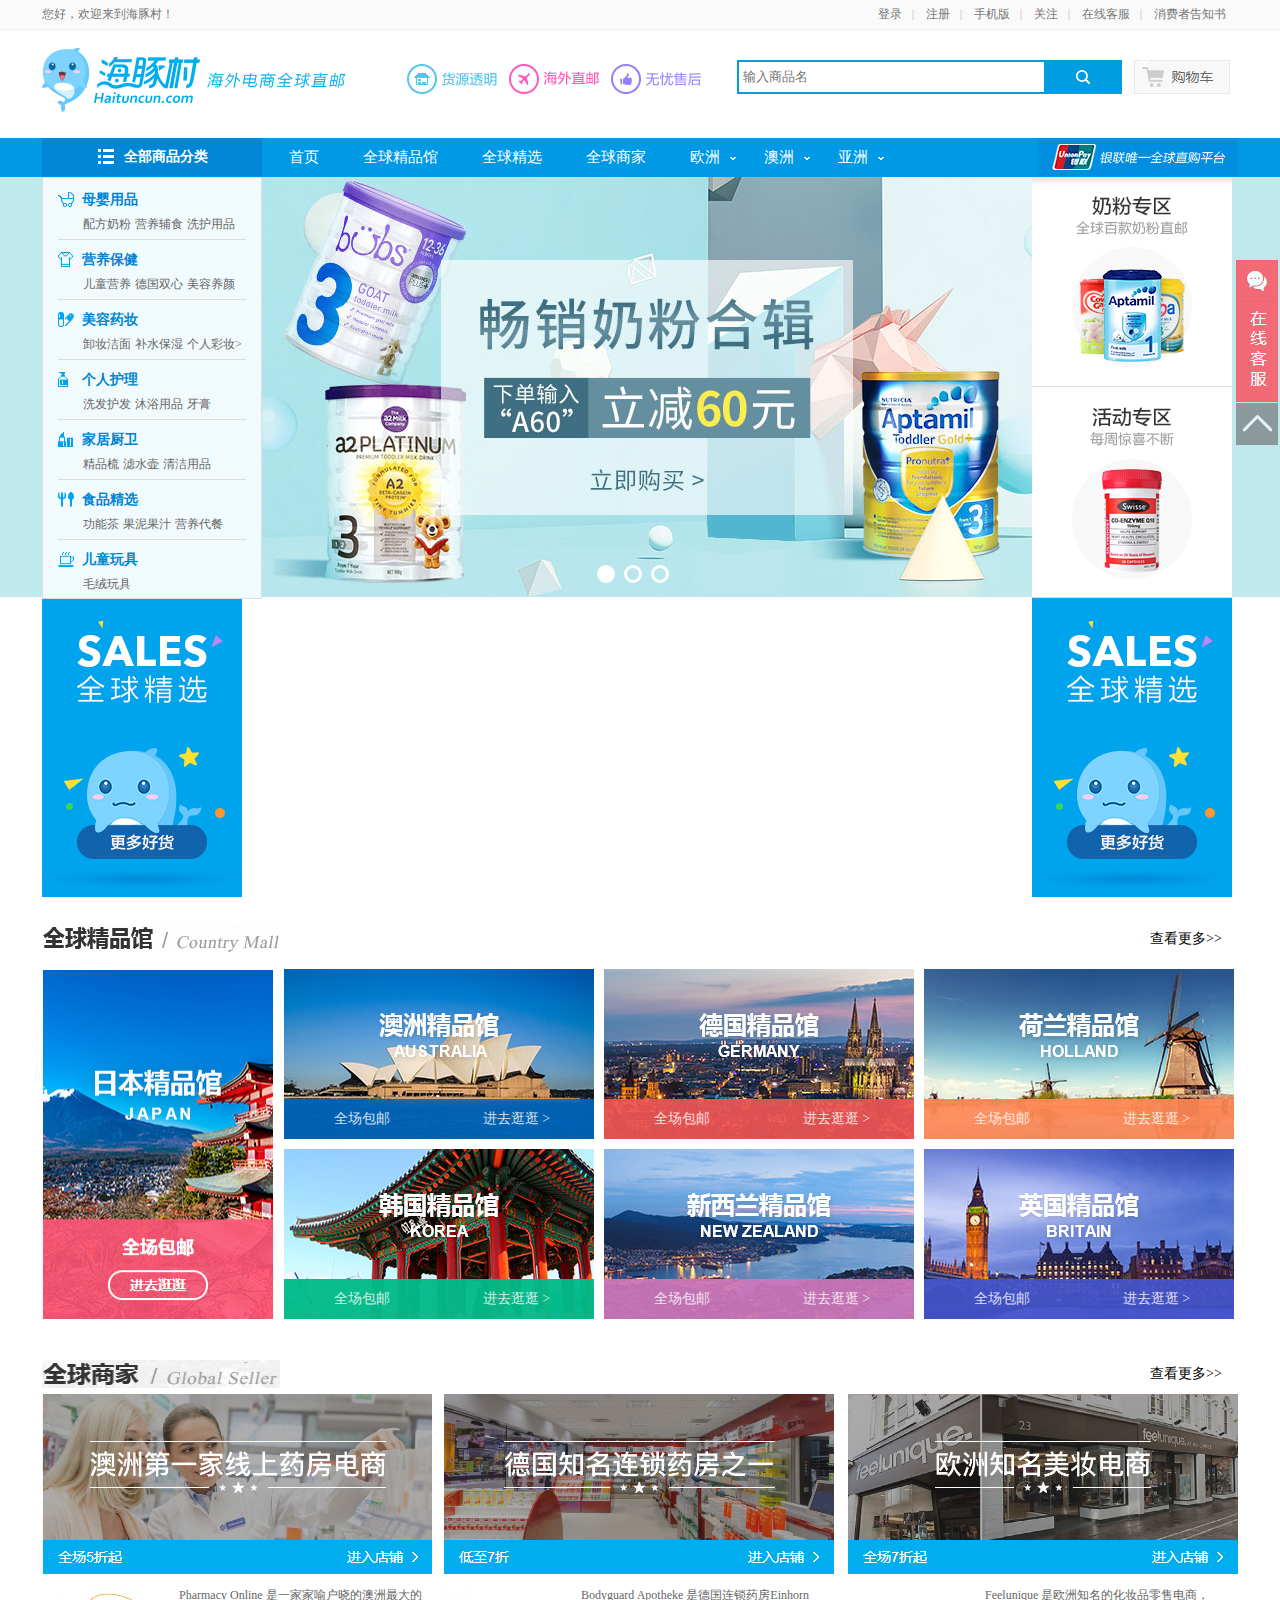
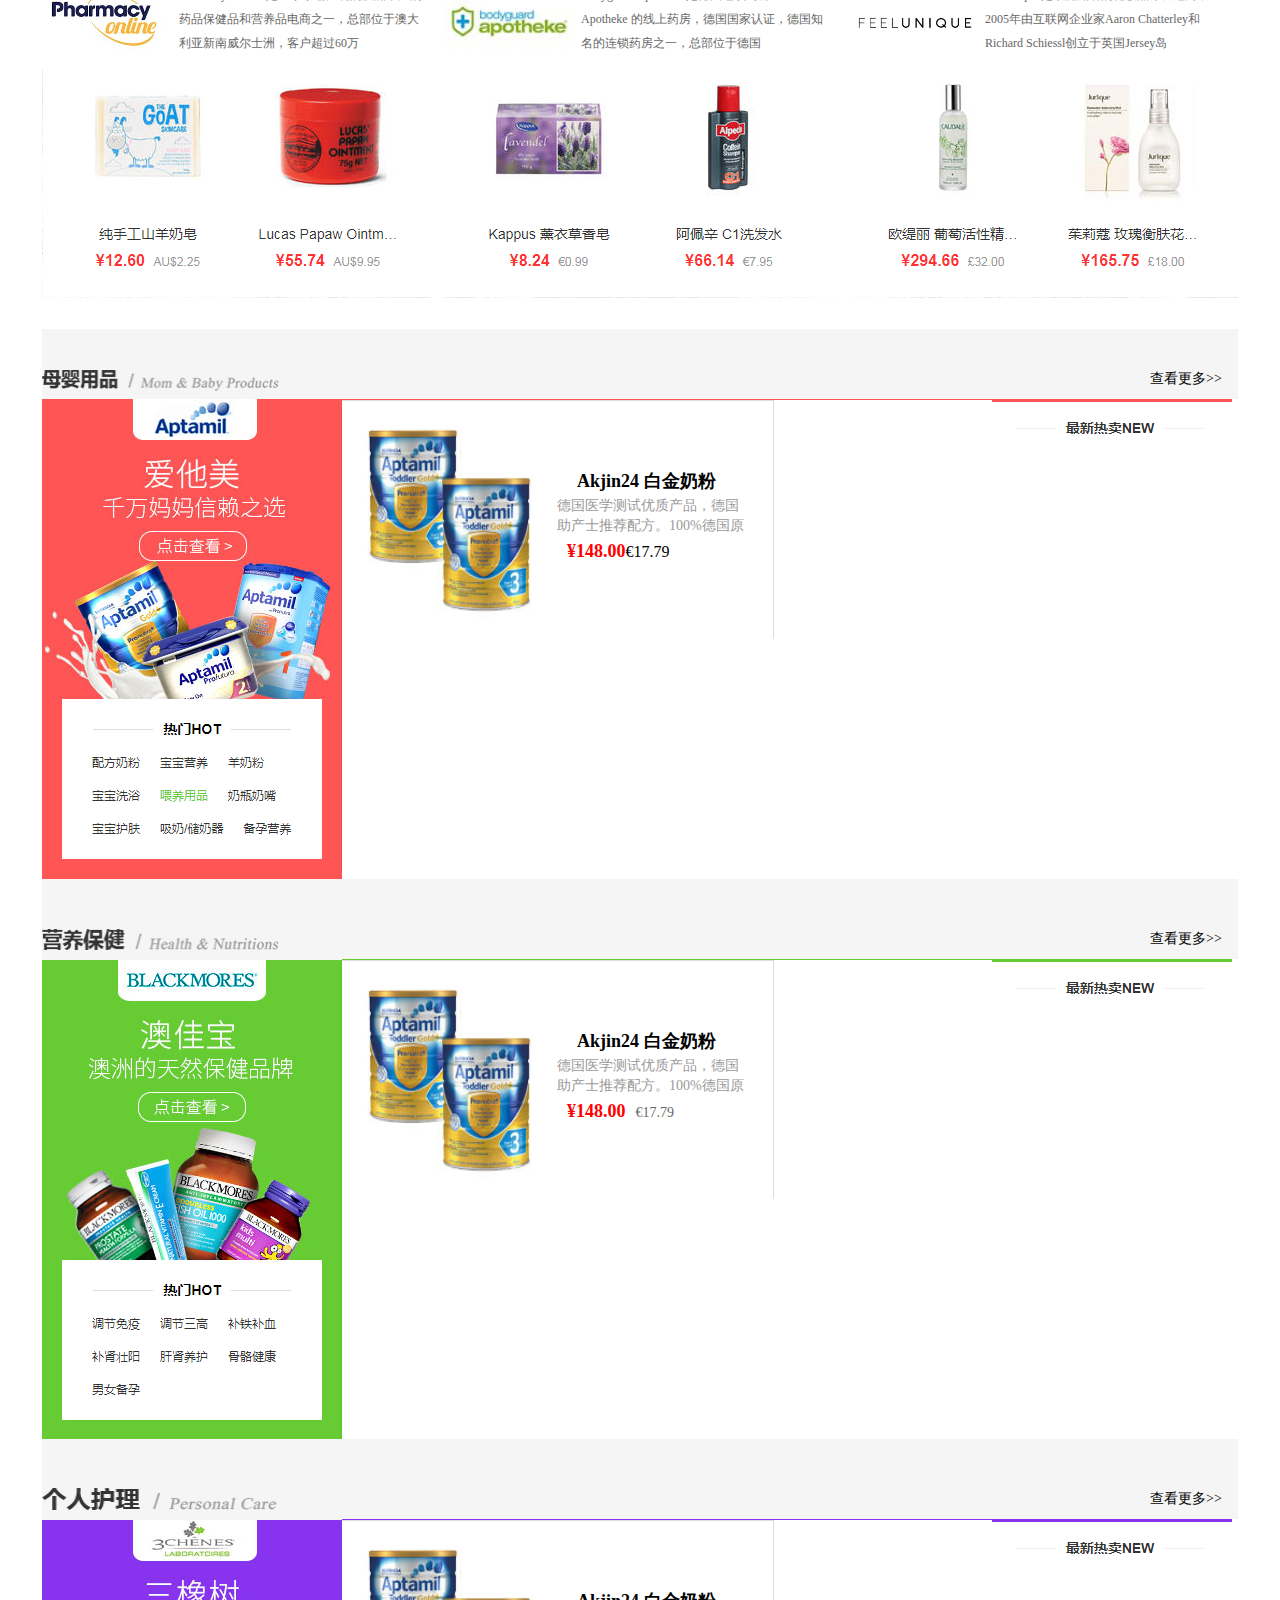
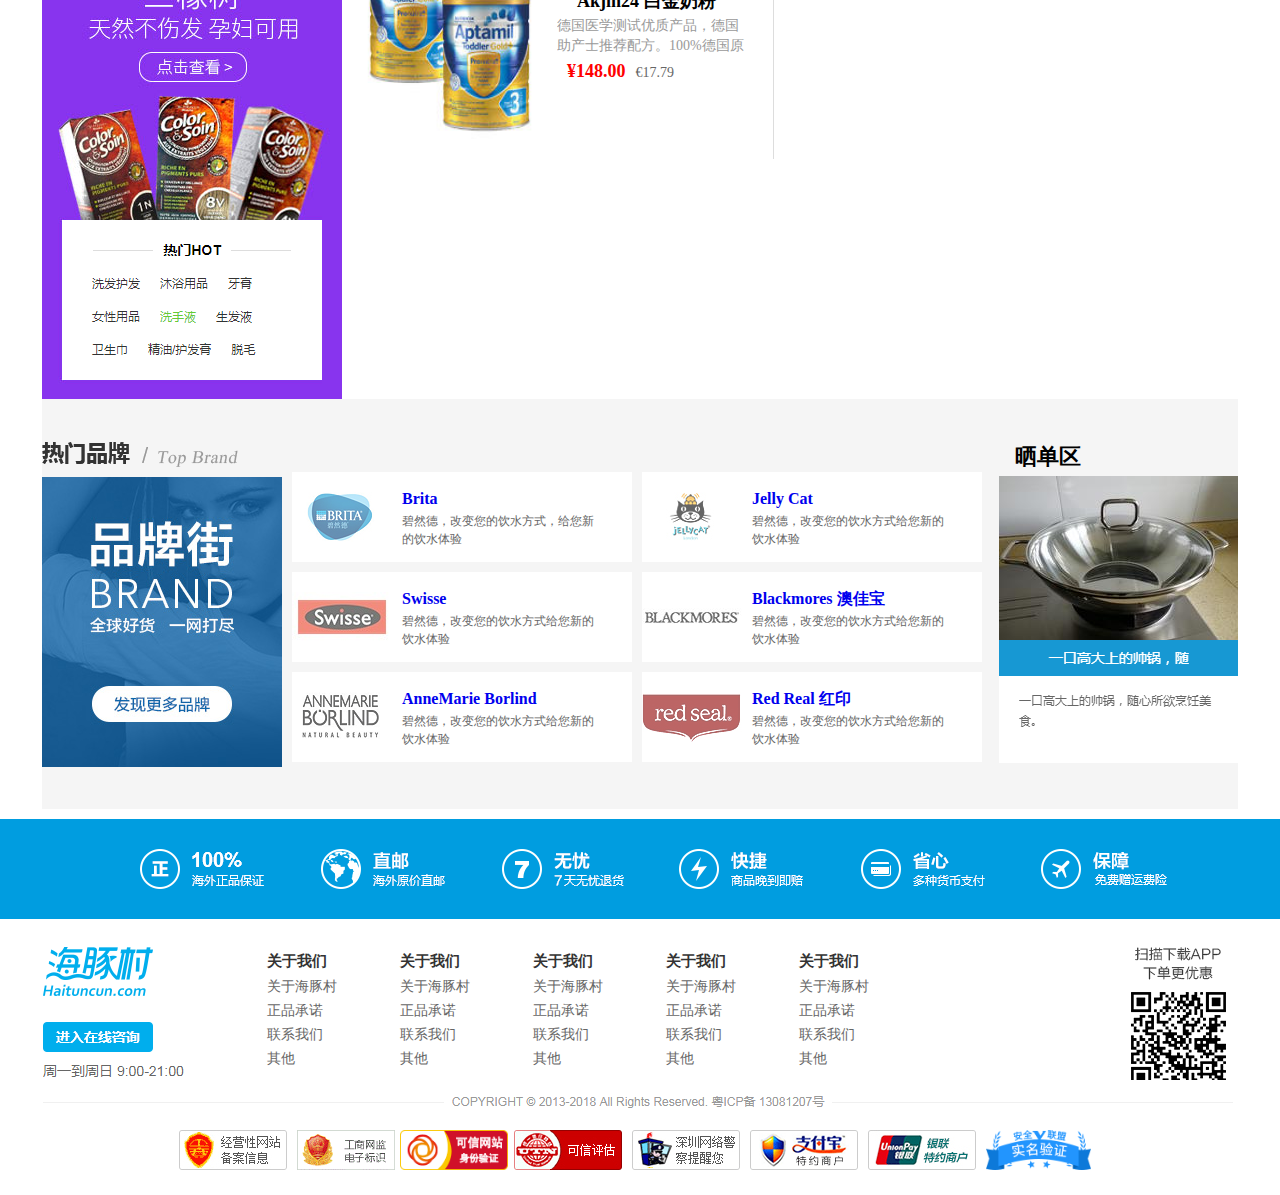
<file: Haituncun/src/index.html>
<!DOCTYPE html>
<html lang="en">
    <head>
        <meta charset="utf-8">
        <title>海豚村 - 海外直购平台</title>
        <link rel="stylesheet" type="text/css" href="css/base.css" />
        <link rel="stylesheet" type="text/css" href="css/index.css" />
        <script src="js/jquery-1.10.1.min.js"></script>
        <script src="js/common.js"></script>
        <script src="js/index.js"></script>
    </head>
    <body>
        <header id="header">
            <header class="header">
                <div class="headerUp">
                    <div class="hUp con">
                        <p class="headerupLeft fl">
                            <span>您好，欢迎来到海豚村！</span>
                        </p>
                        <ul class="headerupRight fr">
                            <li><a href="html/login/index.html" target="_Blank">登录</a></li>
                            <li><a href="html/reg/index.html" target="_Blank">注册</a></li>
                            <li class="sjm">
                                <a href="#">手机版</a>
                                <img src="images/sjm.png" height="196" width="159" alt="" />
                            </li>
                            <li><a href="#">关注</a></li>
                            <li><a href="#">在线客服</a></li>
                            <li class="last"><a href="#">消费者告知书</a></li>
                        </ul>
                    </div>
                </div>
                <div class="headerDown con">
                    <div class="headerdownAll">
                        <div class="logo fl">
                           <a href=""><img src="images/logo.png" height="82" width="304" title="海豚村" /></a>
                        </div>
                        <div class="svc fl">
                            <a href="#"><img src="images/svc.png" height="30" width="295" title="服务承诺" /></a>
                        </div>
                        <div class="search fl">
                            <input id="search" type="text" name="kuang" value="" class="text-input" placeholder="输入商品名" />
                            <input type="submit" title="搜索" class="btn-submit" value="" />
                        </div>
                        <div class="cart fl"> 
                            <a href="html/cart/index.html"><img src="images/gouwuche.png" height="36" width="100" alt="" /></a>
                        </div>
                    </div>
                </div>
            </header>
        </header>

        <nav id="nav">
            <nav class="nav con">
                <div class="classifyAll fl">
                    <h2><img src="images/all.png" height="18" width="17" alt="" />全部商品分类</h2>
                    <ul class="showList">
                        <li>
                            <h3><img src="images/h3_1.png" height="15" width="16" alt="" /><a href="html/liebiaoye/index.html">母婴用品</a></h3>
                            <p>
                                <a href="#">配方奶粉</a>
                                <a href="#">营养辅食</a>
                                <a href="#">洗护用品</a>
                            </p>
                            <div class="tshow">
                                <div class="tshowLeft fl">
                                    <div class="item">
                                        <h4>母婴用品</h4>
                                        <p>
                                            <a href="#">配方奶粉</a>
                                            <a href="#">营养辅食</a>
                                            <a href="#">洗护用品</a>
                                            <a href="#">配方奶粉</a>
                                            <a href="#">营养辅食</a>
                                            <a href="#">洗护用品</a>
                                            <a href="#">配方奶粉</a>
                                            <a href="#">营养辅食</a>
                                            <a href="#">配方奶粉</a>
                                            <a href="#">营养辅食</a>
                                        </p>
                                    </div>
                                    <div class="item">
                                        <h4>母婴用品</h4>
                                        <p>
                                            <a href="#">配方奶粉</a>
                                            <a href="#">营养辅食</a>
                                            <a href="#">洗护用品</a>
                                            <a href="#">配方奶粉</a>
                                            <a href="#">营养辅食</a>
                                            <a href="#">洗护用品</a>
                                            <a href="#">配方奶粉</a>
                                            <a href="#">营养辅食</a>
                                            <a href="#">配方奶粉</a>
                                        </p>
                                    </div>
                                    <div class="item">
                                        <h4>母婴用品</h4>
                                        <p>
                                            <a href="#">配方奶粉</a>
                                            <a href="#">营养辅食</a>
                                            <a href="#">洗护用品</a>
                                            <a href="#">配方奶粉</a>
                                        </p>
                                    </div>
                                    <div class="item">
                                        <h4>母婴用品</h4>
                                        <p>
                                            <a href="#">配方奶粉</a>
                                            <a href="#">营养辅食</a>
                                            <a href="#">洗护用品</a>
                                            <a href="#">配方奶粉</a>
                                            <a href="#">营养辅食</a>
                                        </p>
                                    </div>
                                    <div class="item">
                                        <h4>母婴用品</h4>
                                        <p>
                                            <a href="#">配方奶粉</a>
                                            <a href="#">营养辅食</a>
                                            <a href="#">洗护用品</a>
                                            <a href="#">配方奶粉</a>
                                        </p>
                                    </div>
                                    <div class="item">
                                        <h4>母婴用品</h4>
                                        <p>
                                            <a href="#">配方奶粉</a>
                                            <a href="#">营养辅食</a>
                                        </p>
                                    </div>
                                    <div class="item">
                                        <h4>母婴用品</h4>
                                        <p>
                                            <a href="#">配方奶粉</a>
                                            <a href="#">营养辅食</a>
                                            <a href="#">洗护用品</a>
                                        </p>
                                    </div>
                                    <div class="item">
                                        <h4>母婴用品</h4>
                                        <p>
                                            <a href="#">配方奶粉</a>
                                            <a href="#">营养辅食</a>
                                        </p>
                                    </div>
                                </div>
                                <div class="tshowRight fl">
                                    <a href="#"><img src="images/tshow_1.png" height="418" width="198" alt="" /></a>
                                </div>
                            </div>
                        </li>
                        <li>
                            <h3><img src="images/h3_2.png" height="15" width="16" alt="" /><a href="html/liebiaoye/index.html">营养保健</a></h3>
                            <p>
                                <a href="#">儿童营养</a>
                                <a href="#">德国双心</a>
                                <a href="#">美容养颜</a>
                            </p>
                            <div class="tshow">
                                <div class="tshowLeft fl">
                                    <div class="item">
                                        <h4>营养保健</h4>
                                        <p>
                                            <a href="#">配方奶粉</a>
                                            <a href="#">营养辅食</a>
                                            <a href="#">洗护用品</a>
                                            <a href="#">配方奶粉</a>
                                            <a href="#">营养辅食</a>
                                            <a href="#">洗护用品</a>
                                            <a href="#">配方奶粉</a>
                                            <a href="#">营养辅食</a>
                                        </p>
                                    </div>
                                    <div class="item">
                                        <h4>营养保健</h4>
                                        <p>
                                            <a href="#">配方奶粉</a>
                                            <a href="#">营养辅食</a>
                                            <a href="#">洗护用品</a>
                                            <a href="#">配方奶粉</a>
                                            <a href="#">营养辅食</a>
                                            <a href="#">洗护用品</a>
                                            <a href="#">配方奶粉</a>
                                            <a href="#">营养辅食</a>
                                            <a href="#">配方奶粉</a>
                                        </p>
                                    </div>
                                    <div class="item">
                                        <h4>营养保健</h4>
                                        <p>
                                            <a href="#">配方奶粉</a>
                                            <a href="#">营养辅食</a>
                                            <a href="#">洗护用品</a>
                                            <a href="#">配方奶粉</a>
                                        </p>
                                    </div>
                                    <div class="item">
                                        <h4>营养保健</h4>
                                        <p>
                                            <a href="#">配方奶粉</a>
                                            <a href="#">营养辅食</a>
                                            <a href="#">洗护用品</a>
                                            <a href="#">配方奶粉</a>
                                            <a href="#">营养辅食</a>
                                        </p>
                                    </div>
                                    <div class="item">
                                        <h4>营养保健</h4>
                                        <p>
                                            <a href="#">配方奶粉</a>
                                            <a href="#">营养辅食</a>
                                            <a href="#">洗护用品</a>
                                            <a href="#">配方奶粉</a>
                                        </p>
                                    </div>
                                    <div class="item">
                                        <h4>营养保健</h4>
                                        <p>
                                            <a href="#">配方奶粉</a>
                                            <a href="#">营养辅食</a>
                                            <a href="#">配方奶粉</a>
                                            <a href="#">营养辅食</a>
                                        </p>
                                    </div>
                                    <div class="item">
                                        <h4>营养保健</h4>
                                        <p>
                                            <a href="#">配方奶粉</a>
                                            <a href="#">营养辅食</a>
                                            <a href="#">洗护用品</a>
                                            <a href="#">配方奶粉</a>
                                            <a href="#">营养辅食</a>
                                        </p>
                                    </div>
                                    <div class="item">
                                        <h4>营养保健</h4>
                                        <p>
                                            <a href="#">配方奶粉</a>
                                            <a href="#">营养辅食</a>
                                        </p>
                                    </div>
                                </div>
                                <div class="tshowRight fl">
                                    <a href="#"><img src="images/tshow_2.png" height="418" width="198" alt="" /></a>
                                </div>
                            </div>
                        </li>
                        <li>
                            <h3><img src="images/h3_3.png" height="15" width="16" alt="" /><a href="#">美容药妆</a></h3>
                            <p>
                                <a href="#">卸妆洁面</a>
                                <a href="#">补水保湿</a>
                                <a href="#">个人彩妆></a>
                            </p>
                            <div class="tshow">
                                <div class="tshowLeft fl">
                                    <div class="item">
                                        <h4>美容药妆</h4>
                                        <p>
                                            <a href="#">配方奶粉</a>
                                            <a href="#">营养辅食</a>
                                            <a href="#">洗护用品</a>
                                            <a href="#">配方奶粉</a>
                                            <a href="#">营养辅食</a>
                                            <a href="#">洗护用品</a>
                                            <a href="#">配方奶粉</a>
                                            <a href="#">营养辅食</a>
                                            <a href="#">配方奶粉</a>
                                            <a href="#">营养辅食</a>
                                        </p>
                                    </div>
                                    <div class="item">
                                        <h4>美容药妆</h4>
                                        <p>
                                            <a href="#">配方奶粉</a>
                                            <a href="#">营养辅食</a>
                                            <a href="#">洗护用品</a>
                                            <a href="#">配方奶粉</a>
                                            <a href="#">营养辅食</a>
                                            <a href="#">洗护用品</a>
                                            <a href="#">配方奶粉</a>
                                            <a href="#">营养辅食</a>
                                            <a href="#">配方奶粉</a>
                                        </p>
                                    </div>
                                    <div class="item">
                                        <h4>美容药妆</h4>
                                        <p>
                                            <a href="#">配方奶粉</a>
                                            <a href="#">营养辅食</a>
                                            <a href="#">洗护用品</a>
                                            <a href="#">配方奶粉</a>
                                        </p>
                                    </div>
                                    <div class="item">
                                        <h4>美容药妆</h4>
                                        <p>
                                            <a href="#">配方奶粉</a>
                                            <a href="#">营养辅食</a>
                                            <a href="#">洗护用品</a>
                                            <a href="#">配方奶粉</a>
                                            <a href="#">营养辅食</a>
                                        </p>
                                    </div>
                                    <div class="item">
                                        <h4>美容药妆</h4>
                                        <p>
                                            <a href="#">配方奶粉</a>
                                            <a href="#">营养辅食</a>
                                            <a href="#">洗护用品</a>
                                            <a href="#">配方奶粉</a>
                                        </p>
                                    </div>
                                    <div class="item">
                                        <h4>美容药妆</h4>
                                        <p>
                                            <a href="#">配方奶粉</a>
                                            <a href="#">营养辅食</a>
                                        </p>
                                    </div>
                                    <div class="item">
                                        <h4>美容药妆</h4>
                                        <p>
                                            <a href="#">配方奶粉</a>
                                            <a href="#">营养辅食</a>
                                            <a href="#">洗护用品</a>
                                        </p>
                                    </div>
                                    <div class="item">
                                        <h4>美容药妆</h4>
                                        <p>
                                            <a href="#">配方奶粉</a>
                                            <a href="#">营养辅食</a>
                                        </p>
                                    </div>
                                </div>
                                <div class="tshowRight fl">
                                    <a href="#"><img src="images/tshow_1.png" height="418" width="198" alt="" /></a>
                                </div>
                            </div>
                        </li>
                        <li>
                            <h3><img src="images/h3_4.png" height="15" width="16" alt="" /><a href="#">个人护理</a></h3>
                            <p>
                                <a href="#">洗发护发</a>
                                <a href="#">沐浴用品</a>
                                <a href="#">牙膏</a>
                            </p>
                            <div class="tshow">
                                <div class="tshowLeft fl">
                                    <div class="item">
                                        <h4>个人护理</h4>
                                        <p>
                                            <a href="#">配方奶粉</a>
                                            <a href="#">营养辅食</a>
                                            <a href="#">洗护用品</a>
                                            <a href="#">配方奶粉</a>
                                            <a href="#">营养辅食</a>
                                            <a href="#">洗护用品</a>
                                            <a href="#">配方奶粉</a>
                                            <a href="#">营养辅食</a>
                                            <a href="#">配方奶粉</a>
                                            <a href="#">营养辅食</a>
                                        </p>
                                    </div>
                                    <div class="item">
                                        <h4>个人护理</h4>
                                        <p>
                                            <a href="#">配方奶粉</a>
                                            <a href="#">营养辅食</a>
                                            <a href="#">洗护用品</a>
                                            <a href="#">配方奶粉</a>
                                            <a href="#">营养辅食</a>
                                            <a href="#">配方奶粉</a>
                                            <a href="#">配方奶粉</a>
                                            <a href="#">洗护用品</a>
                                        </p>
                                    </div>
                                    <div class="item">
                                        <h4>个人护理</h4>
                                        <p>
                                            <a href="#">配方奶粉</a>
                                            <a href="#">营养辅食</a>
                                            <a href="#">洗护用品</a>
                                            <a href="#">配方奶粉</a>
                                            <a href="#">营养辅食</a>
                                            <a href="#">洗护用品</a>
                                        </p>
                                    </div>
                                    <div class="item">
                                        <h4>个人护理</h4>
                                        <p>
                                            <a href="#">配方奶粉</a>
                                            <a href="#">营养辅食</a>
                                            <a href="#">洗护用品</a>
                                            <a href="#">配方奶粉</a>
                                            <a href="#">营养辅食</a>
                                            <a href="#">营养辅食</a>
                                            <a href="#">洗护用品</a>
                                        </p>
                                    </div>
                                    <div class="item">
                                        <h4>个人护理</h4>
                                        <p>
                                            <a href="#">配方奶粉</a>
                                            <a href="#">营养辅食</a>
                                            <a href="#">洗护用品</a>
                                            <a href="#">配方奶粉</a>
                                        </p>
                                    </div>
                                    <div class="item">
                                        <h4>个人护理</h4>
                                        <p>
                                            <a href="#">配方奶粉</a>
                                            <a href="#">营养辅食</a>
                                            <a href="#">营养辅食</a>
                                            <a href="#">洗护用品</a>
                                        </p>
                                    </div>
                                    <div class="item">
                                        <h4>个人护理</h4>
                                        <p>
                                            <a href="#">配方奶粉</a>
                                            <a href="#">营养辅食</a>
                                            <a href="#">洗护用品</a>
                                        </p>
                                    </div>
                                    <div class="item">
                                        <h4>个人护理</h4>
                                        <p>
                                            <a href="#">配方奶粉</a>
                                            <a href="#">营养辅食</a>
                                        </p>
                                    </div>
                                </div>
                                <div class="tshowRight fl">
                                    <a href="#"><img src="images/tshow_3.png" height="418" width="198" alt="" /></a>
                                </div>
                            </div>
                        <li>
                            <h3><img src="images/h3_5.png" height="15" width="16" alt="" /><a href="#">家居厨卫</a></h3>
                            <p>
                                <a href="#">精品梳</a>
                                <a href="#">滤水壶</a>
                                <a href="#">清洁用品</a>
                            </p>
                            <div class="tshow">
                                <div class="tshowLeft fl">
                                    <div class="item">
                                        <h4>家居厨卫</h4>
                                        <p>
                                            <a href="#">配方奶粉</a>
                                            <a href="#">营养辅食</a>
                                            <a href="#">洗护用品</a>
                                            <a href="#">配方奶粉</a>
                                            <a href="#">营养辅食</a>
                                            <a href="#">洗护用品</a>
                                            <a href="#">配方奶粉</a>
                                            <a href="#">营养辅食</a>
                                            <a href="#">配方奶粉</a>
                                            <a href="#">营养辅食</a>
                                        </p>
                                    </div>
                                    <div class="item">
                                        <h4>家居厨卫</h4>
                                        <p>
                                            <a href="#">配方奶粉</a>
                                            <a href="#">营养辅食</a>
                                            <a href="#">洗护用品</a>
                                            <a href="#">配方奶粉</a>
                                            <a href="#">营养辅食</a>
                                            <a href="#">洗护用品</a>
                                            <a href="#">配方奶粉</a>
                                            <a href="#">营养辅食</a>
                                            <a href="#">配方奶粉</a>
                                        </p>
                                    </div>
                                    <div class="item">
                                        <h4>家居厨卫</h4>
                                        <p>
                                            <a href="#">配方奶粉</a>
                                            <a href="#">营养辅食</a>
                                            <a href="#">洗护用品</a>
                                            <a href="#">配方奶粉</a>
                                        </p>
                                    </div>
                                    <div class="item">
                                        <h4>家居厨卫</h4>
                                        <p>
                                            <a href="#">配方奶粉</a>
                                            <a href="#">营养辅食</a>
                                            <a href="#">洗护用品</a>
                                            <a href="#">配方奶粉</a>
                                            <a href="#">营养辅食</a>
                                        </p>
                                    </div>
                                    <div class="item">
                                        <h4>家居厨卫</h4>
                                        <p>
                                            <a href="#">配方奶粉</a>
                                            <a href="#">营养辅食</a>
                                            <a href="#">洗护用品</a>
                                            <a href="#">配方奶粉</a>
                                        </p>
                                    </div>
                                    <div class="item">
                                        <h4>家居厨卫</h4>
                                        <p>
                                            <a href="#">配方奶粉</a>
                                            <a href="#">配方奶粉</a>
                                            <a href="#">营养辅食</a>
                                        </p>
                                    </div>
                                    <div class="item">
                                        <h4>家居厨卫</h4>
                                        <p>
                                            <a href="#">配方奶粉</a>
                                            <a href="#">营养辅食</a>
                                            <a href="#">洗护用品</a>
                                        </p>
                                    </div>
                                    <div class="item">
                                        <h4>家居厨卫</h4>
                                        <p>
                                            <a href="#">配方奶粉</a>
                                            <a href="#">营养辅食</a>
                                        </p>
                                    </div>
                                </div>
                                <div class="tshowRight fl">
                                    <a href="#"><img src="images/tshow_1.png" height="418" width="198" alt="" /></a>
                                </div>
                            </div>
                        </li>
                        <li>
                            <h3><img src="images/h3_6.png" height="15" width="16" alt="" /><a href="#">食品精选</a></h3>
                            <p>
                                <a href="#">功能茶</a>
                                <a href="#">果泥果汁</a>
                                <a href="#">营养代餐</a>
                            </p>
                            <div class="tshow">
                                <div class="tshowLeft fl">
                                    <div class="item">
                                        <h4>食品精选</h4>
                                        <p>
                                            <a href="#">配方奶粉</a>
                                            <a href="#">营养辅食</a>
                                            <a href="#">洗护用品</a>
                                            <a href="#">配方奶粉</a>
                                            <a href="#">营养辅食</a>
                                            <a href="#">洗护用品</a>
                                            <a href="#">配方奶粉</a>
                                            <a href="#">营养辅食</a>
                                        </p>
                                    </div>
                                    <div class="item">
                                        <h4>食品精选</h4>
                                        <p>
                                            <a href="#">配方奶粉</a>
                                            <a href="#">营养辅食</a>
                                            <a href="#">洗护用品</a>
                                            <a href="#">配方奶粉</a>
                                            <a href="#">营养辅食</a>
                                            <a href="#">洗护用品</a>
                                            <a href="#">配方奶粉</a>
                                            <a href="#">营养辅食</a>
                                            <a href="#">配方奶粉</a>
                                            <a href="#">配方奶粉</a>
                                        </p>
                                    </div>
                                    <div class="item">
                                        <h4>食品精选</h4>
                                        <p>
                                            <a href="#">配方奶粉</a>
                                            <a href="#">营养辅食</a>
                                            <a href="#">洗护用品</a>
                                            <a href="#">配方奶粉</a>
                                            <a href="#">配方奶粉</a>
                                        </p>
                                    </div>
                                    <div class="item">
                                        <h4>食品精选</h4>
                                        <p>
                                            <a href="#">配方奶粉</a>
                                            <a href="#">营养辅食</a>
                                            <a href="#">洗护用品</a>
                                            <a href="#">配方奶粉</a>
                                            <a href="#">配方奶粉</a>
                                            <a href="#">营养辅食</a>
                                        </p>
                                    </div>
                                    <div class="item">
                                        <h4>食品精选</h4>
                                        <p>
                                            <a href="#">配方奶粉</a>
                                            <a href="#">营养辅食</a>
                                            <a href="#">配方奶粉</a>
                                        </p>
                                    </div>
                                    <div class="item">
                                        <h4>食品精选</h4>
                                        <p>
                                            <a href="#">配方奶粉</a>
                                            <a href="#">营养辅食</a>
                                        </p>
                                    </div>
                                    <div class="item">
                                        <h4>食品精选</h4>
                                        <p>
                                            <a href="#">配方奶粉</a>
                                            <a href="#">营养辅食</a>
                                            <a href="#">洗护用品</a>
                                        </p>
                                    </div>
                                    <div class="item">
                                        <h4>食品精选</h4>
                                        <p>
                                            <a href="#">配方奶粉</a>
                                            <a href="#">营养辅食</a>
                                        </p>
                                    </div>
                                </div>
                                <div class="tshowRight fl">
                                    <a href="#"><img src="images/tshow_2.png" height="418" width="198" alt="" /></a>
                                </div>
                            </div>
                        </li>
                        <li>
                            <h3><img src="images/h3_7.png" height="15" width="16" alt="" /><a href="#">儿童玩具</a></h3>
                            <p class="last">
                                <a href="#">毛绒玩具</a>
                            </p>
                            <div class="tshow">
                                <div class="tshowLeft fl">
                                    <div class="item">
                                        <h4>儿童玩具</h4>
                                        <p>
                                            <a href="#">配方奶粉</a>
                                            <a href="#">营养辅食</a>
                                            <a href="#">洗护用品</a>
                                            <a href="#">配方奶粉</a>
                                            <a href="#">营养辅食</a>
                                            <a href="#">洗护用品</a>
                                            <a href="#">配方奶粉</a>
                                            <a href="#">营养辅食</a>
                                            <a href="#">配方奶粉</a>
                                            <a href="#">营养辅食</a>
                                        </p>
                                    </div>
                                    <div class="item">
                                        <h4>儿童玩具</h4>
                                        <p>
                                            <a href="#">配方奶粉</a>
                                            <a href="#">营养辅食</a>
                                            <a href="#">洗护用品</a>
                                            <a href="#">配方奶粉</a>
                                            <a href="#">营养辅食</a>
                                            <a href="#">洗护用品</a>
                                            <a href="#">配方奶粉</a>
                                            <a href="#">营养辅食</a>
                                            <a href="#">配方奶粉</a>
                                        </p>
                                    </div>
                                    <div class="item">
                                        <h4>儿童玩具</h4>
                                        <p>
                                            <a href="#">配方奶粉</a>
                                            <a href="#">营养辅食</a>
                                            <a href="#">洗护用品</a>
                                            <a href="#">配方奶粉</a>
                                        </p>
                                    </div>
                                    <div class="item">
                                        <h4>儿童玩具</h4>
                                        <p>
                                            <a href="#">配方奶粉</a>
                                            <a href="#">营养辅食</a>
                                            <a href="#">洗护用品</a>
                                            <a href="#">配方奶粉</a>
                                            <a href="#">营养辅食</a>
                                        </p>
                                    </div>
                                    <div class="item">
                                        <h4>儿童玩具</h4>
                                        <p>
                                            <a href="#">配方奶粉</a>
                                            <a href="#">营养辅食</a>
                                            <a href="#">洗护用品</a>
                                            <a href="#">配方奶粉</a>
                                        </p>
                                    </div>
                                    <div class="item">
                                        <h4>儿童玩具</h4>
                                        <p>
                                            <a href="#">配方奶粉</a>
                                            <a href="#">营养辅食</a>
                                        </p>
                                    </div>
                                    <div class="item">
                                        <h4>儿童玩具</h4>
                                        <p>
                                            <a href="#">配方奶粉</a>
                                            <a href="#">营养辅食</a>
                                            <a href="#">洗护用品</a>
                                        </p>
                                    </div>
                                    <div class="item">
                                        <h4>儿童玩具</h4>
                                        <p>
                                            <a href="#">配方奶粉</a>
                                            <a href="#">营养辅食</a>
                                        </p>
                                    </div>
                                </div>
                                <div class="tshowRight fl">
                                    <a href="#"><img src="images/tshow_3.png" height="418" width="198" alt="" /></a>
                                </div>
                            </div>
                        </li>
                    </ul>
                </div>
                <ul class="navBar fl">
                    <li><a href="index.html">首页</a></li>
                    <li><a href="">全球精品馆</a></li>
                    <li><a href="">全球精选</a></li>
                    <li><a href="">全球商家</a></li>
                    <li class="zhou">
                        <a href="">欧洲</a>
                        <div class="exm">
                            <div class="exm1">
                                <p class="title">英国</p>
                                <a href="">英国Feelunique美妆</a>
                                <a href="">英国TLC药店连锁</a>
                            </div>
                            <div class="exm2">
                                <p class="title">德国</p>
                                <a href="">德国BA保镖药房</a>
                            </div>
                        </div>
                    </li>
                    <li class="zhou">
                        <a href="">澳洲</a>
                        <div class="exm">
                            <div class="exm1">
                                <p class="title">澳洲</p>
                                <a href="">澳洲PO药品连锁店</a>
                                <a href="">澳洲Amcal连锁药房</a>
                            </div>
                        </div>
                    </li>
                    <li class="last zhou">
                        <a href="">亚洲</a>
                        <div class="exm">
                            <div class="exm1">
                                <p class="title">韩国</p>
                                <a href="">韩国L&amp;P Cosmetic</a>
                            </div>
                        </div>
                    </li>
                </ul>
                <div class="tu fr">
                    <a href=""><img src="images/upbuy.jpg" height="38" width="200" alt="" /></a>
                </div>
            </nav>
        </nav>

        <div id="banner">
            <div class="banner con">
                <div class="bannerLeft fl">
                    
                </div>
                <div class="bannerAuto fl">
                    <!-- 轮播图 -->
                    <ul id="imgList">
                        <li class="img1">
                            <a href="#"><img src="images/banner_1.jpg" height="420" width="770" alt="" /></a>
                        </li>
                        <li class="img2">
                            <a href="#"><img src="images/banner_2.jpg" alt="" /></a>
                        </li>
                        <li class="img3">
                            <a href="#"><img src="images/banner_3.jpg" alt="" /></a>
                        </li>
                    </ul>
                    <!-- 轮播图的标签号 -->
                    <div class="tab">
                        <a href="#"></a>
                        <a href="#"></a>
                        <a href="#"></a>
                    </div>
                </div>
                <div class="bannerRight fl">
                    <div class="bUp">
                        <ul>
                            <li><a href="#"><img src="images/right_1.png" height="209" width="200" alt="" /></a></li>
                            <li><a href="#"><img src="images/right_2.png" alt="" /></a></li>
                        </ul>
                        <!-- <div class="xtab">
                            <span></span>
                            <span></span>
                        </div> -->
                    </div>
                    <div class="bDown">
                        <ul>
                            <li><a href="#"><img src="images/right_2.png" height="209" width="200" alt="" /></a></li>
                            <li><a href="#"><img src="images/right_1.png" alt="" /></a></li>
                        </ul>
                        <!-- <div class="xtab">
                            <span></span>
                            <span></span>
                        </div> -->
                    </div>
                </div>
            </div>
        </div>

        <!-- 部分空白处 -->
        <div id="more">
            <div class="more con">
                <a href="#"><img src="images/more.png" height="302" width="200" alt="" /></a>
                <div class="img fr">
                    <a href="#"><img src="images/more.png" height="302" width="200" alt="" /></a>
                </div>
            </div>
        </div>

        <!-- 吸顶头部栏 -->
        <div id="ding">
            <div class="ding con">
                <div class="logo fl">
                    <a href="index.html"><img src="images/ding_logo.png" height="34" width="228" alt="" /></a>
                </div>
                <div class="search fl">
                    <input id="search2" type="text" name="kuang" value="" class="text-input2" placeholder="输入商品名" />
                            <input type="submit" title="搜索" class="btn-submit2" value="" />
                </div>
                <div class="cart fr">
                    <a href="#"><img src="images/ding_cart.png" height="34" width="110" alt="" /></a>
                </div>
            </div>
        </div>

        <main id="main">
            <main class="main con">
                <div class="global">
                    <div class="globalMall">
                        <div class="top">
                            <div class="title fl">
                                <a href="#"><img src="images/global_1.png" height="28" width="238" alt="" /></a>
                            </div>
                            <p class="mores fr">
                                <a href="#">查看更多</a>>>
                            </p>
                        </div>
                        <div class="mall">
                            <div class="mallLeft fl">
                                <a href="#"><img src="images/jap.png" height="350" width="232" alt="" /></a>
                            </div>
                            <div class="mallRight fr">
                                <div>
                                    <a href="#"><img src="images/h-au.jpg" height="170" width="310" alt="" /></a>
                                    <p><a href="#">全场包邮</a><a href="#">进去逛逛 ></a></p>
                                </div>
                                <div>
                                    <a href="#"><img src="images/h-germany.jpg" height="170" width="310" alt="" /></a>
                                    <p><a href="#">全场包邮</a><a href="#">进去逛逛 ></a></p>
                                </div>
                                <div>
                                    <a href="#"><img src="images/h-hl.jpg" height="170" width="310" alt="" /></a>
                                    <p><a href="#">全场包邮</a><a href="#">进去逛逛 ></a></p>
                                </div>
                                <div>
                                    <a href="#"><img src="images/h-korea.jpg" height="170" width="310" alt="" /></a>
                                    <p><a href="#">全场包邮</a><a href="#">进去逛逛 ></a></p>
                                </div>
                                <div>
                                    <a href="#"><img src="images/h-nzl.jpg" height="170" width="310" alt="" /></a>
                                    <p><a href="#">全场包邮</a><a href="#">进去逛逛 ></a></p>
                                </div>
                                <div>
                                    <a href="#"><img src="images/h-uk.jpg" height="170" width="310" alt="" /></a>
                                    <p><a href="#">全场包邮</a><a href="#">进去逛逛 ></a></p>
                                </div>
                            </div>
                        </div>
                    </div>

                    <div class="globalSeller">
                        <div class="top">
                            <div class="title fl">
                                <a href="#"><img src="images/global_2.png" height="28" width="238" alt="" /></a>
                            </div>
                            <p class="mores fr">
                                <a href="#">查看更多</a>>>
                            </p>
                        </div>
                        <div class="sellLeft fl">
                            <div class="shang">
                                <a href="#"><img src="images/glo_1.png" height="180" width="390" alt="" /></a>
                            </div>
                            <div class="zhong">
                                <div class="zhLeft fl">
                                    <a href="#"><img src="images/g_1.jpg" height="64" width="132" alt="" /></a>
                                </div>
                                <div class="zhRight fr">
                                    <p>Pharmacy Online 是一家家喻户晓的澳洲最大的药品保健品和营养品电商之一，总部位于澳大利亚新南威尔士洲，客户超过60万</p>
                                </div>
                            </div>
                            <div class="xia">
                                <div class="xLeft fl">
                                    <a href="#"><img src="images/g_11.png" height="228" width="195" alt="" /></a>
                                </div>
                                <div class="xRight fr">
                                    <a href="#"><img src="images/g_12.png" alt="" /></a>
                                </div>
                            </div>
                        </div>
                        <div class="sellMiddle fl">
                            <div class="shang">
                                <a href="#"><img src="images/glo_2.png" height="180" width="390" alt="" /></a>
                            </div>
                            <div class="zhong">
                                <div class="zhLeft fl">
                                    <a href="#"><img src="images/g_2.jpg" height="64" width="132" alt="" /></a>
                                </div>
                                <div class="zhRight fr">
                                    <p>Bodyguard Apotheke 是德国连锁药房Einhorn Apotheke 的线上药房，德国国家认证，德国知名的连锁药房之一，总部位于德国</p>
                                </div>
                            </div>
                            <div class="xia">
                                <div class="xLeft fl">
                                    <a href="#"><img src="images/g_21.png" height="228" width="195" alt="" /></a>
                                </div>
                                <div class="xRight fr">
                                    <a href="#"><img src="images/g_22.png" alt="" /></a>
                                </div>
                            </div>
                        </div>
                        <div class="sellRight fr">
                            <div class="shang">
                                <a href="#"><img src="images/glo_3.png" height="180" width="390" alt="" /></a>
                            </div>
                            <div class="zhong">
                                <div class="zhLeft fl">
                                    <a href="#"><img src="images/g_3.jpg" height="64" width="132" alt="" /></a>
                                </div>
                                <div class="zhRight fr">
                                    <p>Feelunique 是欧洲知名的化妆品零售电商，2005年由互联网企业家Aaron Chatterley和Richard Schiessl创立于英国Jersey岛</p>
                                </div>
                            </div>
                            <div class="xia">
                                <div class="xLeft fl">
                                    <a href="#"><img src="images/g_31.png" height="228" width="195" alt="" /></a>
                                </div>
                                <div class="xRight fr">
                                    <a href="#"><img src="images/g_32.png" alt="" /></a>
                                </div>
                            </div>
                        </div>
                    </div>
                </div>

                <div class="classify">
                    <div class="classifyOne">
                        <div class="top">
                            <div class="title fl">
                                <a href="#"><img src="images/c_1.png" height="28" width="238" alt="" /></a>
                            </div>
                            <p class="mores fr">
                                <a href="#">查看更多</a>>>
                            </p>
                        </div>
                        <div class="show">
                            <div class="showL fl">
                                <a href="#">
                                    <img src="images/muying.png" height="480" width="300" alt="" />
                                </a>
                            </div>
                            <div class="showM fl">
                                <ul class="show_11">
                                    <li class="da">
                                        <img src="images/mu_show.jpg" alt="" width="215" height="238" />
                                        <div class="text">
                                            <div>
                                                <h2>Akjin24 白金奶粉</h2>
                                                <p class="shuo">德国医学测试优质产品，德国助产士推荐配方。100%德国原装进口。</p>
                                                <p><span class="RMBprice">¥148.00</span><span class="Otherprice">€17.79</span></p>
                                            </div>
                                        </div>
                                    </li>
                                    <!-- <li>
                                        <img src="images/mu_show.jpg" alt="" width="160" height="160" />
                                        <div class="text2">
                                            <h2>Akjin24 白金奶粉</h2>
                                            <p>
                                                <span class="RMBprice">¥148.00</span>
                                                <span class="USprice">€17.79</span>
                                            </p>
                                        </div>
                                    </li>
                                    <li>
                                         <img src="images/mu_show.jpg" alt="" width="160" height="160" />
                                        <div class="text2">
                                            <h2>Akjin24 白金奶粉</h2>
                                            <p>
                                                <span class="RMBprice">¥148.00</span>
                                                <span class="USprice">€17.79</span>
                                            </p>
                                        </div>
                                    </li>
                                    <li>
                                         <img src="images/mu_show.jpg" alt="" width="160" height="160" />
                                        <div class="text2">
                                            <h2>Akjin24 白金奶粉</h2>
                                            <p>
                                                <span class="RMBprice">¥148.00</span>
                                                <span class="USprice">€17.79</span>
                                            </p>
                                        </div>
                                    </li>
                                    <li>
                                         <img src="images/mu_show.jpg" alt="" width="160" height="160" />
                                        <div class="text2">
                                            <h2>Akjin24 白金奶粉</h2>
                                            <p>
                                                <span class="RMBprice">¥148.00</span>
                                                <span class="USprice">€17.79</span>
                                            </p>
                                        </div>
                                    </li> -->
                                </ul>
                            </div>
                            <div class="showR fl">
                                <div class="til">
                                    <img src="images/remai.png" height="47" width="236" alt="" />
                                </div>
                                <ul class="list">
                                    <!-- <li>
                                        <img src="images/muyou.jpg" height="80" width="80" alt="" />
                                        <div>
                                            <h2>Ostelin 婴幼儿维生素D滴剂</h2>
                                            <p>￥198.00</p>
                                        </div>
                                    </li>
                                    <li>
                                        <img src="images/muyou.jpg" height="80" width="80" alt="" />
                                        <div>
                                            <h2>Ostelin 婴幼儿维生素D滴剂</h2>
                                            <p>￥198.00</p>
                                        </div>
                                    </li>
                                    <li>
                                        <img src="images/muyou.jpg" height="80" width="80" alt="" />
                                        <div>
                                            <h2>Ostelin 婴幼儿维生素D滴剂</h2>
                                            <p>￥198.00</p>
                                        </div>
                                    </li>
                                    <li>
                                        <img src="images/muyou.jpg" height="80" width="80" alt="" />
                                        <div>
                                            <h2>Ostelin 婴幼儿维生素D滴剂</h2>
                                            <p>￥198.00</p>
                                        </div>
                                    </li>
                                    <li>
                                        <img src="images/muyou.jpg" height="80" width="80" alt="" />
                                        <div>
                                            <h2>Ostelin 婴幼儿维生素D滴剂</h2>
                                            <p>￥198.00</p>
                                        </div>
                                    </li>
                                    <li>
                                        <img src="images/muyou.jpg" height="80" width="80" alt="" />
                                        <div>
                                            <h2>Ostelin 婴幼儿维生素D滴剂</h2>
                                            <p>￥198.00</p>
                                        </div>
                                    </li>
                                    <li>
                                        <img src="images/muyou.jpg" height="80" width="80" alt="" />
                                        <div>
                                            <h2>Ostelin 婴幼儿维生素D滴剂</h2>
                                            <p>￥198.00</p>
                                        </div>
                                    </li>
                                    <li>
                                        <img src="images/muyou.jpg" height="80" width="80" alt="" />
                                        <div>
                                            <h2>Ostelin 婴幼儿维生素D滴剂</h2>
                                            <p>￥198.00</p>
                                        </div>
                                    </li> -->
                                </ul>
                            </div>
                        </div>
                    </div>

                    <div class="classifyTwo">
                        <div class="top">
                            <div class="title fl">
                                <a href="#"><img src="images/c_2.png" height="28" width="238" alt="" /></a>
                            </div>
                            <p class="mores fr">
                                <a href="#">查看更多</a>>>
                            </p>
                        </div>
                        <div class="show">
                            <div class="showL fl">
                                <a href="#">
                                    <img src="images/yingyang.png" height="480" width="300" alt="" />
                                </a>
                            </div>
                            <div class="showM fl">
                                <ul class="show_11">
                                    <li class="da">
                                        <img src="images/mu_show.jpg" alt="" width="215" height="238" />
                                        <div class="text">
                                            <div>
                                                <h2>Akjin24 白金奶粉</h2>
                                                <p class="shuo">德国医学测试优质产品，德国助产士推荐配方。100%德国原装进口。</p>
                                                <p><span class="RMBprice">¥148.00</span><span class="USprice">€17.79</span></p>
                                            </div>
                                        </div>
                                    </li>
                                    <!-- <li>
                                        <img src="images/mu_show.jpg" alt="" width="160" height="160" />
                                        <div class="text2">
                                            <h2>Akjin24 白金奶粉</h2>
                                            <p>
                                                <span class="RMBprice">¥148.00</span>
                                                <span class="USprice">€17.79</span>
                                            </p>
                                        </div>
                                    </li>
                                    <li>
                                         <img src="images/mu_show.jpg" alt="" width="160" height="160" />
                                        <div class="text2">
                                            <h2>Akjin24 白金奶粉</h2>
                                            <p>
                                                <span class="RMBprice">¥148.00</span>
                                                <span class="USprice">€17.79</span>
                                            </p>
                                        </div>
                                    </li>
                                    <li>
                                         <img src="images/mu_show.jpg" alt="" width="160" height="160" />
                                        <div class="text2">
                                            <h2>Akjin24 白金奶粉</h2>
                                            <p>
                                                <span class="RMBprice">¥148.00</span>
                                                <span class="USprice">€17.79</span>
                                            </p>
                                        </div>
                                    </li>
                                    <li>
                                         <img src="images/mu_show.jpg" alt="" width="160" height="160" />
                                        <div class="text2">
                                            <h2>Akjin24 白金奶粉</h2>
                                            <p>
                                                <span class="RMBprice">¥148.00</span>
                                                <span class="USprice">€17.79</span>
                                            </p>
                                        </div>
                                    </li> -->
                                </ul>
                            </div>
                            <div class="showR fl">
                                <div class="til">
                                    <img src="images/remai.png" height="47" width="236" alt="" />
                                </div>
                                <ul class="list">
                                    <!-- <li>
                                        <img src="images/muyou.jpg" height="80" width="80" alt="" />
                                        <div>
                                            <h2>Ostelin 婴幼儿维生素D滴剂</h2>
                                            <p>￥198.00</p>
                                        </div>
                                    </li>
                                    <li>
                                        <img src="images/muyou.jpg" height="80" width="80" alt="" />
                                        <div>
                                            <h2>Ostelin 婴幼儿维生素D滴剂</h2>
                                            <p>￥198.00</p>
                                        </div>
                                    </li>
                                    <li>
                                        <img src="images/muyou.jpg" height="80" width="80" alt="" />
                                        <div>
                                            <h2>Ostelin 婴幼儿维生素D滴剂</h2>
                                            <p>￥198.00</p>
                                        </div>
                                    </li>
                                    <li>
                                        <img src="images/muyou.jpg" height="80" width="80" alt="" />
                                        <div>
                                            <h2>Ostelin 婴幼儿维生素D滴剂</h2>
                                            <p>￥198.00</p>
                                        </div>
                                    </li>
                                    <li>
                                        <img src="images/muyou.jpg" height="80" width="80" alt="" />
                                        <div>
                                            <h2>Ostelin 婴幼儿维生素D滴剂</h2>
                                            <p>￥198.00</p>
                                        </div>
                                    </li>
                                    <li>
                                        <img src="images/muyou.jpg" height="80" width="80" alt="" />
                                        <div>
                                            <h2>Ostelin 婴幼儿维生素D滴剂</h2>
                                            <p>￥198.00</p>
                                        </div>
                                    </li>
                                    <li>
                                        <img src="images/muyou.jpg" height="80" width="80" alt="" />
                                        <div>
                                            <h2>Ostelin 婴幼儿维生素D滴剂</h2>
                                            <p>￥198.00</p>
                                        </div>
                                    </li>
                                    <li>
                                        <img src="images/muyou.jpg" height="80" width="80" alt="" />
                                        <div>
                                            <h2>Ostelin 婴幼儿维生素D滴剂</h2>
                                            <p>￥198.00</p>
                                        </div>
                                    </li> -->
                                </ul>
                            </div>
                        </div>
                    </div>

                    <div class="classifyThree">
                        <div class="top">
                            <div class="title fl">
                                <a href="#"><img src="images/c_3.png" height="28" width="238" alt="" /></a>
                            </div>
                            <p class="mores fr">
                                <a href="#">查看更多</a>>>
                            </p>
                        </div>
                        <div class="show">
                            <div class="showL fl">
                                <a href="#">
                                    <img src="images/huli.png" height="480" width="300" alt="" />
                                </a>
                            </div>
                            <div class="showM fl">
                                <ul class="show_11">
                                    <li class="da">
                                        <img src="images/mu_show.jpg" alt="" width="215" height="238" />
                                        <div class="text">
                                            <div>
                                                <h2>Akjin24 白金奶粉</h2>
                                                <p class="shuo">德国医学测试优质产品，德国助产士推荐配方。100%德国原装进口。</p>
                                                <p><span class="RMBprice">¥148.00</span><span class="USprice">€17.79</span></p>
                                            </div>
                                        </div>
                                    </li>
                                    <!-- <li>
                                        <img src="images/mu_show.jpg" alt="" width="160" height="160" />
                                        <div class="text2">
                                            <h2>Akjin24 白金奶粉</h2>
                                            <p>
                                                <span class="RMBprice">¥148.00</span>
                                                <span class="USprice">€17.79</span>
                                            </p>
                                        </div>
                                    </li>
                                    <li>
                                         <img src="images/mu_show.jpg" alt="" width="160" height="160" />
                                        <div class="text2">
                                            <h2>Akjin24 白金奶粉</h2>
                                            <p>
                                                <span class="RMBprice">¥148.00</span>
                                                <span class="USprice">€17.79</span>
                                            </p>
                                        </div>
                                    </li>
                                    <li>
                                         <img src="images/mu_show.jpg" alt="" width="160" height="160" />
                                        <div class="text2">
                                            <h2>Akjin24 白金奶粉</h2>
                                            <p>
                                                <span class="RMBprice">¥148.00</span>
                                                <span class="USprice">€17.79</span>
                                            </p>
                                        </div>
                                    </li>
                                    <li>
                                         <img src="images/mu_show.jpg" alt="" width="160" height="160" />
                                        <div class="text2">
                                            <h2>Akjin24 白金奶粉</h2>
                                            <p>
                                                <span class="RMBprice">¥148.00</span>
                                                <span class="USprice">€17.79</span>
                                            </p>
                                        </div>
                                    </li> -->
                                </ul>
                            </div>
                            <div class="showR fl">
                                <div class="til">
                                    <img src="images/remai.png" height="47" width="236" alt="" />
                                </div>
                                <ul class="list">
                                    <!-- <li>
                                        <img src="images/muyou.jpg" height="80" width="80" alt="" />
                                        <div>
                                            <h2>Ostelin 婴幼儿维生素D滴剂</h2>
                                            <p>￥198.00</p>
                                        </div>
                                    </li>
                                    <li>
                                        <img src="images/muyou.jpg" height="80" width="80" alt="" />
                                        <div>
                                            <h2>Ostelin 婴幼儿维生素D滴剂</h2>
                                            <p>￥198.00</p>
                                        </div>
                                    </li>
                                    <li>
                                        <img src="images/muyou.jpg" height="80" width="80" alt="" />
                                        <div>
                                            <h2>Ostelin 婴幼儿维生素D滴剂</h2>
                                            <p>￥198.00</p>
                                        </div>
                                    </li>
                                    <li>
                                        <img src="images/muyou.jpg" height="80" width="80" alt="" />
                                        <div>
                                            <h2>Ostelin 婴幼儿维生素D滴剂</h2>
                                            <p>￥198.00</p>
                                        </div>
                                    </li>
                                    <li>
                                        <img src="images/muyou.jpg" height="80" width="80" alt="" />
                                        <div>
                                            <h2>Ostelin 婴幼儿维生素D滴剂</h2>
                                            <p>￥198.00</p>
                                        </div>
                                    </li>
                                    <li>
                                        <img src="images/muyou.jpg" height="80" width="80" alt="" />
                                        <div>
                                            <h2>Ostelin 婴幼儿维生素D滴剂</h2>
                                            <p>￥198.00</p>
                                        </div>
                                    </li>
                                    <li>
                                        <img src="images/muyou.jpg" height="80" width="80" alt="" />
                                        <div>
                                            <h2>Ostelin 婴幼儿维生素D滴剂</h2>
                                            <p>￥198.00</p>
                                        </div>
                                    </li>
                                    <li>
                                        <img src="images/muyou.jpg" height="80" width="80" alt="" />
                                        <div>
                                            <h2>Ostelin 婴幼儿维生素D滴剂</h2>
                                            <p>￥198.00</p>
                                        </div>
                                    </li> -->
                                </ul>
                            </div>
                        </div>
                    </div>

                    <div class="TopBrand">
                        <div class="brandLeft fl">
                            <div class="til fl">
                                <a href="#"><img src="images/c_4.png" height="28" width="199" alt="" /></a>
                            </div>
                            <div class="bL1 fl">
                                <a href="#"><img src="images/bill.jpg" height="290" width="240" alt="" /></a>
                            </div>
                            <ul class="bL2 fr">
                                <a href="#"><li>
                                    <img src="images/brand (1).jpg" height="50" width="100" alt="" />
                                    <div>
                                        <h3>Brita</h3>
                                        <p>碧然德，改变您的饮水方式，给您新的饮水体验</p>
                                    </div>
                                </li></a>
                                <a href="#"><li>
                                    <img src="images/brand (2).jpg" height="50" width="100" alt="" />
                                    <div>
                                        <h3>Jelly Cat</h3>
                                        <p>碧然德，改变您的饮水方式给您新的饮水体验</p>
                                    </div>
                                </li></a>
                                <a href="#"><li>
                                    <img src="images/brand (3).jpg" height="50" width="100" alt="" />
                                    <div>
                                        <h3>Swisse</h3>
                                        <p>碧然德，改变您的饮水方式给您新的饮水体验</p>
                                    </div>
                                </li></a>
                                <a href="#"><li>
                                    <img src="images/brand (4).jpg" height="50" width="100" alt="" />
                                    <div>
                                        <h3>Blackmores 澳佳宝</h3>
                                        <p>碧然德，改变您的饮水方式给您新的饮水体验</p>
                                    </div>
                                </li></a>
                                <a href="#"><li>
                                    <img src="images/brand (5).jpg" height="50" width="100" alt="" />
                                    <div>
                                        <h3>AnneMarie Borlind</h3>
                                        <p>碧然德，改变您的饮水方式给您新的饮水体验</p>
                                    </div>
                                </li></a>
                                <a href="#"><li>
                                    <img src="images/brand (6).jpg" height="50" width="100" alt="" />
                                    <div>
                                        <h3>Red Real 红印</h3>
                                        <p>碧然德，改变您的饮水方式给您新的饮水体验</p>
                                    </div>
                                </li></a>
                            </ul>
                        </div>
                        <div class="brandRight fr">
                            <div class="Btop">
                                <h2>晒单区</h2>
                                <div class="tab fr">
                                    
                                </div>
                            </div>
                            <div class="showDan">
                                <img src="images/brandR.png" height="288" width="240" alt="" />
                            </div>
                        </div>
                    </div>
                </div>
            </main>
        </main>

        <div id="service">
            <div class="service con">
                <a href="#"><img src="images/service.png" height="100" width="1196" title="海豚村 - 诚意服务" /></a>
            </div>
        </div>

        <footer id="footer">
            <footer class="footer con">
                <div class="footerUp">
                    <div class="upLeft fl">
                        <a href="#">
                            <img src="images/footer_up1.png" height="134" width="145" alt="" />
                        </a>
                    </div>
                    <ul class="fl">
                        <li>
                            <p>关于我们</p>
                            <a href="#">关于海豚村</a>
                            <a href="#">正品承诺</a>
                            <a href="#">联系我们</a>
                            <a href="#">其他</a>
                        </li>
                        <li>
                            <p>关于我们</p>
                            <a href="#">关于海豚村</a>
                            <a href="#">正品承诺</a>
                            <a href="#">联系我们</a>
                            <a href="#">其他</a>
                        </li>
                        <li>
                            <p>关于我们</p>
                            <a href="#">关于海豚村</a>
                            <a href="#">正品承诺</a>
                            <a href="#">联系我们</a>
                            <a href="#">其他</a>
                        </li>
                        <li>
                            <p>关于我们</p>
                            <a href="#">关于海豚村</a>
                            <a href="#">正品承诺</a>
                            <a href="#">联系我们</a>
                            <a href="#">其他</a>
                        </li>
                        <li>
                            <p>关于我们</p>
                            <a href="#">关于海豚村</a>
                            <a href="#">正品承诺</a>
                            <a href="#">联系我们</a>
                            <a href="#">其他</a>
                        </li>
                    </ul>
                    <!-- 返回顶部 -->
                    <div class="gTop">
                        <div class="kefu">
                            <a href="#"><img src="images/online.png" height="142" width="42" alt="" /></a>
                        </div>
                        <div id="goTop">
                            <img src="images/gd.png" height="42" width="42" alt="" />
                            <div class="text">
                            返回顶部
                            </div>
                        </div>
                    </div>
                    <div class="upRight fr">
                        <a href="#">
                            <img src="images/footer_up2.png" height="134" width="97" alt="" />
                        </a>
                    </div>
                </div>
                <div class="fen">
                    <img src="images/footer_gd.png" height="28" width="1196" alt="" />
                </div>
                <div class="footerDown">
                    <a href="#"><img src="images/zheng.png" height="41" width="914" alt="" /></a>
                </div>
            </footer>
        </footer>
    </body>
</html>
</file>
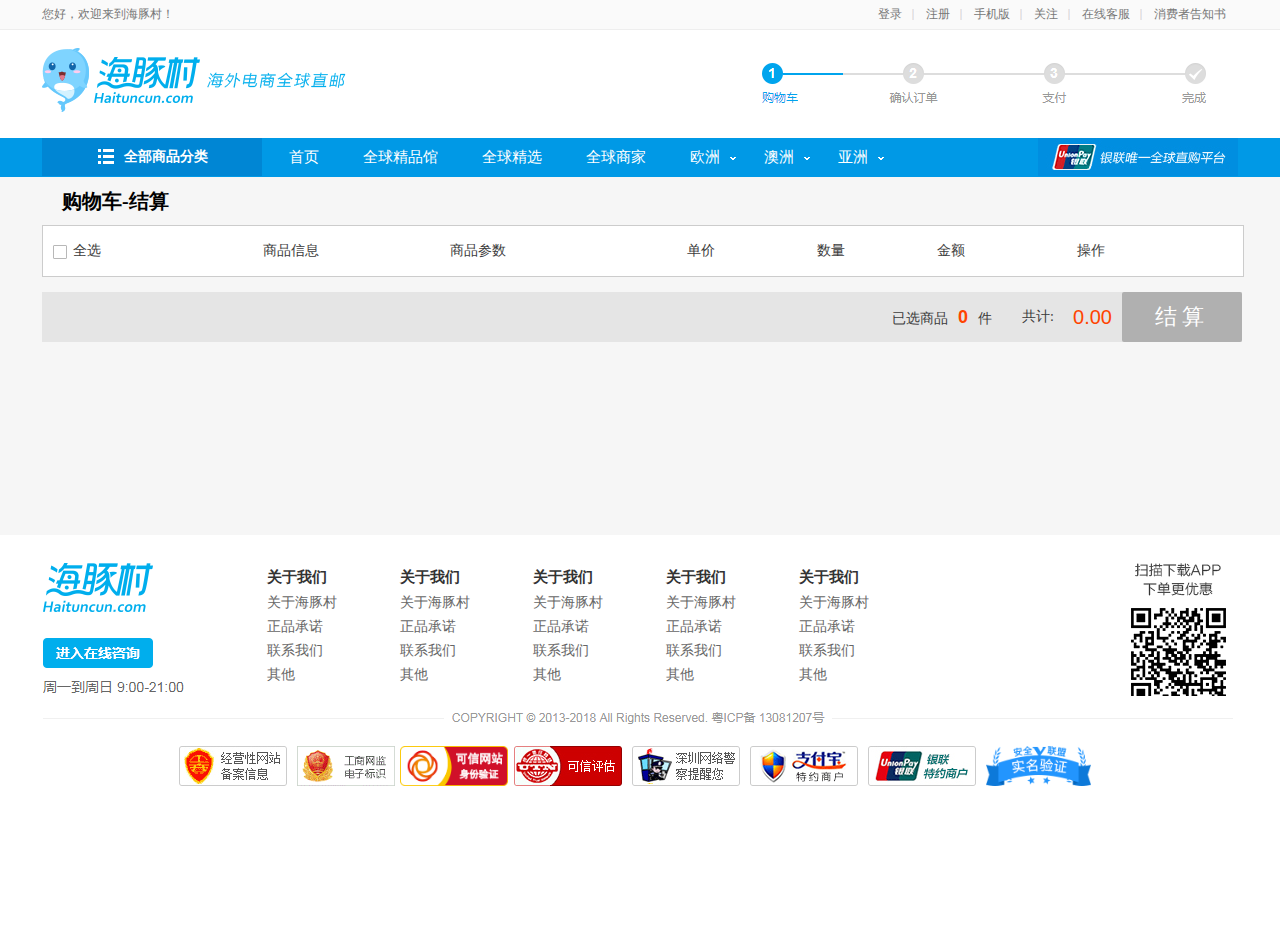
<file: Haituncun/src/html/cart/index.html>
<!DOCTYPE html>
<html lang="en">
    <head>
        <meta charset="utf-8">
        <title>海豚村 - 购物车-结算页</title>
        <link rel="stylesheet" type="text/css" href="css/base.css" />
        <link rel="stylesheet" type="text/css" href="css/cart.css" />
        <link rel="stylesheet" type="text/css" href="css/carts.css" />
        <link rel="stylesheet" type="text/css" href="css/confirm.css" />
        <script src="js/jquery-1.10.1.min.js"></script>
        <script src="js/common.js"></script>
        <script src="js/cart.js"></script>
    </head>
    <body>
        <header id="header">
            <header class="header">
                <div class="headerUp">
                    <div class="hUp con">
                        <p class="headerupLeft fl">
                            <span>您好，欢迎来到海豚村！</span>
                        </p>
                        <ul class="headerupRight fr">
                            <li><a href="../login/index.html" target="_Blank">登录</a></li>
                            <li><a href="../reg/index.html" target="_Blank">注册</a></li>
                            <li class="sjm">
                                <a href="#">手机版</a>
                                <img src="images/sjm.png" height="196" width="159" alt="" />
                            </li>
                            <li><a href="#">关注</a></li>
                            <li><a href="#">在线客服</a></li>
                            <li class="last"><a href="#">消费者告知书</a></li>
                        </ul>
                    </div>
                </div>
                <div class="headerDown con">
                    <div class="headerdownAll">
                        <div class="logo fl">
                           <a href="../../index.html" target="_Blank"><img src="images/logo.png" height="82" width="304" title="海豚村" /></a>
                        </div>
                        <div class="cartBuzou fr">
                            <a href="#"><img src="images/buzou.png" height="46" width="452" title="购物流程" /></a>
                        </div>
                    </div>
                </div>
            </header>
        </header>

        <nav id="nav">
            <nav class="nav con">
                <div class="classifyAll fl">
                    <h2><img src="images/all.png" height="18" width="17" alt="" />全部商品分类</h2>
                    <ul class="showList">
                        <li>
                            <h3><img src="images/h3_1.png" height="15" width="16" alt="" /><a href="#">母婴用品</a></h3>
                            <p>
                                <a href="#">配方奶粉</a>
                                <a href="#">营养辅食</a>
                                <a href="#">洗护用品</a>
                            </p>
                            <div class="tshow">
                                <div class="tshowLeft fl">
                                    <div class="item">
                                        <h4>母婴用品</h4>
                                        <p>
                                            <a href="#">配方奶粉</a>
                                            <a href="#">营养辅食</a>
                                            <a href="#">洗护用品</a>
                                            <a href="#">配方奶粉</a>
                                            <a href="#">营养辅食</a>
                                            <a href="#">洗护用品</a>
                                            <a href="#">配方奶粉</a>
                                            <a href="#">营养辅食</a>
                                            <a href="#">配方奶粉</a>
                                            <a href="#">营养辅食</a>
                                        </p>
                                    </div>
                                    <div class="item">
                                        <h4>母婴用品</h4>
                                        <p>
                                            <a href="#">配方奶粉</a>
                                            <a href="#">营养辅食</a>
                                            <a href="#">洗护用品</a>
                                            <a href="#">配方奶粉</a>
                                            <a href="#">营养辅食</a>
                                            <a href="#">洗护用品</a>
                                            <a href="#">配方奶粉</a>
                                            <a href="#">营养辅食</a>
                                            <a href="#">配方奶粉</a>
                                        </p>
                                    </div>
                                    <div class="item">
                                        <h4>母婴用品</h4>
                                        <p>
                                            <a href="#">配方奶粉</a>
                                            <a href="#">营养辅食</a>
                                            <a href="#">洗护用品</a>
                                            <a href="#">配方奶粉</a>
                                        </p>
                                    </div>
                                    <div class="item">
                                        <h4>母婴用品</h4>
                                        <p>
                                            <a href="#">配方奶粉</a>
                                            <a href="#">营养辅食</a>
                                            <a href="#">洗护用品</a>
                                            <a href="#">配方奶粉</a>
                                            <a href="#">营养辅食</a>
                                        </p>
                                    </div>
                                    <div class="item">
                                        <h4>母婴用品</h4>
                                        <p>
                                            <a href="#">配方奶粉</a>
                                            <a href="#">营养辅食</a>
                                            <a href="#">洗护用品</a>
                                            <a href="#">配方奶粉</a>
                                        </p>
                                    </div>
                                    <div class="item">
                                        <h4>母婴用品</h4>
                                        <p>
                                            <a href="#">配方奶粉</a>
                                            <a href="#">营养辅食</a>
                                        </p>
                                    </div>
                                    <div class="item">
                                        <h4>母婴用品</h4>
                                        <p>
                                            <a href="#">配方奶粉</a>
                                            <a href="#">营养辅食</a>
                                            <a href="#">洗护用品</a>
                                        </p>
                                    </div>
                                    <div class="item">
                                        <h4>母婴用品</h4>
                                        <p>
                                            <a href="#">配方奶粉</a>
                                            <a href="#">营养辅食</a>
                                        </p>
                                    </div>
                                </div>
                                <div class="tshowRight fl">
                                    <a href="#"><img src="images/tshow_1.png" height="418" width="198" alt="" /></a>
                                </div>
                            </div>
                        </li>
                        <li>
                            <h3><img src="images/h3_2.png" height="15" width="16" alt="" /><a href="#">营养保健</a></h3>
                            <p>
                                <a href="#">儿童营养</a>
                                <a href="#">德国双心</a>
                                <a href="#">美容养颜</a>
                            </p>
                            <div class="tshow">
                                <div class="tshowLeft fl">
                                    <div class="item">
                                        <h4>营养保健</h4>
                                        <p>
                                            <a href="#">配方奶粉</a>
                                            <a href="#">营养辅食</a>
                                            <a href="#">洗护用品</a>
                                            <a href="#">配方奶粉</a>
                                            <a href="#">营养辅食</a>
                                            <a href="#">洗护用品</a>
                                            <a href="#">配方奶粉</a>
                                            <a href="#">营养辅食</a>
                                        </p>
                                    </div>
                                    <div class="item">
                                        <h4>营养保健</h4>
                                        <p>
                                            <a href="#">配方奶粉</a>
                                            <a href="#">营养辅食</a>
                                            <a href="#">洗护用品</a>
                                            <a href="#">配方奶粉</a>
                                            <a href="#">营养辅食</a>
                                            <a href="#">洗护用品</a>
                                            <a href="#">配方奶粉</a>
                                            <a href="#">营养辅食</a>
                                            <a href="#">配方奶粉</a>
                                        </p>
                                    </div>
                                    <div class="item">
                                        <h4>营养保健</h4>
                                        <p>
                                            <a href="#">配方奶粉</a>
                                            <a href="#">营养辅食</a>
                                            <a href="#">洗护用品</a>
                                            <a href="#">配方奶粉</a>
                                        </p>
                                    </div>
                                    <div class="item">
                                        <h4>营养保健</h4>
                                        <p>
                                            <a href="#">配方奶粉</a>
                                            <a href="#">营养辅食</a>
                                            <a href="#">洗护用品</a>
                                            <a href="#">配方奶粉</a>
                                            <a href="#">营养辅食</a>
                                        </p>
                                    </div>
                                    <div class="item">
                                        <h4>营养保健</h4>
                                        <p>
                                            <a href="#">配方奶粉</a>
                                            <a href="#">营养辅食</a>
                                            <a href="#">洗护用品</a>
                                            <a href="#">配方奶粉</a>
                                        </p>
                                    </div>
                                    <div class="item">
                                        <h4>营养保健</h4>
                                        <p>
                                            <a href="#">配方奶粉</a>
                                            <a href="#">营养辅食</a>
                                            <a href="#">配方奶粉</a>
                                            <a href="#">营养辅食</a>
                                        </p>
                                    </div>
                                    <div class="item">
                                        <h4>营养保健</h4>
                                        <p>
                                            <a href="#">配方奶粉</a>
                                            <a href="#">营养辅食</a>
                                            <a href="#">洗护用品</a>
                                            <a href="#">配方奶粉</a>
                                            <a href="#">营养辅食</a>
                                        </p>
                                    </div>
                                    <div class="item">
                                        <h4>营养保健</h4>
                                        <p>
                                            <a href="#">配方奶粉</a>
                                            <a href="#">营养辅食</a>
                                        </p>
                                    </div>
                                </div>
                                <div class="tshowRight fl">
                                    <a href="#"><img src="images/tshow_2.png" height="418" width="198" alt="" /></a>
                                </div>
                            </div>
                        </li>
                        <li>
                            <h3><img src="images/h3_3.png" height="15" width="16" alt="" /><a href="#">美容药妆</a></h3>
                            <p>
                                <a href="#">卸妆洁面</a>
                                <a href="#">补水保湿</a>
                                <a href="#">个人彩妆></a>
                            </p>
                            <div class="tshow">
                                <div class="tshowLeft fl">
                                    <div class="item">
                                        <h4>美容药妆</h4>
                                        <p>
                                            <a href="#">配方奶粉</a>
                                            <a href="#">营养辅食</a>
                                            <a href="#">洗护用品</a>
                                            <a href="#">配方奶粉</a>
                                            <a href="#">营养辅食</a>
                                            <a href="#">洗护用品</a>
                                            <a href="#">配方奶粉</a>
                                            <a href="#">营养辅食</a>
                                            <a href="#">配方奶粉</a>
                                            <a href="#">营养辅食</a>
                                        </p>
                                    </div>
                                    <div class="item">
                                        <h4>美容药妆</h4>
                                        <p>
                                            <a href="#">配方奶粉</a>
                                            <a href="#">营养辅食</a>
                                            <a href="#">洗护用品</a>
                                            <a href="#">配方奶粉</a>
                                            <a href="#">营养辅食</a>
                                            <a href="#">洗护用品</a>
                                            <a href="#">配方奶粉</a>
                                            <a href="#">营养辅食</a>
                                            <a href="#">配方奶粉</a>
                                        </p>
                                    </div>
                                    <div class="item">
                                        <h4>美容药妆</h4>
                                        <p>
                                            <a href="#">配方奶粉</a>
                                            <a href="#">营养辅食</a>
                                            <a href="#">洗护用品</a>
                                            <a href="#">配方奶粉</a>
                                        </p>
                                    </div>
                                    <div class="item">
                                        <h4>美容药妆</h4>
                                        <p>
                                            <a href="#">配方奶粉</a>
                                            <a href="#">营养辅食</a>
                                            <a href="#">洗护用品</a>
                                            <a href="#">配方奶粉</a>
                                            <a href="#">营养辅食</a>
                                        </p>
                                    </div>
                                    <div class="item">
                                        <h4>美容药妆</h4>
                                        <p>
                                            <a href="#">配方奶粉</a>
                                            <a href="#">营养辅食</a>
                                            <a href="#">洗护用品</a>
                                            <a href="#">配方奶粉</a>
                                        </p>
                                    </div>
                                    <div class="item">
                                        <h4>美容药妆</h4>
                                        <p>
                                            <a href="#">配方奶粉</a>
                                            <a href="#">营养辅食</a>
                                        </p>
                                    </div>
                                    <div class="item">
                                        <h4>美容药妆</h4>
                                        <p>
                                            <a href="#">配方奶粉</a>
                                            <a href="#">营养辅食</a>
                                            <a href="#">洗护用品</a>
                                        </p>
                                    </div>
                                    <div class="item">
                                        <h4>美容药妆</h4>
                                        <p>
                                            <a href="#">配方奶粉</a>
                                            <a href="#">营养辅食</a>
                                        </p>
                                    </div>
                                </div>
                                <div class="tshowRight fl">
                                    <a href="#"><img src="images/tshow_1.png" height="418" width="198" alt="" /></a>
                                </div>
                            </div>
                        </li>
                        <li>
                            <h3><img src="images/h3_4.png" height="15" width="16" alt="" /><a href="#">个人护理</a></h3>
                            <p>
                                <a href="#">洗发护发</a>
                                <a href="#">沐浴用品</a>
                                <a href="#">牙膏</a>
                            </p>
                            <div class="tshow">
                                <div class="tshowLeft fl">
                                    <div class="item">
                                        <h4>个人护理</h4>
                                        <p>
                                            <a href="#">配方奶粉</a>
                                            <a href="#">营养辅食</a>
                                            <a href="#">洗护用品</a>
                                            <a href="#">配方奶粉</a>
                                            <a href="#">营养辅食</a>
                                            <a href="#">洗护用品</a>
                                            <a href="#">配方奶粉</a>
                                            <a href="#">营养辅食</a>
                                            <a href="#">配方奶粉</a>
                                            <a href="#">营养辅食</a>
                                        </p>
                                    </div>
                                    <div class="item">
                                        <h4>个人护理</h4>
                                        <p>
                                            <a href="#">配方奶粉</a>
                                            <a href="#">营养辅食</a>
                                            <a href="#">洗护用品</a>
                                            <a href="#">配方奶粉</a>
                                            <a href="#">营养辅食</a>
                                            <a href="#">配方奶粉</a>
                                            <a href="#">配方奶粉</a>
                                            <a href="#">洗护用品</a>
                                        </p>
                                    </div>
                                    <div class="item">
                                        <h4>个人护理</h4>
                                        <p>
                                            <a href="#">配方奶粉</a>
                                            <a href="#">营养辅食</a>
                                            <a href="#">洗护用品</a>
                                            <a href="#">配方奶粉</a>
                                            <a href="#">营养辅食</a>
                                            <a href="#">洗护用品</a>
                                        </p>
                                    </div>
                                    <div class="item">
                                        <h4>个人护理</h4>
                                        <p>
                                            <a href="#">配方奶粉</a>
                                            <a href="#">营养辅食</a>
                                            <a href="#">洗护用品</a>
                                            <a href="#">配方奶粉</a>
                                            <a href="#">营养辅食</a>
                                            <a href="#">营养辅食</a>
                                            <a href="#">洗护用品</a>
                                        </p>
                                    </div>
                                    <div class="item">
                                        <h4>个人护理</h4>
                                        <p>
                                            <a href="#">配方奶粉</a>
                                            <a href="#">营养辅食</a>
                                            <a href="#">洗护用品</a>
                                            <a href="#">配方奶粉</a>
                                        </p>
                                    </div>
                                    <div class="item">
                                        <h4>个人护理</h4>
                                        <p>
                                            <a href="#">配方奶粉</a>
                                            <a href="#">营养辅食</a>
                                            <a href="#">营养辅食</a>
                                            <a href="#">洗护用品</a>
                                        </p>
                                    </div>
                                    <div class="item">
                                        <h4>个人护理</h4>
                                        <p>
                                            <a href="#">配方奶粉</a>
                                            <a href="#">营养辅食</a>
                                            <a href="#">洗护用品</a>
                                        </p>
                                    </div>
                                    <div class="item">
                                        <h4>个人护理</h4>
                                        <p>
                                            <a href="#">配方奶粉</a>
                                            <a href="#">营养辅食</a>
                                        </p>
                                    </div>
                                </div>
                                <div class="tshowRight fl">
                                    <a href="#"><img src="images/tshow_3.png" height="418" width="198" alt="" /></a>
                                </div>
                            </div>
                        <li>
                            <h3><img src="images/h3_5.png" height="15" width="16" alt="" /><a href="#">家居厨卫</a></h3>
                            <p>
                                <a href="#">精品梳</a>
                                <a href="#">滤水壶</a>
                                <a href="#">清洁用品</a>
                            </p>
                            <div class="tshow">
                                <div class="tshowLeft fl">
                                    <div class="item">
                                        <h4>家居厨卫</h4>
                                        <p>
                                            <a href="#">配方奶粉</a>
                                            <a href="#">营养辅食</a>
                                            <a href="#">洗护用品</a>
                                            <a href="#">配方奶粉</a>
                                            <a href="#">营养辅食</a>
                                            <a href="#">洗护用品</a>
                                            <a href="#">配方奶粉</a>
                                            <a href="#">营养辅食</a>
                                            <a href="#">配方奶粉</a>
                                            <a href="#">营养辅食</a>
                                        </p>
                                    </div>
                                    <div class="item">
                                        <h4>家居厨卫</h4>
                                        <p>
                                            <a href="#">配方奶粉</a>
                                            <a href="#">营养辅食</a>
                                            <a href="#">洗护用品</a>
                                            <a href="#">配方奶粉</a>
                                            <a href="#">营养辅食</a>
                                            <a href="#">洗护用品</a>
                                            <a href="#">配方奶粉</a>
                                            <a href="#">营养辅食</a>
                                            <a href="#">配方奶粉</a>
                                        </p>
                                    </div>
                                    <div class="item">
                                        <h4>家居厨卫</h4>
                                        <p>
                                            <a href="#">配方奶粉</a>
                                            <a href="#">营养辅食</a>
                                            <a href="#">洗护用品</a>
                                            <a href="#">配方奶粉</a>
                                        </p>
                                    </div>
                                    <div class="item">
                                        <h4>家居厨卫</h4>
                                        <p>
                                            <a href="#">配方奶粉</a>
                                            <a href="#">营养辅食</a>
                                            <a href="#">洗护用品</a>
                                            <a href="#">配方奶粉</a>
                                            <a href="#">营养辅食</a>
                                        </p>
                                    </div>
                                    <div class="item">
                                        <h4>家居厨卫</h4>
                                        <p>
                                            <a href="#">配方奶粉</a>
                                            <a href="#">营养辅食</a>
                                            <a href="#">洗护用品</a>
                                            <a href="#">配方奶粉</a>
                                        </p>
                                    </div>
                                    <div class="item">
                                        <h4>家居厨卫</h4>
                                        <p>
                                            <a href="#">配方奶粉</a>
                                            <a href="#">配方奶粉</a>
                                            <a href="#">营养辅食</a>
                                        </p>
                                    </div>
                                    <div class="item">
                                        <h4>家居厨卫</h4>
                                        <p>
                                            <a href="#">配方奶粉</a>
                                            <a href="#">营养辅食</a>
                                            <a href="#">洗护用品</a>
                                        </p>
                                    </div>
                                    <div class="item">
                                        <h4>家居厨卫</h4>
                                        <p>
                                            <a href="#">配方奶粉</a>
                                            <a href="#">营养辅食</a>
                                        </p>
                                    </div>
                                </div>
                                <div class="tshowRight fl">
                                    <a href="#"><img src="images/tshow_1.png" height="418" width="198" alt="" /></a>
                                </div>
                            </div>
                        </li>
                        <li>
                            <h3><img src="images/h3_6.png" height="15" width="16" alt="" /><a href="#">食品精选</a></h3>
                            <p>
                                <a href="#">功能茶</a>
                                <a href="#">果泥果汁</a>
                                <a href="#">营养代餐</a>
                            </p>
                            <div class="tshow">
                                <div class="tshowLeft fl">
                                    <div class="item">
                                        <h4>食品精选</h4>
                                        <p>
                                            <a href="#">配方奶粉</a>
                                            <a href="#">营养辅食</a>
                                            <a href="#">洗护用品</a>
                                            <a href="#">配方奶粉</a>
                                            <a href="#">营养辅食</a>
                                            <a href="#">洗护用品</a>
                                            <a href="#">配方奶粉</a>
                                            <a href="#">营养辅食</a>
                                        </p>
                                    </div>
                                    <div class="item">
                                        <h4>食品精选</h4>
                                        <p>
                                            <a href="#">配方奶粉</a>
                                            <a href="#">营养辅食</a>
                                            <a href="#">洗护用品</a>
                                            <a href="#">配方奶粉</a>
                                            <a href="#">营养辅食</a>
                                            <a href="#">洗护用品</a>
                                            <a href="#">配方奶粉</a>
                                            <a href="#">营养辅食</a>
                                            <a href="#">配方奶粉</a>
                                            <a href="#">配方奶粉</a>
                                        </p>
                                    </div>
                                    <div class="item">
                                        <h4>食品精选</h4>
                                        <p>
                                            <a href="#">配方奶粉</a>
                                            <a href="#">营养辅食</a>
                                            <a href="#">洗护用品</a>
                                            <a href="#">配方奶粉</a>
                                            <a href="#">配方奶粉</a>
                                        </p>
                                    </div>
                                    <div class="item">
                                        <h4>食品精选</h4>
                                        <p>
                                            <a href="#">配方奶粉</a>
                                            <a href="#">营养辅食</a>
                                            <a href="#">洗护用品</a>
                                            <a href="#">配方奶粉</a>
                                            <a href="#">配方奶粉</a>
                                            <a href="#">营养辅食</a>
                                        </p>
                                    </div>
                                    <div class="item">
                                        <h4>食品精选</h4>
                                        <p>
                                            <a href="#">配方奶粉</a>
                                            <a href="#">营养辅食</a>
                                            <a href="#">配方奶粉</a>
                                        </p>
                                    </div>
                                    <div class="item">
                                        <h4>食品精选</h4>
                                        <p>
                                            <a href="#">配方奶粉</a>
                                            <a href="#">营养辅食</a>
                                        </p>
                                    </div>
                                    <div class="item">
                                        <h4>食品精选</h4>
                                        <p>
                                            <a href="#">配方奶粉</a>
                                            <a href="#">营养辅食</a>
                                            <a href="#">洗护用品</a>
                                        </p>
                                    </div>
                                    <div class="item">
                                        <h4>食品精选</h4>
                                        <p>
                                            <a href="#">配方奶粉</a>
                                            <a href="#">营养辅食</a>
                                        </p>
                                    </div>
                                </div>
                                <div class="tshowRight fl">
                                    <a href="#"><img src="images/tshow_2.png" height="418" width="198" alt="" /></a>
                                </div>
                            </div>
                        </li>
                        <li>
                            <h3><img src="images/h3_7.png" height="15" width="16" alt="" /><a href="#">儿童玩具</a></h3>
                            <p class="last">
                                <a href="#">毛绒玩具</a>
                            </p>
                            <div class="tshow">
                                <div class="tshowLeft fl">
                                    <div class="item">
                                        <h4>儿童玩具</h4>
                                        <p>
                                            <a href="#">配方奶粉</a>
                                            <a href="#">营养辅食</a>
                                            <a href="#">洗护用品</a>
                                            <a href="#">配方奶粉</a>
                                            <a href="#">营养辅食</a>
                                            <a href="#">洗护用品</a>
                                            <a href="#">配方奶粉</a>
                                            <a href="#">营养辅食</a>
                                            <a href="#">配方奶粉</a>
                                            <a href="#">营养辅食</a>
                                        </p>
                                    </div>
                                    <div class="item">
                                        <h4>儿童玩具</h4>
                                        <p>
                                            <a href="#">配方奶粉</a>
                                            <a href="#">营养辅食</a>
                                            <a href="#">洗护用品</a>
                                            <a href="#">配方奶粉</a>
                                            <a href="#">营养辅食</a>
                                            <a href="#">洗护用品</a>
                                            <a href="#">配方奶粉</a>
                                            <a href="#">营养辅食</a>
                                            <a href="#">配方奶粉</a>
                                        </p>
                                    </div>
                                    <div class="item">
                                        <h4>儿童玩具</h4>
                                        <p>
                                            <a href="#">配方奶粉</a>
                                            <a href="#">营养辅食</a>
                                            <a href="#">洗护用品</a>
                                            <a href="#">配方奶粉</a>
                                        </p>
                                    </div>
                                    <div class="item">
                                        <h4>儿童玩具</h4>
                                        <p>
                                            <a href="#">配方奶粉</a>
                                            <a href="#">营养辅食</a>
                                            <a href="#">洗护用品</a>
                                            <a href="#">配方奶粉</a>
                                            <a href="#">营养辅食</a>
                                        </p>
                                    </div>
                                    <div class="item">
                                        <h4>儿童玩具</h4>
                                        <p>
                                            <a href="#">配方奶粉</a>
                                            <a href="#">营养辅食</a>
                                            <a href="#">洗护用品</a>
                                            <a href="#">配方奶粉</a>
                                        </p>
                                    </div>
                                    <div class="item">
                                        <h4>儿童玩具</h4>
                                        <p>
                                            <a href="#">配方奶粉</a>
                                            <a href="#">营养辅食</a>
                                        </p>
                                    </div>
                                    <div class="item">
                                        <h4>儿童玩具</h4>
                                        <p>
                                            <a href="#">配方奶粉</a>
                                            <a href="#">营养辅食</a>
                                            <a href="#">洗护用品</a>
                                        </p>
                                    </div>
                                    <div class="item">
                                        <h4>儿童玩具</h4>
                                        <p>
                                            <a href="#">配方奶粉</a>
                                            <a href="#">营养辅食</a>
                                        </p>
                                    </div>
                                </div>
                                <div class="tshowRight fl">
                                    <a href="#"><img src="images/tshow_3.png" height="418" width="198" alt="" /></a>
                                </div>
                            </div>
                        </li>
                    </ul>
                </div>
                <ul class="navBar fl">
                    <li><a href="index.html">首页</a></li>
                    <li><a href="">全球精品馆</a></li>
                    <li><a href="">全球精选</a></li>
                    <li><a href="">全球商家</a></li>
                    <li class="zhou">
                        <a href="">欧洲</a>
                        <div class="exm">
                            <div class="exm1">
                                <p class="title">英国</p>
                                <a href="">英国Feelunique美妆</a>
                                <a href="">英国TLC药店连锁</a>
                            </div>
                            <div class="exm2">
                                <p class="title">德国</p>
                                <a href="">德国BA保镖药房</a>
                            </div>
                        </div>
                    </li>
                    <li class="zhou">
                        <a href="">澳洲</a>
                        <div class="exm">
                            <div class="exm1">
                                <p class="title">澳洲</p>
                                <a href="">澳洲PO药品连锁店</a>
                                <a href="">澳洲Amcal连锁药房</a>
                            </div>
                        </div>
                    </li>
                    <li class="last zhou">
                        <a href="">亚洲</a>
                        <div class="exm">
                            <div class="exm1">
                                <p class="title">韩国</p>
                                <a href="">韩国L&amp;P Cosmetic</a>
                            </div>
                        </div>
                    </li>
                </ul>
                <div class="tu fr">
                    <a href=""><img src="images/upbuy.jpg" height="38" width="200" alt="" /></a>
                </div>
            </nav>
        </nav>

        <main id="main">
            <main class="main con">
                <div class="til">
                    <h1>购物车-结算</h1>
                </div>
                <section class="cartMain">
                    <div class="cartMain_hd">
                        <ul class="order_lists cartTop">
                            <li class="list_chk">
                                <!--所有商品全选-->
                                <input type="checkbox" id="all" class="whole_check">
                                <label for="all"></label>
                                全选
                            </li>
                            <li class="list_con">商品信息</li>
                            <li class="list_info">商品参数</li>
                            <li class="list_price">单价</li>
                            <li class="list_amount">数量</li>
                            <li class="list_sum">金额</li>
                            <li class="list_op">操作</li>
                        </ul>
                    </div>

                    <div class="cartBox">
                        <div class="ordercontent">
                            <!-- <ul class="order_lists">
                                <li class="list_chk">
                                    <input type="checkbox" id="checkbox_2" class="son_check">
                                    <label for="checkbox_2"></label>
                                </li>
                                <li class="list_con">
                                    <div class="list_img"><a href="javascript:;"><img src="images/1.png" alt=""></a></div>
                                    <div class="list_text"><a href="javascript:;">夏季男士迷彩无袖T恤圆领潮流韩版修身男装背心青年时尚打底衫男</a></div>
                                </li>
                                <li class="list_info">
                                    <p>规格：默认</p>
                                </li>
                                <li class="list_price">
                                    <p class="price">￥980</p>
                                </li>
                                <li class="list_amount">
                                    <div class="amount_box">
                                        <a href="javascript:;" class="reduce reSty">-</a>
                                        <input type="text" value="1" class="sum">
                                        <a href="javascript:;" class="plus">+</a>
                                    </div>
                                </li>
                                <li class="list_sum">
                                    <p class="sum_price">￥980</p>
                                </li>
                                <li class="list_op">
                                    <p class="del"><a href="javascript:;" class="delBtn">移除商品</a></p>
                                </li>
                            </ul> -->
                            <!-- <ul class="order_lists">
                                <li class="list_chk">
                                    <input type="checkbox" id="checkbox_3" class="son_check">
                                    <label for="checkbox_3"></label>
                                </li>
                                <li class="list_con">
                                    <div class="list_img"><a href="javascript:;"><img src="images/2.png" alt=""></a></div>
                                    <div class="list_text"><a href="javascript:;">夏季男士迷彩无袖T恤圆领潮流韩版修身男装背心青年时尚打底衫男</a></div>
                                </li>
                                <li class="list_info">
                                    <p>规格：默认</p>
                                </li>
                                <li class="list_price">
                                    <p class="price">￥780</p>
                                </li>
                                <li class="list_amount">
                                    <div class="amount_box">
                                        <a href="javascript:;" class="reduce reSty">-</a>
                                        <input type="text" value="1" class="sum">
                                        <a href="javascript:;" class="plus">+</a>
                                    </div>
                                </li>
                                <li class="list_sum">
                                    <p class="sum_price">￥780</p>
                                </li>
                                <li class="list_op">
                                    <p class="del"><a href="javascript:;" class="delBtn">移除商品</a></p>
                                </li>
                            </ul>
                            <ul class="order_lists">
                                <li class="list_chk">
                                    <input type="checkbox" id="checkbox_6" class="son_check">
                                    <label for="checkbox_6"></label>
                                </li>
                                <li class="list_con">
                                    <div class="list_img"><a href="javascript:;"><img src="images/3.png" alt=""></a></div>
                                    <div class="list_text"><a href="javascript:;">夏季男士迷彩无袖T恤圆领潮流韩版修身男装背心青年时尚打底衫男</a></div>
                                </li>
                                <li class="list_info">
                                    <p>规格：默认</p>
                                </li>
                                <li class="list_price">
                                    <p class="price">￥180</p>
                                </li>
                                <li class="list_amount">
                                    <div class="amount_box">
                                        <a href="javascript:;" class="reduce reSty">-</a>
                                        <input type="text" value="1" class="sum">
                                        <a href="javascript:;" class="plus">+</a>
                                    </div>
                                </li>
                                <li class="list_sum">
                                    <p class="sum_price">￥180</p>
                                </li>
                                <li class="list_op">
                                    <p class="del"><a href="javascript:;" class="delBtn">移除商品</a></p>
                                </li>
                            </ul>
                            <ul class="order_lists">
                                <li class="list_chk">
                                    <input type="checkbox" id="checkbox_2" class="son_check">
                                    <label for="checkbox_2"></label>
                                </li>
                                <li class="list_con">
                                    <div class="list_img"><a href="javascript:;"><img src="images/1.png" alt=""></a></div>
                                    <div class="list_text"><a href="javascript:;">夏季男士迷彩无袖T恤圆领潮流韩版修身男装背心青年时尚打底衫男</a></div>
                                </li>
                                <li class="list_info">
                                    <p>规格：默认</p>
                                </li>
                                <li class="list_price">
                                    <p class="price">￥980</p>
                                </li>
                                <li class="list_amount">
                                    <div class="amount_box">
                                        <a href="javascript:;" class="reduce reSty">-</a>
                                        <input type="text" value="1" class="sum">
                                        <a href="javascript:;" class="plus">+</a>
                                    </div>
                                </li>
                                <li class="list_sum">
                                    <p class="sum_price">￥980</p>
                                </li>
                                <li class="list_op">
                                    <p class="del"><a href="javascript:;" class="delBtn">移除商品</a></p>
                                </li>
                            </ul>
                            <ul class="order_lists">
                                <li class="list_chk">
                                    <input type="checkbox" id="checkbox_2" class="son_check">
                                    <label for="checkbox_2"></label>
                                </li>
                                <li class="list_con">
                                    <div class="list_img"><a href="javascript:;"><img src="images/1.png" alt=""></a></div>
                                    <div class="list_text"><a href="javascript:;">夏季男士迷彩无袖T恤圆领潮流韩版修身男装背心青年时尚打底衫男</a></div>
                                </li>
                                <li class="list_info">
                                    <p>规格：默认</p>
                                </li>
                                <li class="list_price">
                                    <p class="price">￥980</p>
                                </li>
                                <li class="list_amount">
                                    <div class="amount_box">
                                        <a href="javascript:;" class="reduce reSty">-</a>
                                        <input type="text" value="1" class="sum">
                                        <a href="javascript:;" class="plus">+</a>
                                    </div>
                                </li>
                                <li class="list_sum">
                                    <p class="sum_price">￥980</p>
                                </li>
                                <li class="list_op">
                                    <p class="del"><a href="javascript:;" class="delBtn">移除商品</a></p>
                                </li>
                            </ul>
                            <ul class="order_lists">
                                <li class="list_chk">
                                    <input type="checkbox" id="checkbox_2" class="son_check">
                                    <label for="checkbox_2"></label>
                                </li>
                                <li class="list_con">
                                    <div class="list_img"><a href="javascript:;"><img src="images/1.png" alt=""></a></div>
                                    <div class="list_text"><a href="javascript:;">夏季男士迷彩无袖T恤圆领潮流韩版修身男装背心青年时尚打底衫男</a></div>
                                </li>
                                <li class="list_info">
                                    <p>规格：默认</p>
                                </li>
                                <li class="list_price">
                                    <p class="price">￥980</p>
                                </li>
                                <li class="list_amount">
                                    <div class="amount_box">
                                        <a href="javascript:;" class="reduce reSty">-</a>
                                        <input type="text" value="1" class="sum">
                                        <a href="javascript:;" class="plus">+</a>
                                    </div>
                                </li>
                                <li class="list_sum">
                                    <p class="sum_price">￥980</p>
                                </li>
                                <li class="list_op">
                                    <p class="del"><a href="javascript:;" class="delBtn">移除商品</a></p>
                                </li>
                            </ul>
                            <ul class="order_lists">
                                <li class="list_chk">
                                    <input type="checkbox" id="checkbox_2" class="son_check">
                                    <label for="checkbox_2"></label>
                                </li>
                                <li class="list_con">
                                    <div class="list_img"><a href="javascript:;"><img src="images/1.png" alt=""></a></div>
                                    <div class="list_text"><a href="javascript:;">夏季男士迷彩无袖T恤圆领潮流韩版修身男装背心青年时尚打底衫男</a></div>
                                </li>
                                <li class="list_info">
                                    <p>规格：默认</p>
                                </li>
                                <li class="list_price">
                                    <p class="price">￥980</p>
                                </li>
                                <li class="list_amount">
                                    <div class="amount_box">
                                        <a href="javascript:;" class="reduce reSty">-</a>
                                        <input type="text" value="1" class="sum">
                                        <a href="javascript:;" class="plus">+</a>
                                    </div>
                                </li>
                                <li class="list_sum">
                                    <p class="sum_price">￥980</p>
                                </li>
                                <li class="list_op">
                                    <p class="del"><a href="javascript:;" class="delBtn">移除商品</a></p>
                                </li>
                            </ul>
                            <ul class="order_lists">
                                <li class="list_chk">
                                    <input type="checkbox" id="checkbox_2" class="son_check">
                                    <label for="checkbox_2"></label>
                                </li>
                                <li class="list_con">
                                    <div class="list_img"><a href="javascript:;"><img src="images/1.png" alt=""></a></div>
                                    <div class="list_text"><a href="javascript:;">夏季男士迷彩无袖T恤圆领潮流韩版修身男装背心青年时尚打底衫男</a></div>
                                </li>
                                <li class="list_info">
                                    <p>规格：默认</p>
                                </li>
                                <li class="list_price">
                                    <p class="price">￥980</p>
                                </li>
                                <li class="list_amount">
                                    <div class="amount_box">
                                        <a href="javascript:;" class="reduce reSty">-</a>
                                        <input type="text" value="1" class="sum">
                                        <a href="javascript:;" class="plus">+</a>
                                    </div>
                                </li>
                                <li class="list_sum">
                                    <p class="sum_price">￥980</p>
                                </li>
                                <li class="list_op">
                                    <p class="del"><a href="javascript:;" class="delBtn">移除商品</a></p>
                                </li>
                            </ul> -->
                        </div>
                    </div>

                    <!--底部-->
                    <div class="bar-wrapper">
                        <div class="bar-right">
                            <div class="piece">已选商品<strong class="piece_num">0</strong>件</div>
                            <div class="totalMoney">共计: <strong class="total_text">0.00</strong></div>
                            <div class="calBtn"><a href="javascript:;">结算</a></div>
                        </div>
                    </div>
                </section>
                <section class="model_bg"></section>
                <section class="my_model">
                    <p class="title">删除宝贝<span class="closeModel">X</span></p>
                    <p>您确认要删除该宝贝吗？</p>
                    <div class="opBtn"><a href="javascript:;" class="dialog-sure">确定</a><a href="javascript:;" class="dialog-close">取消</a></div>
                </section>

                <section class="model_bg1"></section>
                <section class="my_model1">
                    <p class="title1"><span class="closeModel1">X</span></p>
                    <p>结算成功！&nbsp;&nbsp;&nbsp;等待支付. . .</p>
                    <div class="opBtn1"><div class="dialog-sure1">跳转到 -> 支付页</div><div class="dialog-close1">取消</div></div>
                </section>
            </main>
        </main>

        <footer id="footer">
            <footer class="footer con">
                <div class="footerUp">
                    <div class="upLeft fl">
                        <a href="#">
                            <img src="images/footer_up1.png" height="134" width="145" alt="" />
                        </a>
                    </div>
                    <ul class="fl">
                        <li>
                            <p>关于我们</p>
                            <a href="#">关于海豚村</a>
                            <a href="#">正品承诺</a>
                            <a href="#">联系我们</a>
                            <a href="#">其他</a>
                        </li>
                        <li>
                            <p>关于我们</p>
                            <a href="#">关于海豚村</a>
                            <a href="#">正品承诺</a>
                            <a href="#">联系我们</a>
                            <a href="#">其他</a>
                        </li>
                        <li>
                            <p>关于我们</p>
                            <a href="#">关于海豚村</a>
                            <a href="#">正品承诺</a>
                            <a href="#">联系我们</a>
                            <a href="#">其他</a>
                        </li>
                        <li>
                            <p>关于我们</p>
                            <a href="#">关于海豚村</a>
                            <a href="#">正品承诺</a>
                            <a href="#">联系我们</a>
                            <a href="#">其他</a>
                        </li>
                        <li>
                            <p>关于我们</p>
                            <a href="#">关于海豚村</a>
                            <a href="#">正品承诺</a>
                            <a href="#">联系我们</a>
                            <a href="#">其他</a>
                        </li>
                    </ul>
    
                    <div class="upRight fr">
                        <a href="#">
                            <img src="images/footer_up2.png" height="134" width="97" alt="" />
                        </a>
                    </div>
                </div>
                <div class="fen">
                    <img src="images/footer_gd.png" height="28" width="1196" alt="" />
                </div>
                <div class="footerDown">
                    <a href="#"><img src="images/zheng.png" height="41" width="914" alt="" /></a>
                </div>
            </footer>
        </footer>
</html>
</file>
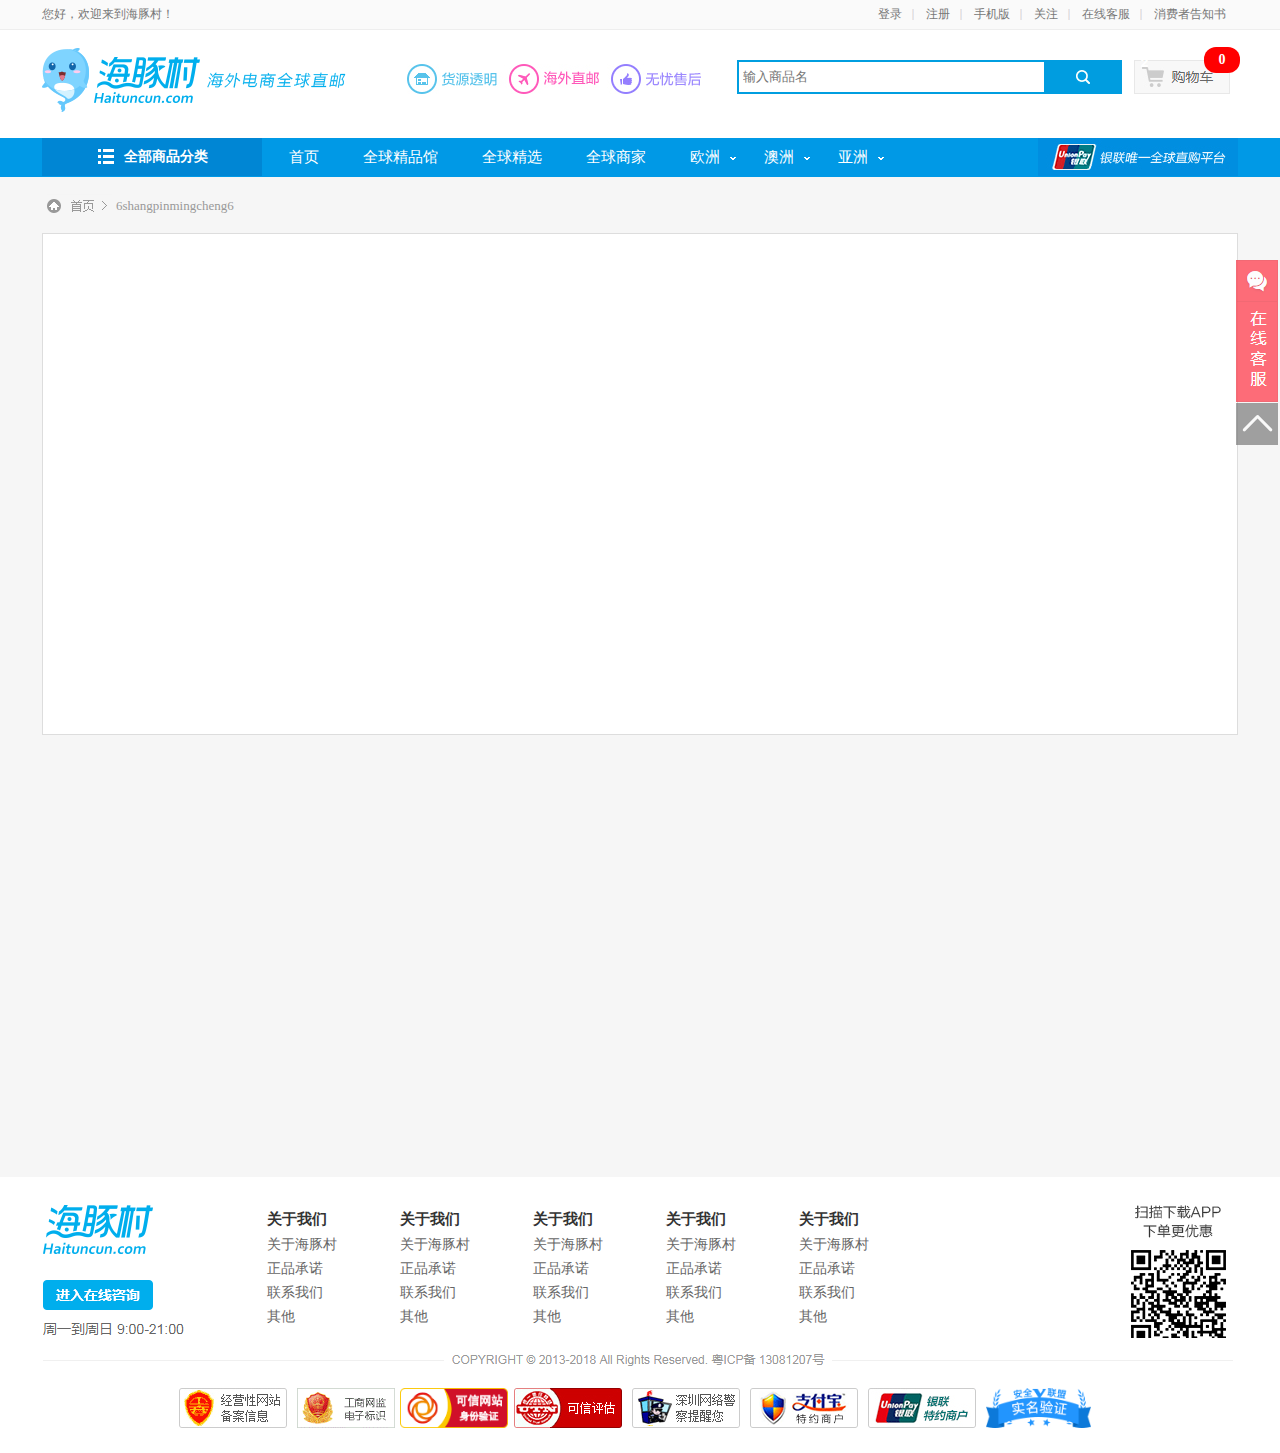
<file: Haituncun/src/html/details/index.html>
<!DOCTYPE html>
<html lang="en">
    <head>
        <meta charset="utf-8">
        <title>海豚村 - 详情页</title>
        <link rel="stylesheet" type="text/css" href="css/base.css" />
        <link rel="stylesheet" type="text/css" href="css/details.css" />
        <link rel="stylesheet" type="text/css" href="css/confirm.css" />
        <script src="js/jquery-1.10.1.min.js"></script>
        <script src="js/common.js"></script>
        <script src="js/details.js"></script>
        <script type="text/javascript" src="js/magnifier.js"></script>
    </head>
    <body>
        <header id="header">
            <header class="header">
                <div class="headerUp">
                    <div class="hUp con">
                        <p class="headerupLeft fl">
                            <span>您好，欢迎来到海豚村！</span>
                        </p>
                        <ul class="headerupRight fr">
                            <li><a href="../login/index.html" target="_Blank">登录</a></li>
                            <li><a href="../reg/index.html" target="_Blank">注册</a></li>
                            <li class="sjm">
                                <a href="#">手机版</a>
                                <img src="images/sjm.png" height="196" width="159" alt="" />
                            </li>
                            <li><a href="#">关注</a></li>
                            <li><a href="#">在线客服</a></li>
                            <li class="last"><a href="#">消费者告知书</a></li>
                        </ul>
                    </div>
                </div>
                <div class="headerDown con">
                    <div class="headerdownAll">
                        <div class="logo fl">
                           <a href="../../index.html" target="_Blank"><img src="images/logo.png" height="82" width="304" title="海豚村" /></a>
                        </div>
                        <div class="svc fl">
                            <a href="#"><img src="images/svc.png" height="30" width="295" title="服务承诺" /></a>
                        </div>
                        <div class="search fl">
                            <input id="search" type="text" name="kuang" value="" class="text-input" placeholder="输入商品名" />
                            <input type="submit" title="搜索" class="btn-submit" value="" />
                        </div>
                        <div class="cart fl"> 
                            <a href="../cart/index.html"><img src="images/gouwuche.png" height="36" width="100" alt="" /></a>
                            <div class="count">0</div>
                        </div>
                    </div>
                </div>
            </header>
        </header>

        <nav id="nav">
            <nav class="nav con">
                <div class="classifyAll fl">
                    <h2><img src="images/all.png" height="18" width="17" alt="" />全部商品分类</h2>
                    <ul class="showList">
                        <li>
                            <h3><img src="images/h3_1.png" height="15" width="16" alt="" /><a href="#">母婴用品</a></h3>
                            <p>
                                <a href="#">配方奶粉</a>
                                <a href="#">营养辅食</a>
                                <a href="#">洗护用品</a>
                            </p>
                            <div class="tshow">
                                <div class="tshowLeft fl">
                                    <div class="item">
                                        <h4>母婴用品</h4>
                                        <p>
                                            <a href="#">配方奶粉</a>
                                            <a href="#">营养辅食</a>
                                            <a href="#">洗护用品</a>
                                            <a href="#">配方奶粉</a>
                                            <a href="#">营养辅食</a>
                                            <a href="#">洗护用品</a>
                                            <a href="#">配方奶粉</a>
                                            <a href="#">营养辅食</a>
                                            <a href="#">配方奶粉</a>
                                            <a href="#">营养辅食</a>
                                        </p>
                                    </div>
                                    <div class="item">
                                        <h4>母婴用品</h4>
                                        <p>
                                            <a href="#">配方奶粉</a>
                                            <a href="#">营养辅食</a>
                                            <a href="#">洗护用品</a>
                                            <a href="#">配方奶粉</a>
                                            <a href="#">营养辅食</a>
                                            <a href="#">洗护用品</a>
                                            <a href="#">配方奶粉</a>
                                            <a href="#">营养辅食</a>
                                            <a href="#">配方奶粉</a>
                                        </p>
                                    </div>
                                    <div class="item">
                                        <h4>母婴用品</h4>
                                        <p>
                                            <a href="#">配方奶粉</a>
                                            <a href="#">营养辅食</a>
                                            <a href="#">洗护用品</a>
                                            <a href="#">配方奶粉</a>
                                        </p>
                                    </div>
                                    <div class="item">
                                        <h4>母婴用品</h4>
                                        <p>
                                            <a href="#">配方奶粉</a>
                                            <a href="#">营养辅食</a>
                                            <a href="#">洗护用品</a>
                                            <a href="#">配方奶粉</a>
                                            <a href="#">营养辅食</a>
                                        </p>
                                    </div>
                                    <div class="item">
                                        <h4>母婴用品</h4>
                                        <p>
                                            <a href="#">配方奶粉</a>
                                            <a href="#">营养辅食</a>
                                            <a href="#">洗护用品</a>
                                            <a href="#">配方奶粉</a>
                                        </p>
                                    </div>
                                    <div class="item">
                                        <h4>母婴用品</h4>
                                        <p>
                                            <a href="#">配方奶粉</a>
                                            <a href="#">营养辅食</a>
                                        </p>
                                    </div>
                                    <div class="item">
                                        <h4>母婴用品</h4>
                                        <p>
                                            <a href="#">配方奶粉</a>
                                            <a href="#">营养辅食</a>
                                            <a href="#">洗护用品</a>
                                        </p>
                                    </div>
                                    <div class="item">
                                        <h4>母婴用品</h4>
                                        <p>
                                            <a href="#">配方奶粉</a>
                                            <a href="#">营养辅食</a>
                                        </p>
                                    </div>
                                </div>
                                <div class="tshowRight fl">
                                    <a href="#"><img src="images/tshow_1.png" height="418" width="198" alt="" /></a>
                                </div>
                            </div>
                        </li>
                        <li>
                            <h3><img src="images/h3_2.png" height="15" width="16" alt="" /><a href="#">营养保健</a></h3>
                            <p>
                                <a href="#">儿童营养</a>
                                <a href="#">德国双心</a>
                                <a href="#">美容养颜</a>
                            </p>
                            <div class="tshow">
                                <div class="tshowLeft fl">
                                    <div class="item">
                                        <h4>营养保健</h4>
                                        <p>
                                            <a href="#">配方奶粉</a>
                                            <a href="#">营养辅食</a>
                                            <a href="#">洗护用品</a>
                                            <a href="#">配方奶粉</a>
                                            <a href="#">营养辅食</a>
                                            <a href="#">洗护用品</a>
                                            <a href="#">配方奶粉</a>
                                            <a href="#">营养辅食</a>
                                        </p>
                                    </div>
                                    <div class="item">
                                        <h4>营养保健</h4>
                                        <p>
                                            <a href="#">配方奶粉</a>
                                            <a href="#">营养辅食</a>
                                            <a href="#">洗护用品</a>
                                            <a href="#">配方奶粉</a>
                                            <a href="#">营养辅食</a>
                                            <a href="#">洗护用品</a>
                                            <a href="#">配方奶粉</a>
                                            <a href="#">营养辅食</a>
                                            <a href="#">配方奶粉</a>
                                        </p>
                                    </div>
                                    <div class="item">
                                        <h4>营养保健</h4>
                                        <p>
                                            <a href="#">配方奶粉</a>
                                            <a href="#">营养辅食</a>
                                            <a href="#">洗护用品</a>
                                            <a href="#">配方奶粉</a>
                                        </p>
                                    </div>
                                    <div class="item">
                                        <h4>营养保健</h4>
                                        <p>
                                            <a href="#">配方奶粉</a>
                                            <a href="#">营养辅食</a>
                                            <a href="#">洗护用品</a>
                                            <a href="#">配方奶粉</a>
                                            <a href="#">营养辅食</a>
                                        </p>
                                    </div>
                                    <div class="item">
                                        <h4>营养保健</h4>
                                        <p>
                                            <a href="#">配方奶粉</a>
                                            <a href="#">营养辅食</a>
                                            <a href="#">洗护用品</a>
                                            <a href="#">配方奶粉</a>
                                        </p>
                                    </div>
                                    <div class="item">
                                        <h4>营养保健</h4>
                                        <p>
                                            <a href="#">配方奶粉</a>
                                            <a href="#">营养辅食</a>
                                            <a href="#">配方奶粉</a>
                                            <a href="#">营养辅食</a>
                                        </p>
                                    </div>
                                    <div class="item">
                                        <h4>营养保健</h4>
                                        <p>
                                            <a href="#">配方奶粉</a>
                                            <a href="#">营养辅食</a>
                                            <a href="#">洗护用品</a>
                                            <a href="#">配方奶粉</a>
                                            <a href="#">营养辅食</a>
                                        </p>
                                    </div>
                                    <div class="item">
                                        <h4>营养保健</h4>
                                        <p>
                                            <a href="#">配方奶粉</a>
                                            <a href="#">营养辅食</a>
                                        </p>
                                    </div>
                                </div>
                                <div class="tshowRight fl">
                                    <a href="#"><img src="images/tshow_2.png" height="418" width="198" alt="" /></a>
                                </div>
                            </div>
                        </li>
                        <li>
                            <h3><img src="images/h3_3.png" height="15" width="16" alt="" /><a href="#">美容药妆</a></h3>
                            <p>
                                <a href="#">卸妆洁面</a>
                                <a href="#">补水保湿</a>
                                <a href="#">个人彩妆></a>
                            </p>
                            <div class="tshow">
                                <div class="tshowLeft fl">
                                    <div class="item">
                                        <h4>美容药妆</h4>
                                        <p>
                                            <a href="#">配方奶粉</a>
                                            <a href="#">营养辅食</a>
                                            <a href="#">洗护用品</a>
                                            <a href="#">配方奶粉</a>
                                            <a href="#">营养辅食</a>
                                            <a href="#">洗护用品</a>
                                            <a href="#">配方奶粉</a>
                                            <a href="#">营养辅食</a>
                                            <a href="#">配方奶粉</a>
                                            <a href="#">营养辅食</a>
                                        </p>
                                    </div>
                                    <div class="item">
                                        <h4>美容药妆</h4>
                                        <p>
                                            <a href="#">配方奶粉</a>
                                            <a href="#">营养辅食</a>
                                            <a href="#">洗护用品</a>
                                            <a href="#">配方奶粉</a>
                                            <a href="#">营养辅食</a>
                                            <a href="#">洗护用品</a>
                                            <a href="#">配方奶粉</a>
                                            <a href="#">营养辅食</a>
                                            <a href="#">配方奶粉</a>
                                        </p>
                                    </div>
                                    <div class="item">
                                        <h4>美容药妆</h4>
                                        <p>
                                            <a href="#">配方奶粉</a>
                                            <a href="#">营养辅食</a>
                                            <a href="#">洗护用品</a>
                                            <a href="#">配方奶粉</a>
                                        </p>
                                    </div>
                                    <div class="item">
                                        <h4>美容药妆</h4>
                                        <p>
                                            <a href="#">配方奶粉</a>
                                            <a href="#">营养辅食</a>
                                            <a href="#">洗护用品</a>
                                            <a href="#">配方奶粉</a>
                                            <a href="#">营养辅食</a>
                                        </p>
                                    </div>
                                    <div class="item">
                                        <h4>美容药妆</h4>
                                        <p>
                                            <a href="#">配方奶粉</a>
                                            <a href="#">营养辅食</a>
                                            <a href="#">洗护用品</a>
                                            <a href="#">配方奶粉</a>
                                        </p>
                                    </div>
                                    <div class="item">
                                        <h4>美容药妆</h4>
                                        <p>
                                            <a href="#">配方奶粉</a>
                                            <a href="#">营养辅食</a>
                                        </p>
                                    </div>
                                    <div class="item">
                                        <h4>美容药妆</h4>
                                        <p>
                                            <a href="#">配方奶粉</a>
                                            <a href="#">营养辅食</a>
                                            <a href="#">洗护用品</a>
                                        </p>
                                    </div>
                                    <div class="item">
                                        <h4>美容药妆</h4>
                                        <p>
                                            <a href="#">配方奶粉</a>
                                            <a href="#">营养辅食</a>
                                        </p>
                                    </div>
                                </div>
                                <div class="tshowRight fl">
                                    <a href="#"><img src="images/tshow_1.png" height="418" width="198" alt="" /></a>
                                </div>
                            </div>
                        </li>
                        <li>
                            <h3><img src="images/h3_4.png" height="15" width="16" alt="" /><a href="#">个人护理</a></h3>
                            <p>
                                <a href="#">洗发护发</a>
                                <a href="#">沐浴用品</a>
                                <a href="#">牙膏</a>
                            </p>
                            <div class="tshow">
                                <div class="tshowLeft fl">
                                    <div class="item">
                                        <h4>个人护理</h4>
                                        <p>
                                            <a href="#">配方奶粉</a>
                                            <a href="#">营养辅食</a>
                                            <a href="#">洗护用品</a>
                                            <a href="#">配方奶粉</a>
                                            <a href="#">营养辅食</a>
                                            <a href="#">洗护用品</a>
                                            <a href="#">配方奶粉</a>
                                            <a href="#">营养辅食</a>
                                            <a href="#">配方奶粉</a>
                                            <a href="#">营养辅食</a>
                                        </p>
                                    </div>
                                    <div class="item">
                                        <h4>个人护理</h4>
                                        <p>
                                            <a href="#">配方奶粉</a>
                                            <a href="#">营养辅食</a>
                                            <a href="#">洗护用品</a>
                                            <a href="#">配方奶粉</a>
                                            <a href="#">营养辅食</a>
                                            <a href="#">配方奶粉</a>
                                            <a href="#">配方奶粉</a>
                                            <a href="#">洗护用品</a>
                                        </p>
                                    </div>
                                    <div class="item">
                                        <h4>个人护理</h4>
                                        <p>
                                            <a href="#">配方奶粉</a>
                                            <a href="#">营养辅食</a>
                                            <a href="#">洗护用品</a>
                                            <a href="#">配方奶粉</a>
                                            <a href="#">营养辅食</a>
                                            <a href="#">洗护用品</a>
                                        </p>
                                    </div>
                                    <div class="item">
                                        <h4>个人护理</h4>
                                        <p>
                                            <a href="#">配方奶粉</a>
                                            <a href="#">营养辅食</a>
                                            <a href="#">洗护用品</a>
                                            <a href="#">配方奶粉</a>
                                            <a href="#">营养辅食</a>
                                            <a href="#">营养辅食</a>
                                            <a href="#">洗护用品</a>
                                        </p>
                                    </div>
                                    <div class="item">
                                        <h4>个人护理</h4>
                                        <p>
                                            <a href="#">配方奶粉</a>
                                            <a href="#">营养辅食</a>
                                            <a href="#">洗护用品</a>
                                            <a href="#">配方奶粉</a>
                                        </p>
                                    </div>
                                    <div class="item">
                                        <h4>个人护理</h4>
                                        <p>
                                            <a href="#">配方奶粉</a>
                                            <a href="#">营养辅食</a>
                                            <a href="#">营养辅食</a>
                                            <a href="#">洗护用品</a>
                                        </p>
                                    </div>
                                    <div class="item">
                                        <h4>个人护理</h4>
                                        <p>
                                            <a href="#">配方奶粉</a>
                                            <a href="#">营养辅食</a>
                                            <a href="#">洗护用品</a>
                                        </p>
                                    </div>
                                    <div class="item">
                                        <h4>个人护理</h4>
                                        <p>
                                            <a href="#">配方奶粉</a>
                                            <a href="#">营养辅食</a>
                                        </p>
                                    </div>
                                </div>
                                <div class="tshowRight fl">
                                    <a href="#"><img src="images/tshow_3.png" height="418" width="198" alt="" /></a>
                                </div>
                            </div>
                        <li>
                            <h3><img src="images/h3_5.png" height="15" width="16" alt="" /><a href="#">家居厨卫</a></h3>
                            <p>
                                <a href="#">精品梳</a>
                                <a href="#">滤水壶</a>
                                <a href="#">清洁用品</a>
                            </p>
                            <div class="tshow">
                                <div class="tshowLeft fl">
                                    <div class="item">
                                        <h4>家居厨卫</h4>
                                        <p>
                                            <a href="#">配方奶粉</a>
                                            <a href="#">营养辅食</a>
                                            <a href="#">洗护用品</a>
                                            <a href="#">配方奶粉</a>
                                            <a href="#">营养辅食</a>
                                            <a href="#">洗护用品</a>
                                            <a href="#">配方奶粉</a>
                                            <a href="#">营养辅食</a>
                                            <a href="#">配方奶粉</a>
                                            <a href="#">营养辅食</a>
                                        </p>
                                    </div>
                                    <div class="item">
                                        <h4>家居厨卫</h4>
                                        <p>
                                            <a href="#">配方奶粉</a>
                                            <a href="#">营养辅食</a>
                                            <a href="#">洗护用品</a>
                                            <a href="#">配方奶粉</a>
                                            <a href="#">营养辅食</a>
                                            <a href="#">洗护用品</a>
                                            <a href="#">配方奶粉</a>
                                            <a href="#">营养辅食</a>
                                            <a href="#">配方奶粉</a>
                                        </p>
                                    </div>
                                    <div class="item">
                                        <h4>家居厨卫</h4>
                                        <p>
                                            <a href="#">配方奶粉</a>
                                            <a href="#">营养辅食</a>
                                            <a href="#">洗护用品</a>
                                            <a href="#">配方奶粉</a>
                                        </p>
                                    </div>
                                    <div class="item">
                                        <h4>家居厨卫</h4>
                                        <p>
                                            <a href="#">配方奶粉</a>
                                            <a href="#">营养辅食</a>
                                            <a href="#">洗护用品</a>
                                            <a href="#">配方奶粉</a>
                                            <a href="#">营养辅食</a>
                                        </p>
                                    </div>
                                    <div class="item">
                                        <h4>家居厨卫</h4>
                                        <p>
                                            <a href="#">配方奶粉</a>
                                            <a href="#">营养辅食</a>
                                            <a href="#">洗护用品</a>
                                            <a href="#">配方奶粉</a>
                                        </p>
                                    </div>
                                    <div class="item">
                                        <h4>家居厨卫</h4>
                                        <p>
                                            <a href="#">配方奶粉</a>
                                            <a href="#">配方奶粉</a>
                                            <a href="#">营养辅食</a>
                                        </p>
                                    </div>
                                    <div class="item">
                                        <h4>家居厨卫</h4>
                                        <p>
                                            <a href="#">配方奶粉</a>
                                            <a href="#">营养辅食</a>
                                            <a href="#">洗护用品</a>
                                        </p>
                                    </div>
                                    <div class="item">
                                        <h4>家居厨卫</h4>
                                        <p>
                                            <a href="#">配方奶粉</a>
                                            <a href="#">营养辅食</a>
                                        </p>
                                    </div>
                                </div>
                                <div class="tshowRight fl">
                                    <a href="#"><img src="images/tshow_1.png" height="418" width="198" alt="" /></a>
                                </div>
                            </div>
                        </li>
                        <li>
                            <h3><img src="images/h3_6.png" height="15" width="16" alt="" /><a href="#">食品精选</a></h3>
                            <p>
                                <a href="#">功能茶</a>
                                <a href="#">果泥果汁</a>
                                <a href="#">营养代餐</a>
                            </p>
                            <div class="tshow">
                                <div class="tshowLeft fl">
                                    <div class="item">
                                        <h4>食品精选</h4>
                                        <p>
                                            <a href="#">配方奶粉</a>
                                            <a href="#">营养辅食</a>
                                            <a href="#">洗护用品</a>
                                            <a href="#">配方奶粉</a>
                                            <a href="#">营养辅食</a>
                                            <a href="#">洗护用品</a>
                                            <a href="#">配方奶粉</a>
                                            <a href="#">营养辅食</a>
                                        </p>
                                    </div>
                                    <div class="item">
                                        <h4>食品精选</h4>
                                        <p>
                                            <a href="#">配方奶粉</a>
                                            <a href="#">营养辅食</a>
                                            <a href="#">洗护用品</a>
                                            <a href="#">配方奶粉</a>
                                            <a href="#">营养辅食</a>
                                            <a href="#">洗护用品</a>
                                            <a href="#">配方奶粉</a>
                                            <a href="#">营养辅食</a>
                                            <a href="#">配方奶粉</a>
                                            <a href="#">配方奶粉</a>
                                        </p>
                                    </div>
                                    <div class="item">
                                        <h4>食品精选</h4>
                                        <p>
                                            <a href="#">配方奶粉</a>
                                            <a href="#">营养辅食</a>
                                            <a href="#">洗护用品</a>
                                            <a href="#">配方奶粉</a>
                                            <a href="#">配方奶粉</a>
                                        </p>
                                    </div>
                                    <div class="item">
                                        <h4>食品精选</h4>
                                        <p>
                                            <a href="#">配方奶粉</a>
                                            <a href="#">营养辅食</a>
                                            <a href="#">洗护用品</a>
                                            <a href="#">配方奶粉</a>
                                            <a href="#">配方奶粉</a>
                                            <a href="#">营养辅食</a>
                                        </p>
                                    </div>
                                    <div class="item">
                                        <h4>食品精选</h4>
                                        <p>
                                            <a href="#">配方奶粉</a>
                                            <a href="#">营养辅食</a>
                                            <a href="#">配方奶粉</a>
                                        </p>
                                    </div>
                                    <div class="item">
                                        <h4>食品精选</h4>
                                        <p>
                                            <a href="#">配方奶粉</a>
                                            <a href="#">营养辅食</a>
                                        </p>
                                    </div>
                                    <div class="item">
                                        <h4>食品精选</h4>
                                        <p>
                                            <a href="#">配方奶粉</a>
                                            <a href="#">营养辅食</a>
                                            <a href="#">洗护用品</a>
                                        </p>
                                    </div>
                                    <div class="item">
                                        <h4>食品精选</h4>
                                        <p>
                                            <a href="#">配方奶粉</a>
                                            <a href="#">营养辅食</a>
                                        </p>
                                    </div>
                                </div>
                                <div class="tshowRight fl">
                                    <a href="#"><img src="images/tshow_2.png" height="418" width="198" alt="" /></a>
                                </div>
                            </div>
                        </li>
                        <li>
                            <h3><img src="images/h3_7.png" height="15" width="16" alt="" /><a href="#">儿童玩具</a></h3>
                            <p class="last">
                                <a href="#">毛绒玩具</a>
                            </p>
                            <div class="tshow">
                                <div class="tshowLeft fl">
                                    <div class="item">
                                        <h4>儿童玩具</h4>
                                        <p>
                                            <a href="#">配方奶粉</a>
                                            <a href="#">营养辅食</a>
                                            <a href="#">洗护用品</a>
                                            <a href="#">配方奶粉</a>
                                            <a href="#">营养辅食</a>
                                            <a href="#">洗护用品</a>
                                            <a href="#">配方奶粉</a>
                                            <a href="#">营养辅食</a>
                                            <a href="#">配方奶粉</a>
                                            <a href="#">营养辅食</a>
                                        </p>
                                    </div>
                                    <div class="item">
                                        <h4>儿童玩具</h4>
                                        <p>
                                            <a href="#">配方奶粉</a>
                                            <a href="#">营养辅食</a>
                                            <a href="#">洗护用品</a>
                                            <a href="#">配方奶粉</a>
                                            <a href="#">营养辅食</a>
                                            <a href="#">洗护用品</a>
                                            <a href="#">配方奶粉</a>
                                            <a href="#">营养辅食</a>
                                            <a href="#">配方奶粉</a>
                                        </p>
                                    </div>
                                    <div class="item">
                                        <h4>儿童玩具</h4>
                                        <p>
                                            <a href="#">配方奶粉</a>
                                            <a href="#">营养辅食</a>
                                            <a href="#">洗护用品</a>
                                            <a href="#">配方奶粉</a>
                                        </p>
                                    </div>
                                    <div class="item">
                                        <h4>儿童玩具</h4>
                                        <p>
                                            <a href="#">配方奶粉</a>
                                            <a href="#">营养辅食</a>
                                            <a href="#">洗护用品</a>
                                            <a href="#">配方奶粉</a>
                                            <a href="#">营养辅食</a>
                                        </p>
                                    </div>
                                    <div class="item">
                                        <h4>儿童玩具</h4>
                                        <p>
                                            <a href="#">配方奶粉</a>
                                            <a href="#">营养辅食</a>
                                            <a href="#">洗护用品</a>
                                            <a href="#">配方奶粉</a>
                                        </p>
                                    </div>
                                    <div class="item">
                                        <h4>儿童玩具</h4>
                                        <p>
                                            <a href="#">配方奶粉</a>
                                            <a href="#">营养辅食</a>
                                        </p>
                                    </div>
                                    <div class="item">
                                        <h4>儿童玩具</h4>
                                        <p>
                                            <a href="#">配方奶粉</a>
                                            <a href="#">营养辅食</a>
                                            <a href="#">洗护用品</a>
                                        </p>
                                    </div>
                                    <div class="item">
                                        <h4>儿童玩具</h4>
                                        <p>
                                            <a href="#">配方奶粉</a>
                                            <a href="#">营养辅食</a>
                                        </p>
                                    </div>
                                </div>
                                <div class="tshowRight fl">
                                    <a href="#"><img src="images/tshow_3.png" height="418" width="198" alt="" /></a>
                                </div>
                            </div>
                        </li>
                    </ul>
                </div>
                <ul class="navBar fl">
                    <li><a href="index.html">首页</a></li>
                    <li><a href="">全球精品馆</a></li>
                    <li><a href="">全球精选</a></li>
                    <li><a href="">全球商家</a></li>
                    <li class="zhou">
                        <a href="">欧洲</a>
                        <div class="exm">
                            <div class="exm1">
                                <p class="title">英国</p>
                                <a href="">英国Feelunique美妆</a>
                                <a href="">英国TLC药店连锁</a>
                            </div>
                            <div class="exm2">
                                <p class="title">德国</p>
                                <a href="">德国BA保镖药房</a>
                            </div>
                        </div>
                    </li>
                    <li class="zhou">
                        <a href="">澳洲</a>
                        <div class="exm">
                            <div class="exm1">
                                <p class="title">澳洲</p>
                                <a href="">澳洲PO药品连锁店</a>
                                <a href="">澳洲Amcal连锁药房</a>
                            </div>
                        </div>
                    </li>
                    <li class="last zhou">
                        <a href="">亚洲</a>
                        <div class="exm">
                            <div class="exm1">
                                <p class="title">韩国</p>
                                <a href="">韩国L&amp;P Cosmetic</a>
                            </div>
                        </div>
                    </li>
                </ul>
                <div class="tu fr">
                    <a href=""><img src="images/upbuy.jpg" height="38" width="200" alt="" /></a>
                </div>
            </nav>
        </nav>

        <main id="main">
            <main class="main con">
                <div class="home">
                   <a href="#"><img src="images/home.png" alt="" /></a>
                   <span class="goodsTitlt">6shangpinmingcheng6</span>
                </div>
                <div class="show">
                    <!-- <div class="showLeft fl">
                        <div class="img">
                           
                        </div>
                    </div>
                    <script type="text/javascript">

                    // 商品图的放大镜效果
                        magnifier(".img",360,360,"images/mu_show.jpg",180,180,360);

                    </script>
                    <div class="showMiddle fl">
                        <div class="title">
                            Akjin24 白金奶粉白金奶粉白金奶粉白金奶粉白金奶粉白金奶粉粉白金奶粉白金奶粉白金
                        </div>
                        <div class="priceBox">
                            <p class="RMBprice">
                            价&nbsp;&nbsp;&nbsp;&nbsp;&nbsp;&nbsp;格<span>￥135.00</span></p>
                            <p class="Otherprice">海外原价<span>£14.66</span></p>
                            <p class="guansui">进口关税<span>￥20.50（商家承担）</span></p>
                        </div>
                        <div class="shuliang">
                            <p class="fuwu">服&nbsp;&nbsp;&nbsp;&nbsp;&nbsp;&nbsp;务<span>海外直邮</span></p>
                            <div class="shu">
                                数&nbsp;&nbsp;&nbsp;&nbsp;&nbsp;&nbsp;量<p><span class="cut"></span><input class="input" type="text" value="1" /><span class="add"></span></p>
                            </div>
                        </div>
                        <input type="button" id="goCart" value="添加到购物车" />
                    </div>
                    <section class="model_bg"></section>
                    <section class="my_model">
                        <p class="title"><span class="closeModel">X</span></p>
                        <p>商品已添加到购物车！</p>
                        <div class="opBtn"><div class="dialog-sure">跳转到 -> 购物车</div><div class="dialog-close">继续购物</div></div>
                    </section>
                    <div class="showRight fr">
                        <img src="images/show_r.PNG" alt="" />
                    </div> -->
                </div>
            </main>
        </main>

        <footer id="footer">
            <footer class="footer con">
                <div class="footerUp">
                    <div class="upLeft fl">
                        <a href="#">
                            <img src="images/footer_up1.png" height="134" width="145" alt="" />
                        </a>
                    </div>
                    <ul class="fl">
                        <li>
                            <p>关于我们</p>
                            <a href="#">关于海豚村</a>
                            <a href="#">正品承诺</a>
                            <a href="#">联系我们</a>
                            <a href="#">其他</a>
                        </li>
                        <li>
                            <p>关于我们</p>
                            <a href="#">关于海豚村</a>
                            <a href="#">正品承诺</a>
                            <a href="#">联系我们</a>
                            <a href="#">其他</a>
                        </li>
                        <li>
                            <p>关于我们</p>
                            <a href="#">关于海豚村</a>
                            <a href="#">正品承诺</a>
                            <a href="#">联系我们</a>
                            <a href="#">其他</a>
                        </li>
                        <li>
                            <p>关于我们</p>
                            <a href="#">关于海豚村</a>
                            <a href="#">正品承诺</a>
                            <a href="#">联系我们</a>
                            <a href="#">其他</a>
                        </li>
                        <li>
                            <p>关于我们</p>
                            <a href="#">关于海豚村</a>
                            <a href="#">正品承诺</a>
                            <a href="#">联系我们</a>
                            <a href="#">其他</a>
                        </li>
                    </ul>
                    <!-- 返回顶部 -->
                    <div class="gTop">
                        <div class="kefu">
                            <a href="#"><img src="images/online.png" height="142" width="42" alt="" /></a>
                        </div>
                        <div id="goTop">
                            <img src="images/gd.png" height="42" width="42" alt="" />
                            <div class="text">
                            返回顶部
                            </div>
                        </div>
                    </div>
                    <div class="upRight fr">
                        <a href="#">
                            <img src="images/footer_up2.png" height="134" width="97" alt="" />
                        </a>
                    </div>
                </div>
                <div class="fen">
                    <img src="images/footer_gd.png" height="28" width="1196" alt="" />
                </div>
                <div class="footerDown">
                    <a href="#"><img src="images/zheng.png" height="41" width="914" alt="" /></a>
                </div>
            </footer>
        </footer>
</html>
</file>
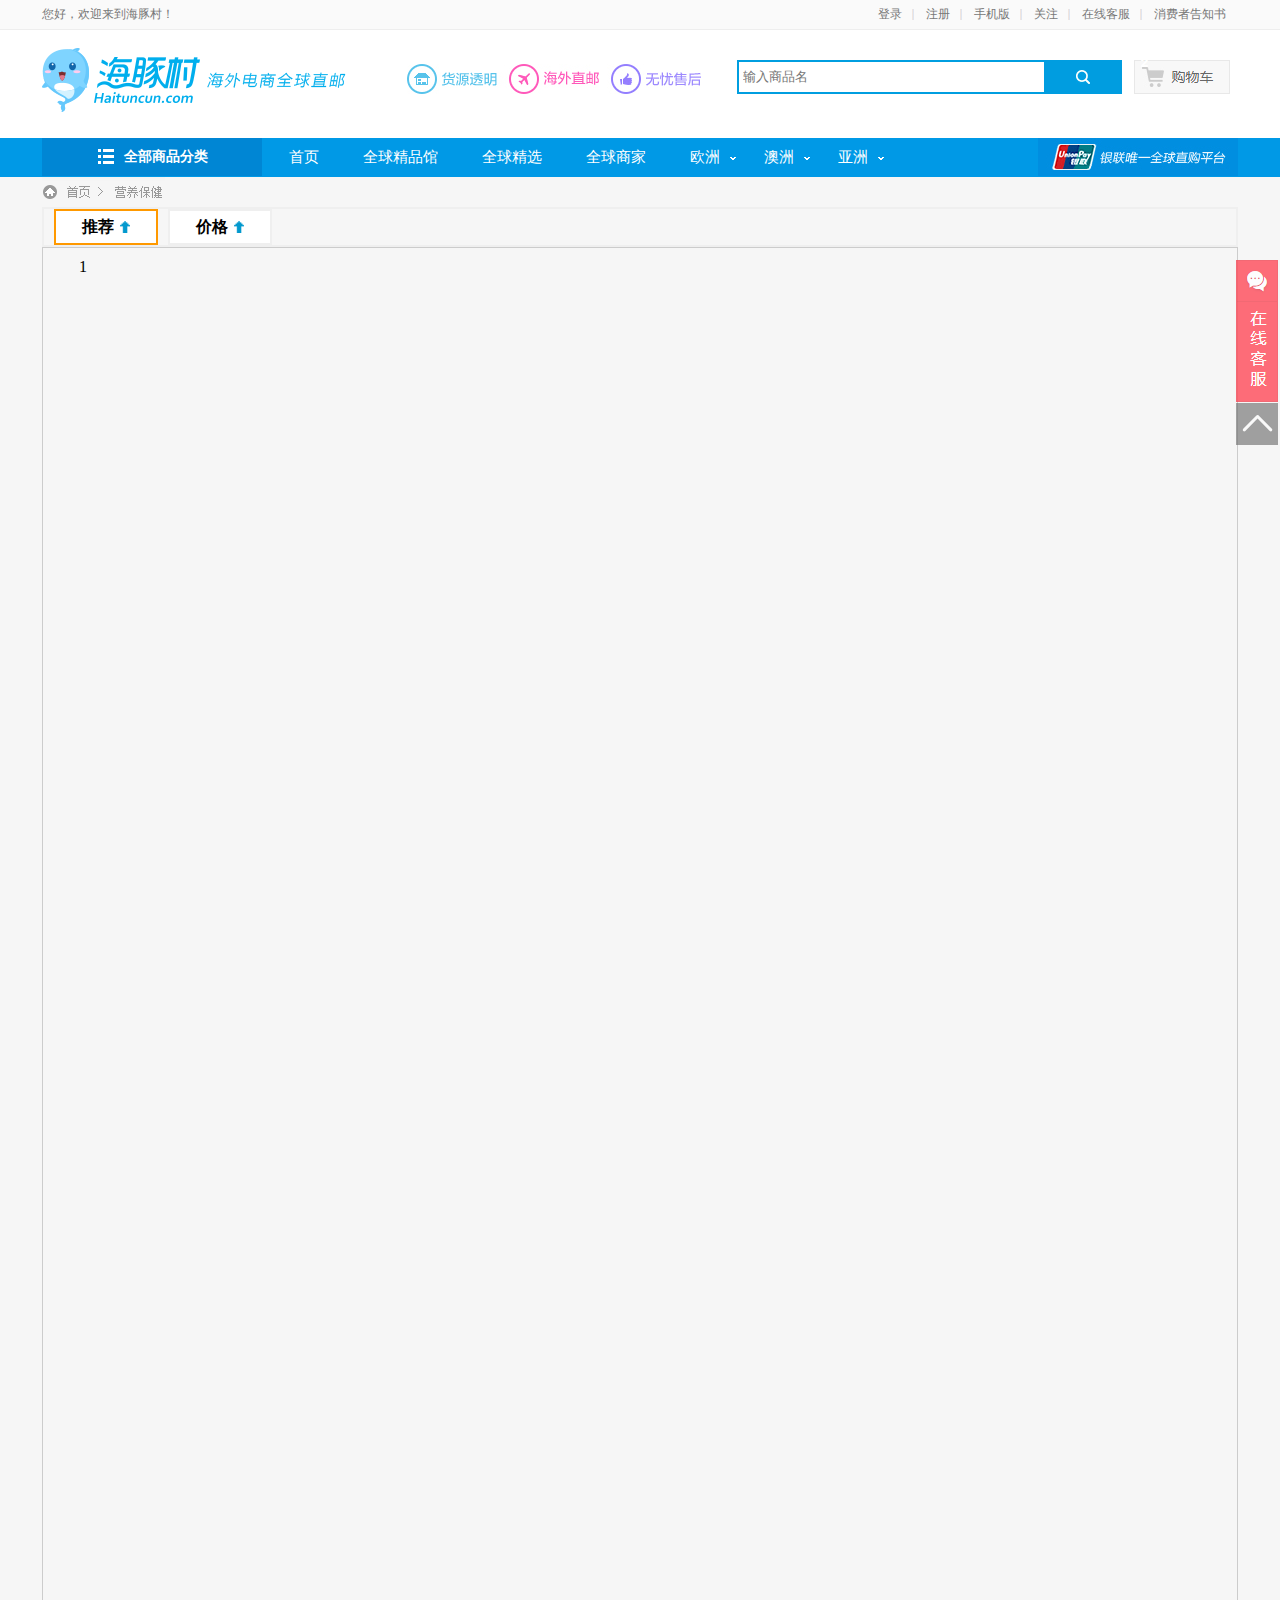
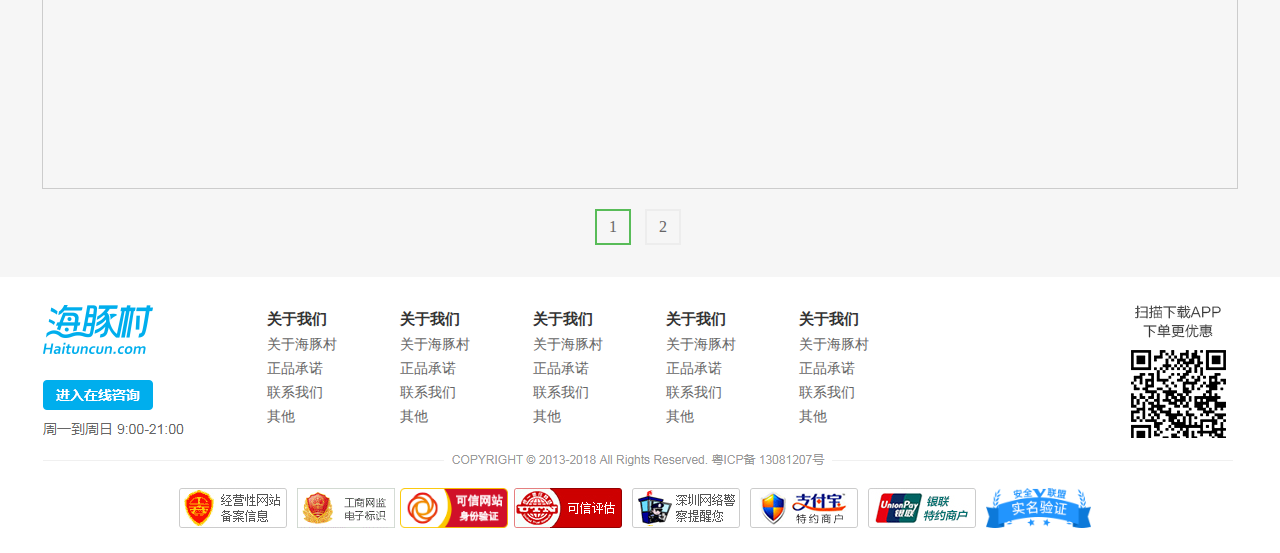
<file: Haituncun/src/html/liebiaoye/index.html>
<!DOCTYPE html>
<html lang="en">
    <head>
        <meta charset="utf-8">
        <title>海豚村 - 列表页</title>
        <link rel="stylesheet" type="text/css" href="css/base.css" />
        <link rel="stylesheet" type="text/css" href="css/liebiaoye.css" />
        <script src="http://code.jquery.com/jquery-1.10.2.min.js"></script>
        <script src="js/common.js"></script>
        <script src="js/liebiaoye.js"></script>
    </head>
    <body>
        <header id="header">
            <header class="header">
                <div class="headerUp">
                    <div class="hUp con">
                        <p class="headerupLeft fl">
                            <span>您好，欢迎来到海豚村！</span>
                        </p>
                        <ul class="headerupRight fr">
                            <li><a href="../login/index.html" target="_Blank">登录</a></li>
                            <li><a href="../reg/index.html" target="_Blank">注册</a></li>
                            <li class="sjm">
                                <a href="#">手机版</a>
                                <img src="images/sjm.png" height="196" width="159" alt="" />
                            </li>
                            <li><a href="#">关注</a></li>
                            <li><a href="#">在线客服</a></li>
                            <li class="last"><a href="#">消费者告知书</a></li>
                        </ul>
                    </div>
                </div>
                <div class="headerDown con">
                    <div class="headerdownAll">
                        <div class="logo fl">
                           <a href="../../index.html" target="_Blank"><img src="images/logo.png" height="82" width="304" title="海豚村" /></a>
                        </div>
                        <div class="svc fl">
                            <a href="#"><img src="images/svc.png" height="30" width="295" title="服务承诺" /></a>
                        </div>
                        <div class="search fl">
                            <input id="search" type="text" name="kuang" value="" class="text-input" placeholder="输入商品名" />
                            <input type="submit" title="搜索" class="btn-submit" value="" />
                        </div>
                        <div class="cart fl"> 
                            <a href="../cart/index.html"><img src="images/gouwuche.png" height="36" width="100" alt="" /></a>
                        </div>
                    </div>
                </div>
            </header>
        </header>

        <nav id="nav">
            <nav class="nav con">
                <div class="classifyAll fl">
                    <h2><img src="images/all.png" height="18" width="17" alt="" />全部商品分类</h2>
                    <ul class="showList">
                        <li>
                            <h3><img src="images/h3_1.png" height="15" width="16" alt="" /><a href="#">母婴用品</a></h3>
                            <p>
                                <a href="#">配方奶粉</a>
                                <a href="#">营养辅食</a>
                                <a href="#">洗护用品</a>
                            </p>
                            <div class="tshow">
                                <div class="tshowLeft fl">
                                    <div class="item">
                                        <h4>母婴用品</h4>
                                        <p>
                                            <a href="#">配方奶粉</a>
                                            <a href="#">营养辅食</a>
                                            <a href="#">洗护用品</a>
                                            <a href="#">配方奶粉</a>
                                            <a href="#">营养辅食</a>
                                            <a href="#">洗护用品</a>
                                            <a href="#">配方奶粉</a>
                                            <a href="#">营养辅食</a>
                                            <a href="#">配方奶粉</a>
                                            <a href="#">营养辅食</a>
                                        </p>
                                    </div>
                                    <div class="item">
                                        <h4>母婴用品</h4>
                                        <p>
                                            <a href="#">配方奶粉</a>
                                            <a href="#">营养辅食</a>
                                            <a href="#">洗护用品</a>
                                            <a href="#">配方奶粉</a>
                                            <a href="#">营养辅食</a>
                                            <a href="#">洗护用品</a>
                                            <a href="#">配方奶粉</a>
                                            <a href="#">营养辅食</a>
                                            <a href="#">配方奶粉</a>
                                        </p>
                                    </div>
                                    <div class="item">
                                        <h4>母婴用品</h4>
                                        <p>
                                            <a href="#">配方奶粉</a>
                                            <a href="#">营养辅食</a>
                                            <a href="#">洗护用品</a>
                                            <a href="#">配方奶粉</a>
                                        </p>
                                    </div>
                                    <div class="item">
                                        <h4>母婴用品</h4>
                                        <p>
                                            <a href="#">配方奶粉</a>
                                            <a href="#">营养辅食</a>
                                            <a href="#">洗护用品</a>
                                            <a href="#">配方奶粉</a>
                                            <a href="#">营养辅食</a>
                                        </p>
                                    </div>
                                    <div class="item">
                                        <h4>母婴用品</h4>
                                        <p>
                                            <a href="#">配方奶粉</a>
                                            <a href="#">营养辅食</a>
                                            <a href="#">洗护用品</a>
                                            <a href="#">配方奶粉</a>
                                        </p>
                                    </div>
                                    <div class="item">
                                        <h4>母婴用品</h4>
                                        <p>
                                            <a href="#">配方奶粉</a>
                                            <a href="#">营养辅食</a>
                                        </p>
                                    </div>
                                    <div class="item">
                                        <h4>母婴用品</h4>
                                        <p>
                                            <a href="#">配方奶粉</a>
                                            <a href="#">营养辅食</a>
                                            <a href="#">洗护用品</a>
                                        </p>
                                    </div>
                                    <div class="item">
                                        <h4>母婴用品</h4>
                                        <p>
                                            <a href="#">配方奶粉</a>
                                            <a href="#">营养辅食</a>
                                        </p>
                                    </div>
                                </div>
                                <div class="tshowRight fl">
                                    <a href="#"><img src="images/tshow_1.png" height="418" width="198" alt="" /></a>
                                </div>
                            </div>
                        </li>
                        <li>
                            <h3><img src="images/h3_2.png" height="15" width="16" alt="" /><a href="#">营养保健</a></h3>
                            <p>
                                <a href="#">儿童营养</a>
                                <a href="#">德国双心</a>
                                <a href="#">美容养颜</a>
                            </p>
                            <div class="tshow">
                                <div class="tshowLeft fl">
                                    <div class="item">
                                        <h4>营养保健</h4>
                                        <p>
                                            <a href="#">配方奶粉</a>
                                            <a href="#">营养辅食</a>
                                            <a href="#">洗护用品</a>
                                            <a href="#">配方奶粉</a>
                                            <a href="#">营养辅食</a>
                                            <a href="#">洗护用品</a>
                                            <a href="#">配方奶粉</a>
                                            <a href="#">营养辅食</a>
                                        </p>
                                    </div>
                                    <div class="item">
                                        <h4>营养保健</h4>
                                        <p>
                                            <a href="#">配方奶粉</a>
                                            <a href="#">营养辅食</a>
                                            <a href="#">洗护用品</a>
                                            <a href="#">配方奶粉</a>
                                            <a href="#">营养辅食</a>
                                            <a href="#">洗护用品</a>
                                            <a href="#">配方奶粉</a>
                                            <a href="#">营养辅食</a>
                                            <a href="#">配方奶粉</a>
                                        </p>
                                    </div>
                                    <div class="item">
                                        <h4>营养保健</h4>
                                        <p>
                                            <a href="#">配方奶粉</a>
                                            <a href="#">营养辅食</a>
                                            <a href="#">洗护用品</a>
                                            <a href="#">配方奶粉</a>
                                        </p>
                                    </div>
                                    <div class="item">
                                        <h4>营养保健</h4>
                                        <p>
                                            <a href="#">配方奶粉</a>
                                            <a href="#">营养辅食</a>
                                            <a href="#">洗护用品</a>
                                            <a href="#">配方奶粉</a>
                                            <a href="#">营养辅食</a>
                                        </p>
                                    </div>
                                    <div class="item">
                                        <h4>营养保健</h4>
                                        <p>
                                            <a href="#">配方奶粉</a>
                                            <a href="#">营养辅食</a>
                                            <a href="#">洗护用品</a>
                                            <a href="#">配方奶粉</a>
                                        </p>
                                    </div>
                                    <div class="item">
                                        <h4>营养保健</h4>
                                        <p>
                                            <a href="#">配方奶粉</a>
                                            <a href="#">营养辅食</a>
                                            <a href="#">配方奶粉</a>
                                            <a href="#">营养辅食</a>
                                        </p>
                                    </div>
                                    <div class="item">
                                        <h4>营养保健</h4>
                                        <p>
                                            <a href="#">配方奶粉</a>
                                            <a href="#">营养辅食</a>
                                            <a href="#">洗护用品</a>
                                            <a href="#">配方奶粉</a>
                                            <a href="#">营养辅食</a>
                                        </p>
                                    </div>
                                    <div class="item">
                                        <h4>营养保健</h4>
                                        <p>
                                            <a href="#">配方奶粉</a>
                                            <a href="#">营养辅食</a>
                                        </p>
                                    </div>
                                </div>
                                <div class="tshowRight fl">
                                    <a href="#"><img src="images/tshow_2.png" height="418" width="198" alt="" /></a>
                                </div>
                            </div>
                        </li>
                        <li>
                            <h3><img src="images/h3_3.png" height="15" width="16" alt="" /><a href="#">美容药妆</a></h3>
                            <p>
                                <a href="#">卸妆洁面</a>
                                <a href="#">补水保湿</a>
                                <a href="#">个人彩妆></a>
                            </p>
                            <div class="tshow">
                                <div class="tshowLeft fl">
                                    <div class="item">
                                        <h4>美容药妆</h4>
                                        <p>
                                            <a href="#">配方奶粉</a>
                                            <a href="#">营养辅食</a>
                                            <a href="#">洗护用品</a>
                                            <a href="#">配方奶粉</a>
                                            <a href="#">营养辅食</a>
                                            <a href="#">洗护用品</a>
                                            <a href="#">配方奶粉</a>
                                            <a href="#">营养辅食</a>
                                            <a href="#">配方奶粉</a>
                                            <a href="#">营养辅食</a>
                                        </p>
                                    </div>
                                    <div class="item">
                                        <h4>美容药妆</h4>
                                        <p>
                                            <a href="#">配方奶粉</a>
                                            <a href="#">营养辅食</a>
                                            <a href="#">洗护用品</a>
                                            <a href="#">配方奶粉</a>
                                            <a href="#">营养辅食</a>
                                            <a href="#">洗护用品</a>
                                            <a href="#">配方奶粉</a>
                                            <a href="#">营养辅食</a>
                                            <a href="#">配方奶粉</a>
                                        </p>
                                    </div>
                                    <div class="item">
                                        <h4>美容药妆</h4>
                                        <p>
                                            <a href="#">配方奶粉</a>
                                            <a href="#">营养辅食</a>
                                            <a href="#">洗护用品</a>
                                            <a href="#">配方奶粉</a>
                                        </p>
                                    </div>
                                    <div class="item">
                                        <h4>美容药妆</h4>
                                        <p>
                                            <a href="#">配方奶粉</a>
                                            <a href="#">营养辅食</a>
                                            <a href="#">洗护用品</a>
                                            <a href="#">配方奶粉</a>
                                            <a href="#">营养辅食</a>
                                        </p>
                                    </div>
                                    <div class="item">
                                        <h4>美容药妆</h4>
                                        <p>
                                            <a href="#">配方奶粉</a>
                                            <a href="#">营养辅食</a>
                                            <a href="#">洗护用品</a>
                                            <a href="#">配方奶粉</a>
                                        </p>
                                    </div>
                                    <div class="item">
                                        <h4>美容药妆</h4>
                                        <p>
                                            <a href="#">配方奶粉</a>
                                            <a href="#">营养辅食</a>
                                        </p>
                                    </div>
                                    <div class="item">
                                        <h4>美容药妆</h4>
                                        <p>
                                            <a href="#">配方奶粉</a>
                                            <a href="#">营养辅食</a>
                                            <a href="#">洗护用品</a>
                                        </p>
                                    </div>
                                    <div class="item">
                                        <h4>美容药妆</h4>
                                        <p>
                                            <a href="#">配方奶粉</a>
                                            <a href="#">营养辅食</a>
                                        </p>
                                    </div>
                                </div>
                                <div class="tshowRight fl">
                                    <a href="#"><img src="images/tshow_1.png" height="418" width="198" alt="" /></a>
                                </div>
                            </div>
                        </li>
                        <li>
                            <h3><img src="images/h3_4.png" height="15" width="16" alt="" /><a href="#">个人护理</a></h3>
                            <p>
                                <a href="#">洗发护发</a>
                                <a href="#">沐浴用品</a>
                                <a href="#">牙膏</a>
                            </p>
                            <div class="tshow">
                                <div class="tshowLeft fl">
                                    <div class="item">
                                        <h4>个人护理</h4>
                                        <p>
                                            <a href="#">配方奶粉</a>
                                            <a href="#">营养辅食</a>
                                            <a href="#">洗护用品</a>
                                            <a href="#">配方奶粉</a>
                                            <a href="#">营养辅食</a>
                                            <a href="#">洗护用品</a>
                                            <a href="#">配方奶粉</a>
                                            <a href="#">营养辅食</a>
                                            <a href="#">配方奶粉</a>
                                            <a href="#">营养辅食</a>
                                        </p>
                                    </div>
                                    <div class="item">
                                        <h4>个人护理</h4>
                                        <p>
                                            <a href="#">配方奶粉</a>
                                            <a href="#">营养辅食</a>
                                            <a href="#">洗护用品</a>
                                            <a href="#">配方奶粉</a>
                                            <a href="#">营养辅食</a>
                                            <a href="#">配方奶粉</a>
                                            <a href="#">配方奶粉</a>
                                            <a href="#">洗护用品</a>
                                        </p>
                                    </div>
                                    <div class="item">
                                        <h4>个人护理</h4>
                                        <p>
                                            <a href="#">配方奶粉</a>
                                            <a href="#">营养辅食</a>
                                            <a href="#">洗护用品</a>
                                            <a href="#">配方奶粉</a>
                                            <a href="#">营养辅食</a>
                                            <a href="#">洗护用品</a>
                                        </p>
                                    </div>
                                    <div class="item">
                                        <h4>个人护理</h4>
                                        <p>
                                            <a href="#">配方奶粉</a>
                                            <a href="#">营养辅食</a>
                                            <a href="#">洗护用品</a>
                                            <a href="#">配方奶粉</a>
                                            <a href="#">营养辅食</a>
                                            <a href="#">营养辅食</a>
                                            <a href="#">洗护用品</a>
                                        </p>
                                    </div>
                                    <div class="item">
                                        <h4>个人护理</h4>
                                        <p>
                                            <a href="#">配方奶粉</a>
                                            <a href="#">营养辅食</a>
                                            <a href="#">洗护用品</a>
                                            <a href="#">配方奶粉</a>
                                        </p>
                                    </div>
                                    <div class="item">
                                        <h4>个人护理</h4>
                                        <p>
                                            <a href="#">配方奶粉</a>
                                            <a href="#">营养辅食</a>
                                            <a href="#">营养辅食</a>
                                            <a href="#">洗护用品</a>
                                        </p>
                                    </div>
                                    <div class="item">
                                        <h4>个人护理</h4>
                                        <p>
                                            <a href="#">配方奶粉</a>
                                            <a href="#">营养辅食</a>
                                            <a href="#">洗护用品</a>
                                        </p>
                                    </div>
                                    <div class="item">
                                        <h4>个人护理</h4>
                                        <p>
                                            <a href="#">配方奶粉</a>
                                            <a href="#">营养辅食</a>
                                        </p>
                                    </div>
                                </div>
                                <div class="tshowRight fl">
                                    <a href="#"><img src="images/tshow_3.png" height="418" width="198" alt="" /></a>
                                </div>
                            </div>
                        <li>
                            <h3><img src="images/h3_5.png" height="15" width="16" alt="" /><a href="#">家居厨卫</a></h3>
                            <p>
                                <a href="#">精品梳</a>
                                <a href="#">滤水壶</a>
                                <a href="#">清洁用品</a>
                            </p>
                            <div class="tshow">
                                <div class="tshowLeft fl">
                                    <div class="item">
                                        <h4>家居厨卫</h4>
                                        <p>
                                            <a href="#">配方奶粉</a>
                                            <a href="#">营养辅食</a>
                                            <a href="#">洗护用品</a>
                                            <a href="#">配方奶粉</a>
                                            <a href="#">营养辅食</a>
                                            <a href="#">洗护用品</a>
                                            <a href="#">配方奶粉</a>
                                            <a href="#">营养辅食</a>
                                            <a href="#">配方奶粉</a>
                                            <a href="#">营养辅食</a>
                                        </p>
                                    </div>
                                    <div class="item">
                                        <h4>家居厨卫</h4>
                                        <p>
                                            <a href="#">配方奶粉</a>
                                            <a href="#">营养辅食</a>
                                            <a href="#">洗护用品</a>
                                            <a href="#">配方奶粉</a>
                                            <a href="#">营养辅食</a>
                                            <a href="#">洗护用品</a>
                                            <a href="#">配方奶粉</a>
                                            <a href="#">营养辅食</a>
                                            <a href="#">配方奶粉</a>
                                        </p>
                                    </div>
                                    <div class="item">
                                        <h4>家居厨卫</h4>
                                        <p>
                                            <a href="#">配方奶粉</a>
                                            <a href="#">营养辅食</a>
                                            <a href="#">洗护用品</a>
                                            <a href="#">配方奶粉</a>
                                        </p>
                                    </div>
                                    <div class="item">
                                        <h4>家居厨卫</h4>
                                        <p>
                                            <a href="#">配方奶粉</a>
                                            <a href="#">营养辅食</a>
                                            <a href="#">洗护用品</a>
                                            <a href="#">配方奶粉</a>
                                            <a href="#">营养辅食</a>
                                        </p>
                                    </div>
                                    <div class="item">
                                        <h4>家居厨卫</h4>
                                        <p>
                                            <a href="#">配方奶粉</a>
                                            <a href="#">营养辅食</a>
                                            <a href="#">洗护用品</a>
                                            <a href="#">配方奶粉</a>
                                        </p>
                                    </div>
                                    <div class="item">
                                        <h4>家居厨卫</h4>
                                        <p>
                                            <a href="#">配方奶粉</a>
                                            <a href="#">配方奶粉</a>
                                            <a href="#">营养辅食</a>
                                        </p>
                                    </div>
                                    <div class="item">
                                        <h4>家居厨卫</h4>
                                        <p>
                                            <a href="#">配方奶粉</a>
                                            <a href="#">营养辅食</a>
                                            <a href="#">洗护用品</a>
                                        </p>
                                    </div>
                                    <div class="item">
                                        <h4>家居厨卫</h4>
                                        <p>
                                            <a href="#">配方奶粉</a>
                                            <a href="#">营养辅食</a>
                                        </p>
                                    </div>
                                </div>
                                <div class="tshowRight fl">
                                    <a href="#"><img src="images/tshow_1.png" height="418" width="198" alt="" /></a>
                                </div>
                            </div>
                        </li>
                        <li>
                            <h3><img src="images/h3_6.png" height="15" width="16" alt="" /><a href="#">食品精选</a></h3>
                            <p>
                                <a href="#">功能茶</a>
                                <a href="#">果泥果汁</a>
                                <a href="#">营养代餐</a>
                            </p>
                            <div class="tshow">
                                <div class="tshowLeft fl">
                                    <div class="item">
                                        <h4>食品精选</h4>
                                        <p>
                                            <a href="#">配方奶粉</a>
                                            <a href="#">营养辅食</a>
                                            <a href="#">洗护用品</a>
                                            <a href="#">配方奶粉</a>
                                            <a href="#">营养辅食</a>
                                            <a href="#">洗护用品</a>
                                            <a href="#">配方奶粉</a>
                                            <a href="#">营养辅食</a>
                                        </p>
                                    </div>
                                    <div class="item">
                                        <h4>食品精选</h4>
                                        <p>
                                            <a href="#">配方奶粉</a>
                                            <a href="#">营养辅食</a>
                                            <a href="#">洗护用品</a>
                                            <a href="#">配方奶粉</a>
                                            <a href="#">营养辅食</a>
                                            <a href="#">洗护用品</a>
                                            <a href="#">配方奶粉</a>
                                            <a href="#">营养辅食</a>
                                            <a href="#">配方奶粉</a>
                                            <a href="#">配方奶粉</a>
                                        </p>
                                    </div>
                                    <div class="item">
                                        <h4>食品精选</h4>
                                        <p>
                                            <a href="#">配方奶粉</a>
                                            <a href="#">营养辅食</a>
                                            <a href="#">洗护用品</a>
                                            <a href="#">配方奶粉</a>
                                            <a href="#">配方奶粉</a>
                                        </p>
                                    </div>
                                    <div class="item">
                                        <h4>食品精选</h4>
                                        <p>
                                            <a href="#">配方奶粉</a>
                                            <a href="#">营养辅食</a>
                                            <a href="#">洗护用品</a>
                                            <a href="#">配方奶粉</a>
                                            <a href="#">配方奶粉</a>
                                            <a href="#">营养辅食</a>
                                        </p>
                                    </div>
                                    <div class="item">
                                        <h4>食品精选</h4>
                                        <p>
                                            <a href="#">配方奶粉</a>
                                            <a href="#">营养辅食</a>
                                            <a href="#">配方奶粉</a>
                                        </p>
                                    </div>
                                    <div class="item">
                                        <h4>食品精选</h4>
                                        <p>
                                            <a href="#">配方奶粉</a>
                                            <a href="#">营养辅食</a>
                                        </p>
                                    </div>
                                    <div class="item">
                                        <h4>食品精选</h4>
                                        <p>
                                            <a href="#">配方奶粉</a>
                                            <a href="#">营养辅食</a>
                                            <a href="#">洗护用品</a>
                                        </p>
                                    </div>
                                    <div class="item">
                                        <h4>食品精选</h4>
                                        <p>
                                            <a href="#">配方奶粉</a>
                                            <a href="#">营养辅食</a>
                                        </p>
                                    </div>
                                </div>
                                <div class="tshowRight fl">
                                    <a href="#"><img src="images/tshow_2.png" height="418" width="198" alt="" /></a>
                                </div>
                            </div>
                        </li>
                        <li>
                            <h3><img src="images/h3_7.png" height="15" width="16" alt="" /><a href="#">儿童玩具</a></h3>
                            <p class="last">
                                <a href="#">毛绒玩具</a>
                            </p>
                            <div class="tshow">
                                <div class="tshowLeft fl">
                                    <div class="item">
                                        <h4>儿童玩具</h4>
                                        <p>
                                            <a href="#">配方奶粉</a>
                                            <a href="#">营养辅食</a>
                                            <a href="#">洗护用品</a>
                                            <a href="#">配方奶粉</a>
                                            <a href="#">营养辅食</a>
                                            <a href="#">洗护用品</a>
                                            <a href="#">配方奶粉</a>
                                            <a href="#">营养辅食</a>
                                            <a href="#">配方奶粉</a>
                                            <a href="#">营养辅食</a>
                                        </p>
                                    </div>
                                    <div class="item">
                                        <h4>儿童玩具</h4>
                                        <p>
                                            <a href="#">配方奶粉</a>
                                            <a href="#">营养辅食</a>
                                            <a href="#">洗护用品</a>
                                            <a href="#">配方奶粉</a>
                                            <a href="#">营养辅食</a>
                                            <a href="#">洗护用品</a>
                                            <a href="#">配方奶粉</a>
                                            <a href="#">营养辅食</a>
                                            <a href="#">配方奶粉</a>
                                        </p>
                                    </div>
                                    <div class="item">
                                        <h4>儿童玩具</h4>
                                        <p>
                                            <a href="#">配方奶粉</a>
                                            <a href="#">营养辅食</a>
                                            <a href="#">洗护用品</a>
                                            <a href="#">配方奶粉</a>
                                        </p>
                                    </div>
                                    <div class="item">
                                        <h4>儿童玩具</h4>
                                        <p>
                                            <a href="#">配方奶粉</a>
                                            <a href="#">营养辅食</a>
                                            <a href="#">洗护用品</a>
                                            <a href="#">配方奶粉</a>
                                            <a href="#">营养辅食</a>
                                        </p>
                                    </div>
                                    <div class="item">
                                        <h4>儿童玩具</h4>
                                        <p>
                                            <a href="#">配方奶粉</a>
                                            <a href="#">营养辅食</a>
                                            <a href="#">洗护用品</a>
                                            <a href="#">配方奶粉</a>
                                        </p>
                                    </div>
                                    <div class="item">
                                        <h4>儿童玩具</h4>
                                        <p>
                                            <a href="#">配方奶粉</a>
                                            <a href="#">营养辅食</a>
                                        </p>
                                    </div>
                                    <div class="item">
                                        <h4>儿童玩具</h4>
                                        <p>
                                            <a href="#">配方奶粉</a>
                                            <a href="#">营养辅食</a>
                                            <a href="#">洗护用品</a>
                                        </p>
                                    </div>
                                    <div class="item">
                                        <h4>儿童玩具</h4>
                                        <p>
                                            <a href="#">配方奶粉</a>
                                            <a href="#">营养辅食</a>
                                        </p>
                                    </div>
                                </div>
                                <div class="tshowRight fl">
                                    <a href="#"><img src="images/tshow_3.png" height="418" width="198" alt="" /></a>
                                </div>
                            </div>
                        </li>
                    </ul>
                </div>
                <ul class="navBar fl">
                    <li><a href="index.html">首页</a></li>
                    <li><a href="">全球精品馆</a></li>
                    <li><a href="">全球精选</a></li>
                    <li><a href="">全球商家</a></li>
                    <li class="zhou">
                        <a href="">欧洲</a>
                        <div class="exm">
                            <div class="exm1">
                                <p class="title">英国</p>
                                <a href="">英国Feelunique美妆</a>
                                <a href="">英国TLC药店连锁</a>
                            </div>
                            <div class="exm2">
                                <p class="title">德国</p>
                                <a href="">德国BA保镖药房</a>
                            </div>
                        </div>
                    </li>
                    <li class="zhou">
                        <a href="">澳洲</a>
                        <div class="exm">
                            <div class="exm1">
                                <p class="title">澳洲</p>
                                <a href="">澳洲PO药品连锁店</a>
                                <a href="">澳洲Amcal连锁药房</a>
                            </div>
                        </div>
                    </li>
                    <li class="last zhou">
                        <a href="">亚洲</a>
                        <div class="exm">
                            <div class="exm1">
                                <p class="title">韩国</p>
                                <a href="">韩国L&amp;P Cosmetic</a>
                            </div>
                        </div>
                    </li>
                </ul>
                <div class="tu fr">
                    <a href=""><img src="images/upbuy.jpg" height="38" width="200" alt="" /></a>
                </div>
            </nav>
        </nav>

        <main id="main">
            <main class="main con">
                <div class="home">
                   <a href="#"><img src="images/home_1.png" height="30" width="123" alt="" /></a>
                </div>
                <div class="showBox">
                   <div class="ctrl">
                      <div class="anniu">
                          <span class="tuijian">推荐<img class="tuijian_img" src="images/up.png" height="12" width="10" alt="" /></span><span class="price">价格<img class="price_img" src="images/up.png" height="12" width="10" alt="" /></span>
                      </div> 
                   </div>
                   <ul class="goodslist1">
                        1<!-- <li class="goods">
                             <img src="images/mu_show.jpg" alt="" width="208" height="220" />
                             <div class="text">
                                <p class="RMBprice">¥148.00</p>
                                <h2>Akjin24 白金奶粉白金奶粉白金奶粉白金奶粉白金奶粉白金奶粉</h2>
                            </div>
                        </li>
                        <li class="goods">
                             <img src="images/mu_show.jpg" alt="" width="208" height="220" />
                             <div class="text">
                                <p class="RMBprice">¥148.00</p>
                                <h2>Akjin24 白金奶粉白金奶粉白金奶粉白金奶粉白金奶粉白金奶粉</h2>
                            </div>
                        </li>
                        <li class="goods">
                             <img src="images/mu_show.jpg" alt="" width="208" height="220" />
                             <div class="text">
                                <p class="RMBprice">¥148.00</p>
                                <h2>Akjin24 白金奶粉白金奶粉白金奶粉白金奶粉白金奶粉白金奶粉</h2>
                            </div>
                        </li>
                        <li class="goods">
                             <img src="images/mu_show.jpg" alt="" width="208" height="220" />
                             <div class="text">
                                <p class="RMBprice">¥148.00</p>
                                <h2>Akjin24 白金奶粉白金奶粉白金奶粉白金奶粉白金奶粉白金奶粉</h2>
                            </div>
                        </li>
                        <li class="goods">
                             <img src="images/mu_show.jpg" alt="" width="208" height="220" />
                             <div class="text">
                                <p class="RMBprice">¥148.00</p>
                                <h2>Akjin24 白金奶粉白金奶粉白金奶粉白金奶粉白金奶粉白金奶粉</h2>
                            </div>
                        </li>
                        <li class="goods">
                             <img src="images/mu_show.jpg" alt="" width="208" height="220" />
                             <div class="text">
                                <p class="RMBprice">¥148.00</p>
                                <h2>Akjin24 白金奶粉白金奶粉白金奶粉白金奶粉白金奶粉白金奶粉</h2>
                            </div>
                        </li>
                        <li class="goods">
                             <img src="images/mu_show.jpg" alt="" width="208" height="220" />
                             <div class="text">
                                <p class="RMBprice">¥148.00</p>
                                <h2>Akjin24 白金奶粉白金奶粉白金奶粉白金奶粉白金奶粉白金奶粉</h2>
                            </div>
                        </li>
                        <a href="#"><li class="goods">
                             <img src="images/mu_show.jpg" alt="" width="208" height="220" />
                             <div class="text">
                                <p class="RMBprice">¥148.00</p>
                                <h2>Akjin24 白金奶粉白金奶粉白金奶粉白金奶粉白金奶粉白金奶粉</h2>
                            </div>
                        </li></a>
                        <a href="#"><li class="goods">
                             <img src="images/mu_show.jpg" alt="" width="208" height="220" />
                             <div class="text">
                                <p class="RMBprice">¥148.00</p>
                                <h2>Akjin24 白金奶粉白金奶粉白金奶粉白金奶粉白金奶粉白金奶粉</h2>
                            </div>
                        </li></a>
                        <a href="#"><li class="goods">
                             <img src="images/mu_show.jpg" alt="" width="208" height="220" />
                             <div class="text">
                                <p class="RMBprice">¥148.00</p>
                                <h2>Akjin24 白金奶粉白金奶粉白金奶粉白金奶粉白金奶粉白金奶粉</h2>
                            </div>
                        </li></a>
                        <a href="#"><li class="goods">
                             <img src="images/mu_show.jpg" alt="" width="208" height="220" />
                             <div class="text">
                                <p class="RMBprice">¥148.00</p>
                                <h2>Akjin24 白金奶粉白金奶粉白金奶粉白金奶粉白金奶粉白金奶粉</h2>
                            </div>
                        </li></a>
                        <a href="#"><li class="goods">
                             <img src="images/mu_show.jpg" alt="" width="208" height="220" />
                             <div class="text">
                                <p class="RMBprice">¥148.00</p>
                                <h2>Akjin24 白金奶粉白金奶粉白金奶粉白金奶粉白金奶粉白金奶粉</h2>
                            </div>
                        </li></a>
                        <a href="#"><li class="goods">
                             <img src="images/mu_show.jpg" alt="" width="208" height="220" />
                             <div class="text">
                                <p class="RMBprice">¥148.00</p>
                                <h2>Akjin24 白金奶粉白金奶粉白金奶粉白金奶粉白金奶粉白金奶粉</h2>
                            </div>
                        </li></a>
                        <a href="#"><li class="goods">
                             <img src="images/mu_show.jpg" alt="" width="208" height="220" />
                             <div class="text">
                                <p class="RMBprice">¥148.00</p>
                                <h2>Akjin24 白金奶粉白金奶粉白金奶粉白金奶粉白金奶粉白金奶粉</h2>
                            </div>
                        </li></a>
                        <a href="#"><li class="goods">
                             <img src="images/mu_show.jpg" alt="" width="208" height="220" />
                             <div class="text">
                                <p class="RMBprice">¥148.00</p>
                                <h2>Akjin24 白金奶粉白金奶粉白金奶粉白金奶粉白金奶粉白金奶粉</h2>
                            </div>
                        </li></a>
                        <a href="../../index.html" target="_Blank"><li class="goods">
                             <img src="images/mu_show.jpg" alt="" width="208" height="220" />
                             <div class="text">
                                <p class="RMBprice">¥148.00</p>
                                <h2>Akjin24 白金奶粉白金奶粉白金奶粉白金奶粉白金奶粉白金奶粉</h2>
                            </div>
                        </li></a> -->
                   </ul>
                   <ul class="goodslist2">
                       2
                   </ul>
                   <div class="tab">
                       <span class="tab1 act">1</span>
                       <span class="tab2">2</span>
                   </div>
                </div>
            </main>
        </main>

        <footer id="footer">
            <footer class="footer con">
                <div class="footerUp">
                    <div class="upLeft fl">
                        <a href="#">
                            <img src="images/footer_up1.png" height="134" width="145" alt="" />
                        </a>
                    </div>
                    <ul class="fl">
                        <li>
                            <p>关于我们</p>
                            <a href="#">关于海豚村</a>
                            <a href="#">正品承诺</a>
                            <a href="#">联系我们</a>
                            <a href="#">其他</a>
                        </li>
                        <li>
                            <p>关于我们</p>
                            <a href="#">关于海豚村</a>
                            <a href="#">正品承诺</a>
                            <a href="#">联系我们</a>
                            <a href="#">其他</a>
                        </li>
                        <li>
                            <p>关于我们</p>
                            <a href="#">关于海豚村</a>
                            <a href="#">正品承诺</a>
                            <a href="#">联系我们</a>
                            <a href="#">其他</a>
                        </li>
                        <li>
                            <p>关于我们</p>
                            <a href="#">关于海豚村</a>
                            <a href="#">正品承诺</a>
                            <a href="#">联系我们</a>
                            <a href="#">其他</a>
                        </li>
                        <li>
                            <p>关于我们</p>
                            <a href="#">关于海豚村</a>
                            <a href="#">正品承诺</a>
                            <a href="#">联系我们</a>
                            <a href="#">其他</a>
                        </li>
                    </ul>
                    <!-- 返回顶部 -->
                    <div class="gTop">
                        <div class="kefu">
                            <a href="#"><img src="images/online.png" height="142" width="42" alt="" /></a>
                        </div>
                        <div id="goTop">
                            <img src="images/gd.png" height="42" width="42" alt="" />
                            <div class="text">
                            返回顶部
                            </div>
                        </div>
                    </div>
                    <div class="upRight fr">
                        <a href="#">
                            <img src="images/footer_up2.png" height="134" width="97" alt="" />
                        </a>
                    </div>
                </div>
                <div class="fen">
                    <img src="images/footer_gd.png" height="28" width="1196" alt="" />
                </div>
                <div class="footerDown">
                    <a href="#"><img src="images/zheng.png" height="41" width="914" alt="" /></a>
                </div>
            </footer>
        </footer>
</html>
</file>
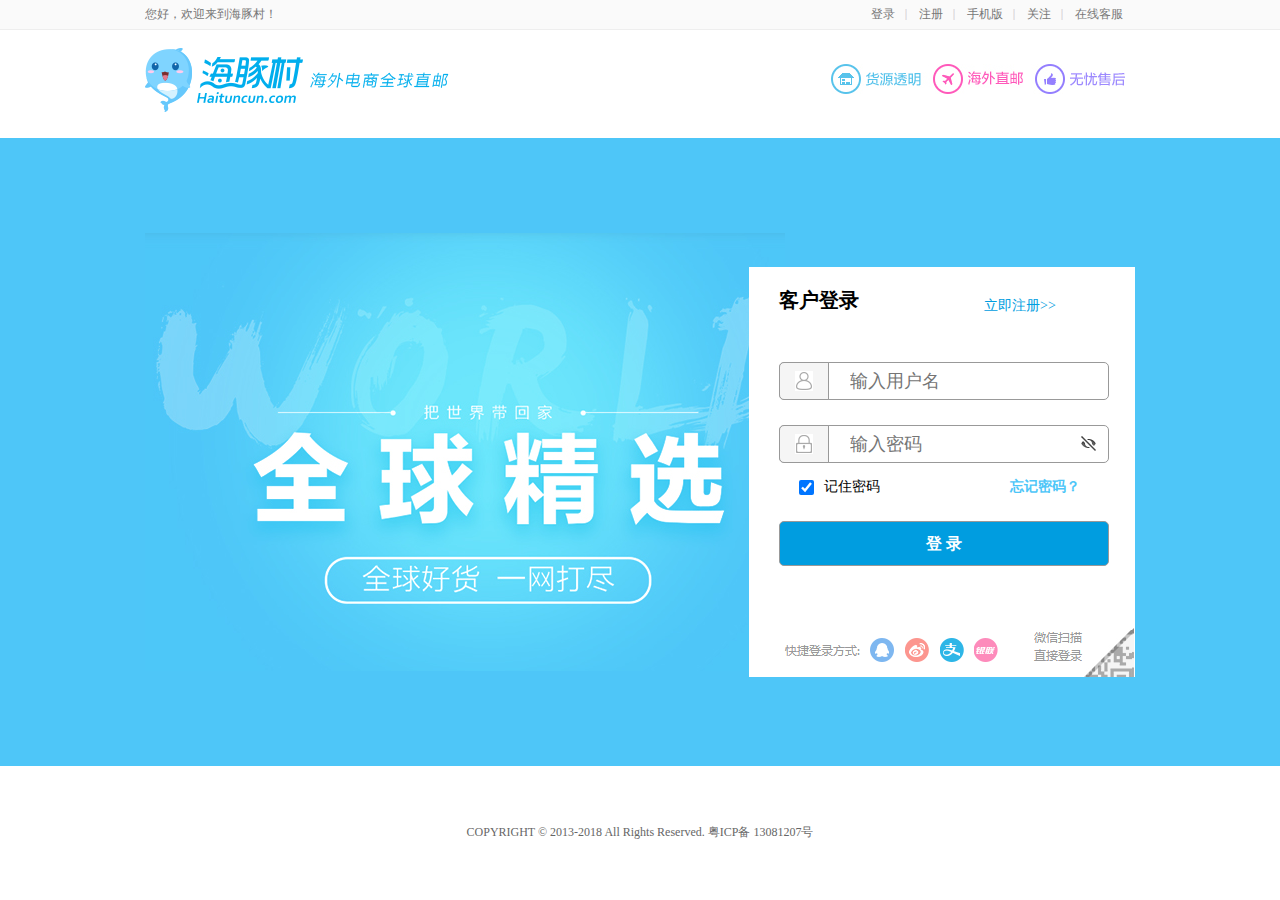
<file: Haituncun/src/html/login/index.html>
<!DOCTYPE html>
<html lang="en">
    <head>
        <meta charset="utf-8">
        <title>海豚村-登录页</title>
        <link rel="stylesheet" type="text/css" href="css/base.css" />
        <link rel="stylesheet" type="text/css" href="css/login.css" />
        <script src="js/jquery-1.10.1.min.js"></script>
        <script src="js/common.js"></script>
        <script src="js/login.js"></script>
    </head>
    <body>
        <header id="header">
            <header class="header">
                <div class="headerUp">
                    <div class="hUp con">
                        <p class="headerupLeft fl">
                            <span>您好，欢迎来到海豚村！</span>
                        </p>
                        <ul class="headerupRight fr">
                            <li><a href="">登录</a></li>
                            <li><a href="../reg/index.html" target="_Blank">注册</a></li>
                            <li class="sjm">
                                <a href="#">手机版</a>
                                <img src="images/sjm.png" height="196" width="159" alt="" />
                            </li>
                            <li><a href="#">关注</a></li>
                            <li class="last"><a href="#">在线客服</a></li>
                        </ul>
                    </div>
                </div>
                <div class="headerDown con">
                    <div class="headerdownAll">
                        <div class="logo fl">
                           <a href="../../index.html" target="_Blank"><img src="images/logo.png" height="82" width="304" title="海豚村" /></a>
                        </div>
                        <div class="service fr">
                            <a href="#"><img src="images/svc.png" height="30" width="295" title="服务承诺" /></a>
                        </div>
                    </div>
                </div>
            </header>
        </header>

        <main id="main">
            <main class="main con">
                <div class="loginBox fr">
                    <div class="loginHeader">
                        <div>
                            <h1>客户登录</h1>
                            <span><a href="../reg/index.html">立即注册>></a></span>
                        </div>
                    </div>
                    <div class="loginBody">
                        <form>
                            <input type="text" id="username" required placeholder="输入用户名" /><br />
                            <div class="icon1">
                                <img src="images/user.png" height="20" width="18" alt="" />
                            </div>
                            <input type="password" id="password" required placeholder="输入密码" /><br />
                            <div class="icon2">
                                <img src="images/mima.png" height="20" width="18" alt="" />
                            </div>
                            <div class="miShow">
                                <img src="images/mi_2.png" height="18" width="20" alt="" />
                            </div>
                            <input type="checkbox" checked="checked" id="checkbox"/><p>记住密码<a href="#">忘记密码？</a></p><br />
                            <input type="button" id="loginBtn" value="登 录"/>
                        </form>
                    </div>
                    <div class="loginFooter">
                        <a href="#"><img src="images/login_footer.png" height="50" width="352" alt="" /></a>
                    </div>
                </div>
            </main>
        </main>

        <footer id="footer">
            <footer class="footer con">
                <p>COPYRIGHT © 2013-2018 All Rights Reserved. <a href="#">粤ICP备 13081207号</a></p>
            </footer>
        </footer>
    </body>
</html>
</file>
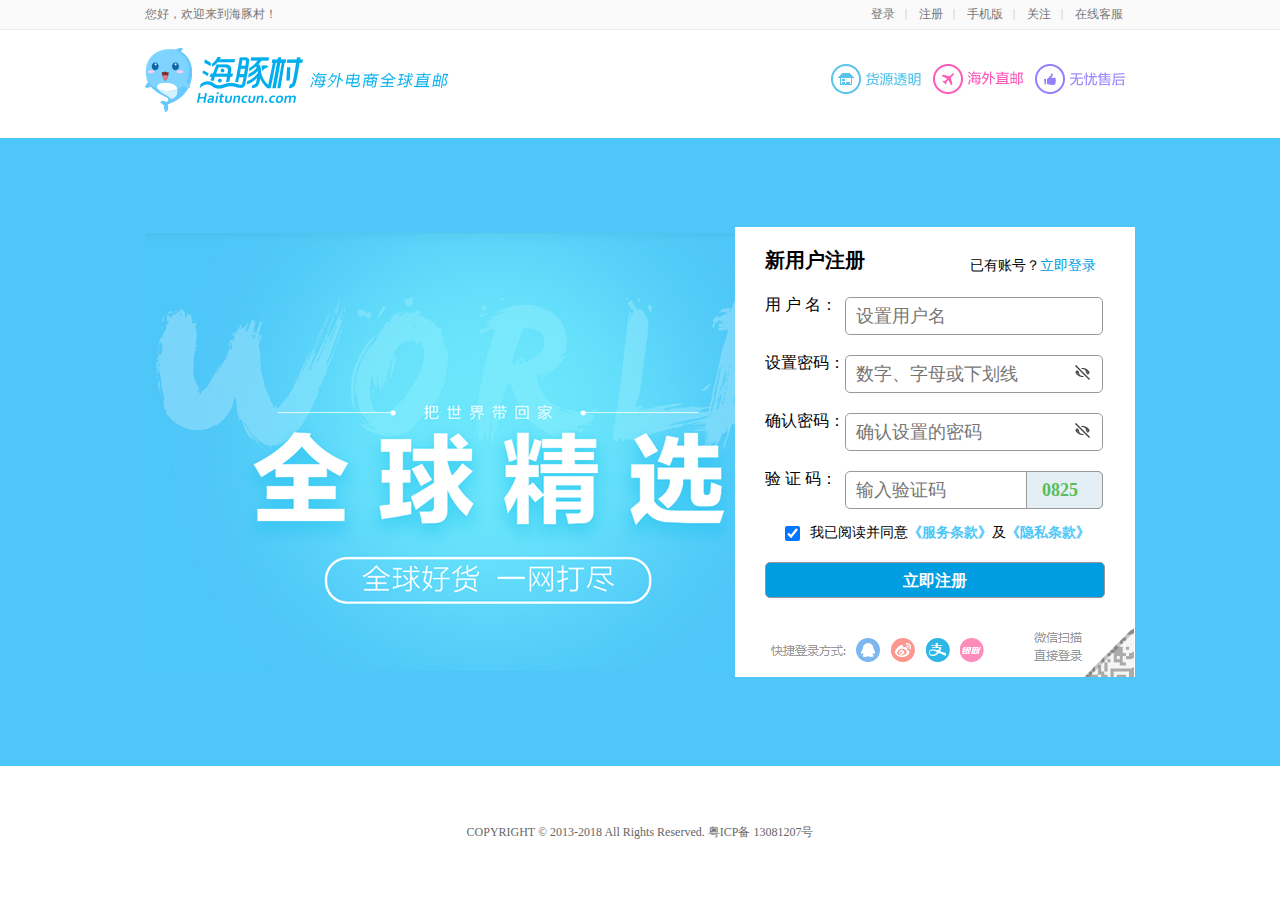
<file: Haituncun/src/html/reg/index.html>
<!DOCTYPE html>
<html lang="en">
    <head>
        <meta charset="utf-8">
        <title>海豚村-注册页</title>
        <link rel="stylesheet" type="text/css" href="css/base.css" />
        <link rel="stylesheet" type="text/css" href="css/reg.css" />
        <script src="js/jquery-1.10.1.min.js"></script>
        <script src="js/common.js"></script>
        <script src="js/reg.js"></script>
    </head>
    <body>
        <header id="header">
            <header class="header">
                <div class="headerUp">
                    <div class="hUp con">
                        <p class="headerupLeft fl">
                            <span>您好，欢迎来到海豚村！</span>
                        </p>
                        <ul class="headerupRight fr">
                            <li><a href="../login/index.html" target="_Blank">登录</a></li>
                            <li><a href="">注册</a></li>
                            <li class="sjm">
                                <a href="#">手机版</a>
                                <img src="images/sjm.png" height="196" width="159" alt="" />
                            </li>
                            <li><a href="#">关注</a></li>
                            <li class="last"><a href="#">在线客服</a></li>
                        </ul>
                    </div>
                </div>
                <div class="headerDown con">
                    <div class="headerdownAll">
                        <div class="logo fl">
                           <a href="../../index.html" target="_Blank"><img src="images/logo.png" height="82" width="304" title="海豚村" /></a>
                        </div>
                        <div class="service fr">
                            <a href="#"><img src="images/svc.png" height="30" width="295" title="服务承诺" /></a>
                        </div>
                    </div>
                </div>
            </header>
        </header>

        <main id="main">
            <main class="main con">
                <div class="regBox fr">
                    <div class="regHeader">
                        <div>
                            <h1>新用户注册</h1>
                            <span>已有账号？<a href="../login/index.html">立即登录</a></span>
                        </div>
                    </div>
                    <div class="regBody">
                        <form>
                            <label for="username">用 户 名：</label><input type="text" id="username" required placeholder="设置用户名" /><br />
                            <label for="password">设置密码：</label><input type="password" id="password" required placeholder="数字、字母或下划线" /><br />
                            <div class="miShow1">
                                <img src="images/mi_2.png" height="18" width="20" alt="" />
                            </div>
                            <label for="passwordAgain">确认密码：</label><input type="password" id="passwordAgain" required placeholder="确认设置的密码" /><br />
                            <div class="miShow2">
                                <img src="images/mi_2.png" alt="" />
                            </div>
                            <label for="code">验 证 码：</label><input type="text" id="code" required placeholder="输入验证码" /><br />
                            <!-- 显示随机验证码 -->
                            <div class="codeShow">
                                
                            </div>
                            <input type="checkbox" id="checkbox" checked="checked" /><p>我已阅读并同意<a href="#">《服务条款》</a>及<a href="#">《隐私条款》</a></p><br />
                            <input type="button" id="regBtn" value="立即注册"/>
                        </form>
                    </div>
                    <div class="regFooter">
                        <a href="#"><img src="images/reg_footer.png" height="50" width="400" alt="" /></a>
                    </div>
                </div>
            </main>
        </main>

        <footer id="footer">
            <footer class="footer con">
                <p>COPYRIGHT © 2013-2018 All Rights Reserved. <a href="#">粤ICP备 13081207号</a></p>
            </footer>
        </footer>
    </body>
</html>
</file>
<file: Haituncun/src/css/base.css>
/*(1)清除默认样式*/
html, body, ul, li, ol, dl, dd, dt, p, h1, h2, h3, h4, h5, h6, form, fieldset, legend, img,input{ margin:0; padding:0; }
fieldset, img,input,button { border:0 none; padding:0;margin:0;outline-style:none; }   /*去掉input等聚焦时的蓝色边框*/
ul,li,ol{ list-style:none; }
select, input { vertical-align:middle;}
textarea { resize:none; } /*防止拖动*/
img {border:0; vertical-align:middle; }  
/*  去掉图片低测默认的3像素空白缝隙，或者用display：block也可以*/
table { border-collapse:collapse; }
a {text-decoration:none; }


/*2.添加公共样式*/
/*body {
    font:12px Arial,Verdana,"\5b8b\4f53";
    color:#666;
    background:#fff;
}*/
/*清除浮动（不管）*/
.clearfix:before,.clearfix:after {  /*清楚浮动*/
    content:"";
    display:table;
}
.clearfix:after{clear:both;}
.clearfix{
    *zoom:1;/*IE/7/6*/
}
h1,h2,h3,h4,h5,h6 {font-weight:normal;font-size:1em;}  /*设置h标签的大小，设置跟父亲一样大的字体font-size:100%;*/
s,i,em{font-style:normal;text-decoration:none;}

.clearfix::after{content:"";
display:block;height:0px;clear:both;
overflow:hidden;visibility:hidden;
zoom:1;}


/*公共类*/
.con {  /*内容、版心 提取 */
    width: 1196px;
    margin: 0 auto;
}
.fl {
    float: left;
}
.fr {
    float: right;
}
.ac {
    text-align: center;
}
.hide {
    display: none;
}
.f12{ font-size: 12px;}
.f14{ font-size: 14px;}
.f16{ font-size: 16px;}
</file>
<file: Haituncun/src/css/index.css>
#header {
  height: 138px;
}
#header .header {
  height: 138px;
}
#header .header .headerUp {
  height: 29px;
  background: #FAFAFA;
  border-bottom: 1px solid #EEEEEE;
}
#header .header .headerUp .headerupLeft {
  height: 29px;
}
#header .header .headerUp .headerupLeft span {
  display: block;
  height: 29px;
  font-size: 12px;
  color: #787878;
  line-height: 29px;
}
#header .header .headerUp .headerupRight {
  height: 29px;
}
#header .header .headerUp .headerupRight li {
  float: left;
  height: 29px;
  background: url(../images/hur_gd.png) no-repeat center right;
}
#header .header .headerUp .headerupRight li.last {
  background: none;
}
#header .header .headerUp .headerupRight li.sjm {
  position: relative;
}
#header .header .headerUp .headerupRight li.sjm img {
  display: none;
  border: 1px solid #ddd;
  position: absolute;
  left: -50px;
  top: 25px;
  z-index: 1;
}
#header .header .headerUp .headerupRight li.sjm:hover img {
  display: block;
  border-top: none;
}
#header .header .headerUp .headerupRight li a {
  display: block;
  height: 29px;
  font-size: 12px;
  color: #787878;
  line-height: 29px;
  margin: 0 12px;
}
#header .header .headerUp .headerupRight li a:hover {
  color: blue;
  text-decoration: underline;
}
#header .header .headerDown {
  height: 108px;
}
#header .header .headerDown .headerdownAll {
  height: 82px;
}
#header .header .headerDown .headerdownAll .logo {
  width: 304px;
  height: 82px;
}
#header .header .headerDown .headerdownAll .svc {
  width: 295px;
  height: 30px;
  margin: 34px 0 0 60px;
}
#header .header .headerDown .headerdownAll .search {
  width: 385px;
  height: 34px;
  margin-top: 30px;
  margin-left: 36px;
  position: relative;
}
#header .header .headerDown .headerdownAll .search .text-input {
  background: transparent;
  width: 307px;
  height: 26px;
  line-height: 26px;
  padding: 2px 4px;
  border: 2px solid #009ee0;
  position: absolute;
  left: 0;
  top: 0;
}
#header .header .headerDown .headerdownAll .search .btn-submit {
  display: block;
  width: 78px;
  height: 34px;
  border: none;
  background: url(../images/new_sp.png) no-repeat center center #009DE0;
  cursor: pointer;
  position: absolute;
  right: 0;
  top: 0;
}
#header .header .headerDown .headerdownAll .cart {
  width: 100px;
  height: 36px;
  margin: 29px 0 0 10px;
}

#nav {
  height: 39px;
  background: #0099E6;
}
#nav .nav {
  height: 38px;
}
#nav .nav .classifyAll {
  width: 220px;
  height: 38px;
  background: #0086D4;
  position: relative;
}
#nav .nav .classifyAll h2 {
  width: 220px;
  height: 38px;
  text-align: center;
  font-size: 14px;
  line-height: 38px;
  color: #FFF;
  font-weight: 900;
}
#nav .nav .classifyAll h2 img {
  margin: -4px 10px 0px 0px;
}
#nav .nav .classifyAll .showList {
  width: 218px;
  height: 420px;
  background: #F1FAFD;
  border: 1px solid #ddd;
  left: 0px;
  top: 1px;
  position: relative;
}
#nav .nav .classifyAll .showList a:hover {
  text-decoration: underline;
}
#nav .nav .classifyAll .showList li {
  width: 188px;
  height: 50px;
  border-left: 5px solid #F1FAFD;
  padding: 0 15px 0 10px;
  padding-top: 10px;
}
#nav .nav .classifyAll .showList li:hover {
  background: #FFF;
  border-left: 5px solid #58bc58;
}
#nav .nav .classifyAll .showList li:hover .tshow {
  display: block;
}
#nav .nav .classifyAll .showList li h3 {
  width: 188px;
  height: 24px;
  font-size: 14px;
  line-height: 24px;
  font-weight: 900;
}
#nav .nav .classifyAll .showList li h3 a {
  color: #0086D4;
}
#nav .nav .classifyAll .showList li h3 img {
  margin: -3px 8px 0px 0px;
}
#nav .nav .classifyAll .showList li p {
  padding: 0 0 3px 25px;
  border-bottom: 1px solid #ddd;
}
#nav .nav .classifyAll .showList li p.last {
  border: none;
}
#nav .nav .classifyAll .showList li p a {
  display: inline-block;
  height: 24px;
  font-size: 12px;
  line-height: 24px;
  color: #666;
}
#nav .nav .classifyAll .showList li .tshow {
  display: none;
  width: 970px;
  height: 420px;
  position: absolute;
  left: 218px;
  top: -1px;
  background: #fff;
  z-index: 1;
}
#nav .nav .classifyAll .showList li .tshow .tshowLeft {
  width: 738px;
  height: 358px;
  padding: 30px 0 30px 30px;
  border-bottom: 1px solid #ddd;
  border-right: 1px solid #ddd;
}
#nav .nav .classifyAll .showList li .tshow .tshowLeft .item {
  float: left;
  width: 338px;
  margin: 0 30px 10px 0;
}
#nav .nav .classifyAll .showList li .tshow .tshowLeft .item h4 {
  height: 30px;
  font-size: 14px;
  line-height: 26px;
  font-weight: 900;
  border-bottom: 1px solid #ddd;
}
#nav .nav .classifyAll .showList li .tshow .tshowLeft .item p {
  padding: 0;
  border: 0;
}
#nav .nav .classifyAll .showList li .tshow .tshowRight {
  width: 198px;
  height: 418px;
}
#nav .nav .navBar {
  width: 625px;
  height: 38px;
  margin-left: 5px;
}
#nav .nav .navBar li {
  float: left;
}
#nav .nav .navBar li:hover {
  background: #0086D4;
}
#nav .nav .navBar li.zhou {
  background: url(../images/nav_down.png) no-repeat 62px 19px;
  position: relative;
}
#nav .nav .navBar li.zhou .exm {
  display: none;
  width: 180px;
  background: #FFF;
  position: absolute;
  left: 0px;
  top: 38px;
  border: 1px solid #eee;
}
#nav .nav .navBar li.zhou .exm .title {
  color: #008ee0;
  font-size: 16px;
  line-height: 20px;
}
#nav .nav .navBar li.zhou .exm .exm1, #nav .nav .navBar li.zhou .exm .exm2 {
  width: 125px;
  padding: 5px 0;
  margin-left: 20px;
}
#nav .nav .navBar li.zhou .exm .exm1 a, #nav .nav .navBar li.zhou .exm .exm2 a {
  display: block;
  height: 20px;
  font-size: 12px;
  line-height: 20px;
  color: #666666;
  margin: 0;
}
#nav .nav .navBar li.zhou .exm .exm1 a:hover, #nav .nav .navBar li.zhou .exm .exm2 a:hover {
  color: skyblue;
}
#nav .nav .navBar li.zhou .exm .exm1 {
  border-bottom: 1px solid #ccc;
}
#nav .nav .navBar li.zhou:hover {
  background: #0086D4 url(../images/nav_up.png) no-repeat 62px 19px;
}
#nav .nav .navBar li.zhou:hover .exm {
  display: block;
  z-index: 2;
}
#nav .nav .navBar li a {
  display: block;
  height: 38px;
  font-size: 15px;
  line-height: 38px;
  color: #FFF;
  margin: 0 22px;
}
#nav .nav .tu {
  width: 200px;
  height: 38px;
}

#banner {
  height: 420px;
  background: #FFF;
}
#banner .banner {
  height: 420px;
}
#banner .banner .bannerLeft {
  width: 220px;
  height: 420px;
}
#banner .banner .bannerAuto {
  width: 770px;
  height: 420px;
  position: relative;
}
#banner .banner .bannerAuto #imgList li {
  height: 420px;
}
#banner .banner .bannerAuto .tab {
  width: 100px;
  height: 22px;
  position: absolute;
  bottom: 10px;
  left: 335px;
}
#banner .banner .bannerAuto .tab a {
  display: inline-block;
  width: 12px;
  height: 12px;
  border: 3px solid #FFF;
  border-radius: 50%;
  margin-right: 5px;
}
#banner .banner .bannerAuto .tab a.active {
  background: #FFF;
}
#banner .banner .bannerRight {
  width: 200px;
  height: 420px;
  background: #FFF;
}
#banner .banner .bannerRight .bUp, #banner .banner .bannerRight .bDown {
  height: 209px;
  border-bottom: 1px solid #dedede;
  margin-bottom: 1px;
  position: relative;
  overflow: hidden;
}
#banner .banner .bannerRight .bUp ul, #banner .banner .bannerRight .bDown ul {
  height: 209px;
  position: absolute;
  left: 0px;
  top: 0px;
}
#banner .banner .bannerRight .bUp ul li, #banner .banner .bannerRight .bDown ul li {
  width: 200px;
  height: 209px;
  float: left;
}
#banner .banner .bannerRight .bUp .xtab, #banner .banner .bannerRight .bDown .xtab {
  width: 50px;
  height: 10px;
  position: absolute;
  left: 90px;
  bottom: 5px;
}
#banner .banner .bannerRight .bUp .xtab span, #banner .banner .bannerRight .bDown .xtab span {
  display: inline-block;
  float: left;
  width: 7px;
  height: 7px;
  margin-right: 10px;
  border: 1px solid #666;
  border-radius: 50%;
}
#banner .banner .bannerRight .bUp .xtab span.active, #banner .banner .bannerRight .bDown .xtab span.active {
  background: green;
}

#more {
  height: 302px;
  background: #FFF;
}
#more .more .img {
  width: 200px;
  height: 302px;
  margin-right: 6px;
}

#ding {
  display: none;
  height: 50px;
  width: 100%;
  background: #1D6EAE;
  position: fixed;
  top: 0px;
  z-index: 1;
}
#ding .ding {
  height: 34px;
  padding: 8px 0;
}
#ding .ding .logo {
  width: 228px;
  height: 34px;
}
#ding .ding .search {
  width: 600px;
  height: 34px;
  margin-left: 36px;
  position: relative;
  margin-left: 230px;
}
#ding .ding .search .text-input2 {
  background: #FFF;
  width: 490px;
  height: 26px;
  line-height: 26px;
  padding: 2px 4px;
  border: 2px solid #009ee0;
  position: absolute;
  left: 0;
  top: 0;
}
#ding .ding .search .btn-submit2 {
  display: block;
  width: 100px;
  height: 34px;
  border: none;
  background: url(../images/new_sp.png) no-repeat center center #009DE0;
  cursor: pointer;
  position: absolute;
  right: 0;
  top: 0;
}
#ding .ding .cart {
  width: 100px;
  height: 36px;
  margin: 0px 20px 0px 10px;
}

#main {
  height: 3100px;
}
#main .main {
  height: 2000px;
  background: #FFF;
}
#main .main .global {
  height: 1010px;
  background: #FFF;
}
#main .main .global .globalMall {
  height: 425px;
  margin-top: 20px;
}
#main .main .global .globalMall .top {
  height: 40px;
}
#main .main .global .globalMall .top .title {
  width: 238px;
  height: 28px;
  padding: 6px 0;
}
#main .main .global .globalMall .top .mores {
  width: 88px;
  height: 28px;
  padding: 6px 0;
  font-size: 14px;
  line-height: 28px;
}
#main .main .global .globalMall .top .mores a {
  color: #000;
}
#main .main .global .globalMall .top .mores a:hover {
  text-decoration: underline;
}
#main .main .global .globalMall .mall {
  height: 350px;
}
#main .main .global .globalMall .mall .mallLeft {
  width: 232px;
  height: 350px;
  margin-top: 10px;
}
#main .main .global .globalMall .mall .mallRight {
  width: 964px;
  height: 350px;
}
#main .main .global .globalMall .mall .mallRight div {
  float: left;
  width: 310px;
  height: 170px;
  margin: 10px 0 0 10px;
  position: relative;
}
#main .main .global .globalMall .mall .mallRight div:hover p {
  opacity: 1;
}
#main .main .global .globalMall .mall .mallRight div:hover p a {
  font-size: 16px;
}
#main .main .global .globalMall .mall .mallRight div p {
  width: 310px;
  height: 40px;
  text-align: center;
  position: absolute;
  left: 0px;
  bottom: 0px;
  opacity: 0.8;
}
#main .main .global .globalMall .mall .mallRight div p a {
  display: inline-block;
  width: 155px;
  height: 40px;
  font-size: 14px;
  color: #FFF;
  line-height: 40px;
}
#main .main .global .globalSeller {
  height: 560px;
  margin: 10px 0;
}
#main .main .global .globalSeller .top {
  height: 40px;
}
#main .main .global .globalSeller .top .title {
  width: 238px;
  height: 28px;
  padding: 6px 0;
}
#main .main .global .globalSeller .top .mores {
  width: 88px;
  height: 28px;
  padding: 6px 0;
  font-size: 14px;
  line-height: 28px;
}
#main .main .global .globalSeller .top .mores a {
  color: #000;
}
#main .main .global .globalSeller .top .mores a:hover {
  text-decoration: underline;
}
#main .main .global .globalSeller .sellLeft {
  margin-right: 12px;
}
#main .main .global .globalSeller .sellLeft, #main .main .global .globalSeller .sellMiddle, #main .main .global .globalSeller .sellRight {
  width: 390px;
  height: 520px;
}
#main .main .global .globalSeller .sellLeft .shang, #main .main .global .globalSeller .sellMiddle .shang, #main .main .global .globalSeller .sellRight .shang {
  width: 390px;
  height: 180px;
}
#main .main .global .globalSeller .sellLeft .zhong, #main .main .global .globalSeller .sellMiddle .zhong, #main .main .global .globalSeller .sellRight .zhong {
  width: 390px;
  height: 94px;
}
#main .main .global .globalSeller .sellLeft .zhong .zhLeft, #main .main .global .globalSeller .sellMiddle .zhong .zhLeft, #main .main .global .globalSeller .sellRight .zhong .zhLeft {
  width: 132px;
}
#main .main .global .globalSeller .sellLeft .zhong .zhLeft img, #main .main .global .globalSeller .sellMiddle .zhong .zhLeft img, #main .main .global .globalSeller .sellRight .zhong .zhLeft img {
  margin-top: 15px;
}
#main .main .global .globalSeller .sellLeft .zhong .zhRight, #main .main .global .globalSeller .sellMiddle .zhong .zhRight, #main .main .global .globalSeller .sellRight .zhong .zhRight {
  width: 243px;
  height: 80px;
  font-size: 12px;
  line-height: 24px;
  color: #666;
  padding: 9px 10px 5px 4px;
}
#main .main .global .globalSeller .sellLeft .xia div, #main .main .global .globalSeller .sellMiddle .xia div, #main .main .global .globalSeller .sellRight .xia div {
  width: 195px;
  height: 230px;
  margin-top: 2px;
}
#main .main .global .globalSeller .sellLeft .xia div:hover, #main .main .global .globalSeller .sellMiddle .xia div:hover, #main .main .global .globalSeller .sellRight .xia div:hover {
  margin-top: 0px;
}
#main .main .classify {
  height: 2050px;
  background: #F5F5F5;
  padding-top: 30px;
}
#main .main .classify .classifyOne, #main .main .classify .classifyTwo, #main .main .classify .classifyThree {
  height: 560px;
}
#main .main .classify .classifyOne .top, #main .main .classify .classifyTwo .top, #main .main .classify .classifyThree .top {
  height: 40px;
}
#main .main .classify .classifyOne .top .title, #main .main .classify .classifyTwo .top .title, #main .main .classify .classifyThree .top .title {
  width: 238px;
  height: 28px;
  padding: 6px 0;
}
#main .main .classify .classifyOne .top .mores, #main .main .classify .classifyTwo .top .mores, #main .main .classify .classifyThree .top .mores {
  width: 88px;
  height: 28px;
  padding: 6px 0;
  font-size: 14px;
  line-height: 28px;
}
#main .main .classify .classifyOne .top .mores a, #main .main .classify .classifyTwo .top .mores a, #main .main .classify .classifyThree .top .mores a {
  color: #000;
}
#main .main .classify .classifyOne .top .mores a:hover, #main .main .classify .classifyTwo .top .mores a:hover, #main .main .classify .classifyThree .top .mores a:hover {
  text-decoration: underline;
}
#main .main .classify .classifyOne .show, #main .main .classify .classifyTwo .show, #main .main .classify .classifyThree .show {
  height: 480px;
  background: #FFF;
}
#main .main .classify .classifyOne .show .showL, #main .main .classify .classifyTwo .show .showL, #main .main .classify .classifyThree .show .showL {
  width: 300px;
}
#main .main .classify .classifyOne .show .showM, #main .main .classify .classifyTwo .show .showM, #main .main .classify .classifyThree .show .showM {
  width: 650px;
}
#main .main .classify .classifyOne .show .showM ul, #main .main .classify .classifyTwo .show .showM ul, #main .main .classify .classifyThree .show .showM ul {
  width: 650px;
  height: 480px;
}
#main .main .classify .classifyOne .show .showM ul li, #main .main .classify .classifyTwo .show .showM ul li, #main .main .classify .classifyThree .show .showM ul li {
  float: left;
  width: 215px;
  height: 238px;
  border-top: 1px solid #ddd;
  border-right: 1px solid #ddd;
}
#main .main .classify .classifyOne .show .showM ul li:hover, #main .main .classify .classifyTwo .show .showM ul li:hover, #main .main .classify .classifyThree .show .showM ul li:hover {
  box-shadow: 1px 1px 1px #58bc58,-1px 1px 1px #58bc58;
}
#main .main .classify .classifyOne .show .showM ul li img, #main .main .classify .classifyTwo .show .showM ul li img, #main .main .classify .classifyThree .show .showM ul li img {
  margin: 7px 27px 0 27px;
}
#main .main .classify .classifyOne .show .showM ul li .text2, #main .main .classify .classifyTwo .show .showM ul li .text2, #main .main .classify .classifyThree .show .showM ul li .text2 {
  width: 215px;
  height: 70px;
}
#main .main .classify .classifyOne .show .showM ul li .text2 h2, #main .main .classify .classifyTwo .show .showM ul li .text2 h2, #main .main .classify .classifyThree .show .showM ul li .text2 h2 {
  height: 26px;
  font-size: 16px;
  line-height: 26px;
  text-align: center;
  color: #000;
}
#main .main .classify .classifyOne .show .showM ul li .text2 p, #main .main .classify .classifyTwo .show .showM ul li .text2 p, #main .main .classify .classifyThree .show .showM ul li .text2 p {
  text-align: center;
}
#main .main .classify .classifyOne .show .showM ul li .text2 p .RMBprice, #main .main .classify .classifyTwo .show .showM ul li .text2 p .RMBprice, #main .main .classify .classifyThree .show .showM ul li .text2 p .RMBprice {
  height: 26px;
  font-size: 16px;
  font-weight: 900;
  line-height: 26px;
  color: #f00;
}
#main .main .classify .classifyOne .show .showM ul li .text2 p .Otherprice, #main .main .classify .classifyTwo .show .showM ul li .text2 p .Otherprice, #main .main .classify .classifyThree .show .showM ul li .text2 p .Otherprice {
  height: 26px;
  font-size: 14px;
  line-height: 26px;
  color: #666;
  margin-left: 5px;
}
#main .main .classify .classifyOne .show .showM ul .da, #main .main .classify .classifyTwo .show .showM ul .da, #main .main .classify .classifyThree .show .showM ul .da {
  width: 431px;
  height: 238px;
}
#main .main .classify .classifyOne .show .showM ul .da img, #main .main .classify .classifyTwo .show .showM ul .da img, #main .main .classify .classifyThree .show .showM ul .da img {
  float: left;
  width: 215px;
  height: 238px;
  margin: 0;
}
#main .main .classify .classifyOne .show .showM ul .da .text, #main .main .classify .classifyTwo .show .showM ul .da .text, #main .main .classify .classifyThree .show .showM ul .da .text {
  float: left;
  width: 195px;
  height: 103px;
  padding: 65px 20px 70px 0;
}
#main .main .classify .classifyOne .show .showM ul .da .text div, #main .main .classify .classifyTwo .show .showM ul .da .text div, #main .main .classify .classifyThree .show .showM ul .da .text div {
  width: 195px;
  height: 103px;
}
#main .main .classify .classifyOne .show .showM ul .da .text div h2, #main .main .classify .classifyTwo .show .showM ul .da .text div h2, #main .main .classify .classifyThree .show .showM ul .da .text div h2 {
  height: 30px;
  margin-left: 20px;
  font-size: 18px;
  line-height: 30px;
  font-weight: 900;
  color: #000;
}
#main .main .classify .classifyOne .show .showM ul .da .text div .shuo, #main .main .classify .classifyTwo .show .showM ul .da .text div .shuo, #main .main .classify .classifyThree .show .showM ul .da .text div .shuo {
  height: 40px;
  font-size: 14px;
  line-height: 20px;
  color: #999;
  overflow: hidden;
}
#main .main .classify .classifyOne .show .showM ul .da .text div .RMBprice, #main .main .classify .classifyTwo .show .showM ul .da .text div .RMBprice, #main .main .classify .classifyThree .show .showM ul .da .text div .RMBprice {
  font-size: 18px;
  font-weight: 900;
  color: #f00;
  line-height: 30px;
  margin-left: 10px;
}
#main .main .classify .classifyOne .show .showM ul .da .text div .USprice, #main .main .classify .classifyTwo .show .showM ul .da .text div .USprice, #main .main .classify .classifyThree .show .showM ul .da .text div .USprice {
  font-size: 14px;
  color: #666;
  line-height: 30px;
  margin-left: 10px;
}
#main .main .classify .classifyOne .show .showR, #main .main .classify .classifyTwo .show .showR, #main .main .classify .classifyThree .show .showR {
  width: 240px;
  height: 480px;
}
#main .main .classify .classifyOne .show .showR .til, #main .main .classify .classifyTwo .show .showR .til, #main .main .classify .classifyThree .show .showR .til {
  height: 47px;
}
#main .main .classify .classifyOne .show .showR .list, #main .main .classify .classifyTwo .show .showR .list, #main .main .classify .classifyThree .show .showR .list {
  height: 400px;
  overflow: auto;
}
#main .main .classify .classifyOne .show .showR .list li, #main .main .classify .classifyTwo .show .showR .list li, #main .main .classify .classifyThree .show .showR .list li {
  width: 200px;
  height: 100px;
  border-bottom: 1px solid #ddd;
  margin: 0 20px;
}
#main .main .classify .classifyOne .show .showR .list li:hover img, #main .main .classify .classifyTwo .show .showR .list li:hover img, #main .main .classify .classifyThree .show .showR .list li:hover img {
  margin: 10px 0;
}
#main .main .classify .classifyOne .show .showR .list li img, #main .main .classify .classifyTwo .show .showR .list li img, #main .main .classify .classifyThree .show .showR .list li img {
  width: 80px;
  height: 80px;
  margin: 12px 0 8px 0;
}
#main .main .classify .classifyOne .show .showR .list li div, #main .main .classify .classifyTwo .show .showR .list li div, #main .main .classify .classifyThree .show .showR .list li div {
  float: right;
  width: 100px;
  height: 80px;
  padding: 12px 5px 8px 5px;
}
#main .main .classify .classifyOne .show .showR .list li div h2, #main .main .classify .classifyTwo .show .showR .list li div h2, #main .main .classify .classifyThree .show .showR .list li div h2 {
  height: 40px;
  overflow: hidden;
  font-size: 12px;
  line-height: 20px;
  color: #666;
}
#main .main .classify .classifyOne .show .showR .list li div p, #main .main .classify .classifyTwo .show .showR .list li div p, #main .main .classify .classifyThree .show .showR .list li div p {
  height: 36px;
  font-size: 14px;
  font-weight: 900;
  line-height: 36px;
  text-align: center;
  color: #f00;
}
#main .main .classify .classifyOne .showM {
  border-top: 1px solid #FF5555;
}
#main .main .classify .classifyOne .showR {
  border-top: 3px solid #FF5555;
}
#main .main .classify .classifyTwo .showM {
  border-top: 1px solid #67CB33;
}
#main .main .classify .classifyTwo .showR {
  border-top: 3px solid #67CB33;
}
#main .main .classify .classifyThree .showM {
  border-top: 1px solid #8834EE;
}
#main .main .classify .classifyThree .showR {
  border-top: 3px solid #8834EE;
}
#main .main .classify .TopBrand {
  height: 330px;
}
#main .main .classify .TopBrand .brandLeft {
  width: 945px;
  height: 330px;
}
#main .main .classify .TopBrand .brandLeft .til {
  height: 28px;
  width: 100%;
}
#main .main .classify .TopBrand .brandLeft .bL1 {
  width: 240px;
  height: 300px;
  margin-top: 10px;
}
#main .main .classify .TopBrand .brandLeft .bL2 {
  width: 700px;
  height: 300px;
}
#main .main .classify .TopBrand .brandLeft .bL2 li {
  float: left;
  width: 340px;
  height: 90px;
  margin: 5px 5px;
  background: #FFF;
}
#main .main .classify .TopBrand .brandLeft .bL2 li:hover img {
  opacity: 1;
}
#main .main .classify .TopBrand .brandLeft .bL2 li img {
  float: left;
  width: 100px;
  margin-top: 20px;
  opacity: 0.6;
}
#main .main .classify .TopBrand .brandLeft .bL2 li div {
  float: right;
  width: 200px;
  height: 62px;
  padding: 14px 30px 14px 10px;
}
#main .main .classify .TopBrand .brandLeft .bL2 li div h3 {
  height: 26px;
  font-size: 16px;
  font-weight: 900;
  line-height: 26px;
}
#main .main .classify .TopBrand .brandLeft .bL2 li div p {
  height: 36px;
  font-size: 12px;
  line-height: 18px;
  color: #666;
}
#main .main .classify .TopBrand .brandRight {
  width: 240px;
  height: 330px;
}
#main .main .classify .TopBrand .brandRight .Btop {
  height: 36px;
}
#main .main .classify .TopBrand .brandRight .Btop h2 {
  height: 36px;
  width: 100px;
  font-size: 22px;
  font-weight: 900;
  line-height: 36px;
  text-align: center;
}
#main .main .classify .TopBrand .brandRight .showDan {
  height: 295px;
}

#service {
  height: 100px;
  background: #009DE0;
}

#footer {
  height: 276px;
  background: #FFF;
}
#footer .footer {
  height: 276px;
}
#footer .footer .footerUp {
  height: 140px;
  padding-top: 28px;
}
#footer .footer .footerUp div, #footer .footer .footerUp ul {
  height: 140px;
}
#footer .footer .footerUp .upLeft {
  width: 145px;
  margin-right: 80px;
}
#footer .footer .footerUp ul {
  width: 670px;
}
#footer .footer .footerUp ul li {
  float: left;
  width: 108px;
  margin-right: 25px;
}
#footer .footer .footerUp ul li p {
  height: 28px;
  font-size: 15px;
  line-height: 28px;
  font-weight: 900;
  color: #333;
}
#footer .footer .footerUp ul li a {
  height: 24px;
  font-size: 14px;
  line-height: 24px;
  display: block;
  color: #666;
}
#footer .footer .footerUp ul li a:hover {
  text-decoration: underline;
}
#footer .footer .footerUp .gTop {
  width: 42px;
  height: 185px;
  position: fixed;
  right: 2px;
  top: 260px;
}
#footer .footer .footerUp .gTop .kefu {
  height: 142px;
  margin-bottom: 1px;
  opacity: 0.8;
}
#footer .footer .footerUp .gTop .kefu:hover {
  opacity: 1;
}
#footer .footer .footerUp .gTop #goTop {
  height: 42px;
  background: orange;
  opacity: 0.6;
}
#footer .footer .footerUp .gTop #goTop:hover {
  opacity: 1;
}
#footer .footer .footerUp .gTop #goTop:hover .text {
  display: block;
}
#footer .footer .footerUp .gTop #goTop .text {
  display: none;
  width: 100px;
  height: 30px;
  font-size: 18px;
  line-height: 30px;
  color: #666;
  text-align: center;
  position: absolute;
  right: 45px;
  bottom: 5px;
  border: 1px solid #999;
  background: #FFF;
}
#footer .footer .footerUp .upRight {
  width: 98px;
  margin-right: 10px;
}
#footer .footer .fen {
  height: 28px;
}
#footer .footer .footerDown {
  height: 80px;
}
#footer .footer .footerDown img {
  margin: 15px 0px 0px 136px;
}

/*# sourceMappingURL=index.css.map */
</file>
<file: Haituncun/src/html/cart/css/base.css>
/*(1)清除默认样式*/
html, body, ul, li, ol, dl, dd, dt, p, h1, h2, h3, h4, h5, h6, form, fieldset, legend, img,input{ margin:0; padding:0; }
fieldset, img,input,button { border:0 none; padding:0;margin:0;outline-style:none; }   /*去掉input等聚焦时的蓝色边框*/
ul,li,ol{ list-style:none; }
select, input { vertical-align:middle;}
textarea { resize:none; } /*防止拖动*/
img {border:0; vertical-align:middle; }  
/*  去掉图片低测默认的3像素空白缝隙，或者用display：block也可以*/
table { border-collapse:collapse; }
a {text-decoration:none; }


/*2.添加公共样式*/
/*body {
    font:12px Arial,Verdana,"\5b8b\4f53";
    color:#666;
    background:#fff;
}*/
/*清除浮动（不管）*/
.clearfix:before,.clearfix:after {  /*清楚浮动*/
    content:"";
    display:table;
}
.clearfix:after{clear:both;}
.clearfix{
    *zoom:1;/*IE/7/6*/
}
h1,h2,h3,h4,h5,h6 {font-weight:normal;font-size:1em;}  /*设置h标签的大小，设置跟父亲一样大的字体font-size:100%;*/
s,i,em{font-style:normal;text-decoration:none;}

.clearfix::after{content:"";
display:block;height:0px;clear:both;
overflow:hidden;visibility:hidden;
zoom:1;}


/*公共类*/
.con {  /*内容、版心 提取 */
    width: 1196px;
    margin: 0 auto;
}
.fl {
    float: left;
}
.fr {
    float: right;
}
.ac {
    text-align: center;
}
.hide {
    display: none;
}
.f12{ font-size: 12px;}
.f14{ font-size: 14px;}
.f16{ font-size: 16px;}
</file>
<file: Haituncun/src/html/cart/css/cart.css>
#header {
  height: 138px;
}
#header .header {
  height: 138px;
}
#header .header .headerUp {
  height: 29px;
  background: #FAFAFA;
  border-bottom: 1px solid #EEEEEE;
}
#header .header .headerUp .headerupLeft {
  height: 29px;
}
#header .header .headerUp .headerupLeft span {
  display: block;
  height: 29px;
  font-size: 12px;
  color: #787878;
  line-height: 29px;
}
#header .header .headerUp .headerupRight {
  height: 29px;
}
#header .header .headerUp .headerupRight li {
  float: left;
  height: 29px;
  background: url(../images/hur_gd.png) no-repeat center right;
}
#header .header .headerUp .headerupRight li.last {
  background: none;
}
#header .header .headerUp .headerupRight li.sjm {
  position: relative;
}
#header .header .headerUp .headerupRight li.sjm img {
  display: none;
  border: 1px solid #ddd;
  position: absolute;
  left: -50px;
  top: 25px;
  z-index: 1;
}
#header .header .headerUp .headerupRight li.sjm:hover img {
  display: block;
  border-top: none;
}
#header .header .headerUp .headerupRight li a {
  display: block;
  height: 29px;
  font-size: 12px;
  color: #787878;
  line-height: 29px;
  margin: 0 12px;
}
#header .header .headerUp .headerupRight li a:hover {
  color: blue;
  text-decoration: underline;
}
#header .header .headerDown {
  height: 108px;
}
#header .header .headerDown .headerdownAll {
  height: 82px;
}
#header .header .headerDown .headerdownAll .logo {
  width: 304px;
  height: 82px;
}
#header .header .headerDown .headerdownAll .cartBuzou {
  width: 452px;
  height: 46px;
  margin: 30px 30px 0px 0px;
}

#nav {
  height: 39px;
  background: #0099E6;
}
#nav .nav {
  height: 38px;
}
#nav .nav .classifyAll {
  width: 220px;
  height: 38px;
  background: #0086D4;
  position: relative;
}
#nav .nav .classifyAll h2 {
  width: 220px;
  height: 38px;
  text-align: center;
  font-size: 14px;
  line-height: 38px;
  color: #FFF;
  font-weight: 900;
}
#nav .nav .classifyAll h2 img {
  margin: -4px 10px 0px 0px;
}
#nav .nav .classifyAll .showList {
  display: none;
  width: 218px;
  height: 420px;
  background: #F1FAFD;
  border: 1px solid #ddd;
  left: 0px;
  top: 1px;
  position: relative;
  z-index: 1;
}
#nav .nav .classifyAll .showList a:hover {
  text-decoration: underline;
}
#nav .nav .classifyAll .showList li {
  width: 188px;
  height: 50px;
  border-left: 5px solid #F1FAFD;
  padding: 0 15px 0 10px;
  padding-top: 10px;
}
#nav .nav .classifyAll .showList li:hover {
  background: #FFF;
  border-left: 5px solid #58bc58;
}
#nav .nav .classifyAll .showList li:hover .tshow {
  display: block;
}
#nav .nav .classifyAll .showList li h3 {
  width: 188px;
  height: 24px;
  font-size: 14px;
  line-height: 24px;
  font-weight: 900;
}
#nav .nav .classifyAll .showList li h3 a {
  color: #0086D4;
}
#nav .nav .classifyAll .showList li h3 img {
  margin: -3px 8px 0px 0px;
}
#nav .nav .classifyAll .showList li p {
  padding: 0 0 3px 25px;
  border-bottom: 1px solid #ddd;
}
#nav .nav .classifyAll .showList li p.last {
  border: none;
}
#nav .nav .classifyAll .showList li p a {
  display: inline-block;
  height: 24px;
  font-size: 12px;
  line-height: 24px;
  color: #666;
}
#nav .nav .classifyAll .showList li .tshow {
  display: none;
  width: 970px;
  height: 420px;
  position: absolute;
  left: 218px;
  top: -1px;
  background: #fff;
  z-index: 1;
}
#nav .nav .classifyAll .showList li .tshow .tshowLeft {
  width: 738px;
  height: 358px;
  padding: 30px 0 30px 30px;
  border-bottom: 1px solid #ddd;
  border-right: 1px solid #ddd;
}
#nav .nav .classifyAll .showList li .tshow .tshowLeft .item {
  float: left;
  width: 338px;
  margin: 0 30px 10px 0;
}
#nav .nav .classifyAll .showList li .tshow .tshowLeft .item h4 {
  height: 30px;
  font-size: 14px;
  line-height: 26px;
  font-weight: 900;
  border-bottom: 1px solid #ddd;
}
#nav .nav .classifyAll .showList li .tshow .tshowLeft .item p {
  padding: 0;
  border: 0;
}
#nav .nav .classifyAll .showList li .tshow .tshowRight {
  width: 198px;
  height: 418px;
}
#nav .nav .navBar {
  width: 625px;
  height: 38px;
  margin-left: 5px;
}
#nav .nav .navBar li {
  float: left;
}
#nav .nav .navBar li:hover {
  background: #0086D4;
}
#nav .nav .navBar li.zhou {
  background: url(../images/nav_down.png) no-repeat 62px 19px;
  position: relative;
}
#nav .nav .navBar li.zhou .exm {
  display: none;
  width: 180px;
  background: #FFF;
  position: absolute;
  left: 0px;
  top: 38px;
  border: 1px solid #eee;
}
#nav .nav .navBar li.zhou .exm .title {
  color: #008ee0;
  font-size: 16px;
  line-height: 20px;
}
#nav .nav .navBar li.zhou .exm .exm1, #nav .nav .navBar li.zhou .exm .exm2 {
  width: 125px;
  padding: 5px 0;
  margin-left: 20px;
}
#nav .nav .navBar li.zhou .exm .exm1 a, #nav .nav .navBar li.zhou .exm .exm2 a {
  display: block;
  height: 20px;
  font-size: 12px;
  line-height: 20px;
  color: #666666;
  margin: 0;
}
#nav .nav .navBar li.zhou .exm .exm1 a:hover, #nav .nav .navBar li.zhou .exm .exm2 a:hover {
  color: skyblue;
}
#nav .nav .navBar li.zhou .exm .exm1 {
  border-bottom: 1px solid #ccc;
}
#nav .nav .navBar li.zhou:hover {
  background: #0086D4 url(../images/nav_up.png) no-repeat 62px 19px;
}
#nav .nav .navBar li.zhou:hover .exm {
  display: block;
  z-index: 2;
}
#nav .nav .navBar li a {
  display: block;
  height: 38px;
  font-size: 15px;
  line-height: 38px;
  color: #FFF;
  margin: 0 22px;
}
#nav .nav .tu {
  width: 200px;
  height: 38px;
}

#main {
  background: #F6F6F6;
}
#main .main .til {
  height: 48px;
}
#main .main .til h1 {
  height: 48px;
  width: 200px;
  font-size: 20px;
  font-weight: 900;
  line-height: 48px;
  margin-left: 20px;
}

#footer {
  height: 276px;
  background: #FFF;
}
#footer .footer {
  height: 276px;
}
#footer .footer .footerUp {
  height: 140px;
  padding-top: 28px;
}
#footer .footer .footerUp div, #footer .footer .footerUp ul {
  height: 140px;
}
#footer .footer .footerUp .upLeft {
  width: 145px;
  margin-right: 80px;
}
#footer .footer .footerUp ul {
  width: 670px;
}
#footer .footer .footerUp ul li {
  float: left;
  width: 108px;
  margin-right: 25px;
}
#footer .footer .footerUp ul li p {
  height: 28px;
  font-size: 15px;
  line-height: 28px;
  font-weight: 900;
  color: #333;
}
#footer .footer .footerUp ul li a {
  height: 24px;
  font-size: 14px;
  line-height: 24px;
  display: block;
  color: #666;
}
#footer .footer .footerUp ul li a:hover {
  text-decoration: underline;
}
#footer .footer .footerUp .upRight {
  width: 98px;
  margin-right: 10px;
}
#footer .footer .fen {
  height: 28px;
}
#footer .footer .footerDown {
  height: 80px;
}
#footer .footer .footerDown img {
  margin: 15px 0px 0px 136px;
}

/*# sourceMappingURL=cart.css.map */
</file>
<file: Haituncun/src/html/cart/css/carts.css>
html,body{
    font-size: 14px;
    position: relative;
    width: 100%;
    min-height: 950px;
}
input[type="checkbox"]{
    display: none;
}
label{
    position: relative;
    display: inline-block;
    z-index: 1;
    border: 1px solid #b8b8b8;
    margin-left: 10px;
    border-radius: 1px;
    width: 12px;
    height: 12px;
    cursor: pointer;
}
label.mark{
    background: url("../images/mark1.png") no-repeat -1px -1px;
}

a:hover{
    color: #ff873e;
    text-decoration: underline;
}



.cartMain{
    position: relative;
    width: 1200px;
    min-width: 1200px;
    max-width: 1200px;
    margin: 0 auto;
    padding: 0px 0px 100px;
    min-height: 210px;
}
/*购物车头部*/
.cartMain_hd{
    width: 100%;
    height: 50px;
    line-height: 50px;
    color: #3c3c3c;
    border: 1px solid #ccc;
    background: #fff;
}
.cartMain_hd .cartTop{
    height: 50px;
}
.cartMain_hd .cartTop .list_chk{
    width: 80px;
    text-indent: 30px;
}
.cartMain_hd .cartTop .list_con{
    width: 312px;
}
.cartMain_hd .cartTop .list_chk label{
    position: absolute;
    left: 10px;
    top:19px;
    margin: 0;
}
.cartMain_hd .cartTop .list_info{
    padding: 0;
    text-indent: 15px;
}
.cartMain_hd .cartTop .list_con{
    text-indent: 140px;
}


.cartBox{
    width: 100%;
    margin-bottom: 15px;
    background: #fff;
}
.cartBox .shop_info{
    position: relative;
    width: 100%;
    height: 38px;
    background-color: #fff;
    line-height: 38px;
    vertical-align: baseline;
}
.cartBox .shop_info .all_check{
    position: relative;
    float: left;
    width: 30px;
    height: 38px;
}

.cartBox .shop_info .all_check input[type="checkbox"]{
    position: absolute;
    z-index: 0;
    left: -20px;
    top: -20px;
}
.cartBox .shop_info .all_check .shop{
    position: absolute;
    top:13px;
}
.cartBox .shop_info .shop_name{
    float: left;
}



/*商品列表*/
.cartBox .order_content{
    border: 1px solid #ccc;
}
.cartBox .order_content a{
    display: block;
}
.order_lists{
    width: 100%;
    height: 130px;
    border-bottom: 1px solid #e7e7e7;
}
.order_lists:last-child{
    border-bottom: none;
}
.order_lists li{
    float: left;
    height: 100%;
}

.order_lists .list_chk{
    position: relative;
    width: 50px;
}
.order_lists .list_chk input[type="checkbox"]{
    position: absolute;
    z-index: 0;
    left: -20px;
    top: -20px;
}
.order_lists .list_chk label{
    margin: 20px 0 0 24px;
}

.order_lists .list_con{
    width: 342px;
}
.order_lists .list_con .list_img{
    width: 90px;
    height: 90px;
    margin-top: 20px;
    float: left;
}
.order_lists .list_con .list_img img{
    width: 100%;
    vertical-align: top;
}
.order_lists .list_con .list_text{
    margin: 20px 0 0 10px;
    line-height: 18px;
    width: 200px;
    float: left;
}
.order_lists .list_con .list_text a{
    color: #3c3c3c;
}
.order_lists .list_con .list_text a:hover{
    color: #ff873e;
    text-decoration: underline;
}

.order_lists .list_info{
    width: 252px;
    box-sizing: border-box;
    padding: 20px 0;
}
.order_lists .list_info p{
    color: #9c9c9c;
    line-height: 18px;
    margin-left: 15px;
}
.order_lists .list_price{
    width: 130px;
}
.order_lists .list_price .price{
    margin-top: 20px;
    line-height: 18px;
    font-family: Verdana,Tahoma,arial;
    color: #3c3c3c;
    font-weight: bold;
}
.order_lists .list_amount{
    width: 120px;
}
.order_lists .list_amount .amount_box{
    margin-top: 20px;
    width: 77px;
    height: 25px;
    position: relative;
}
.order_lists .list_amount .amount_box input{
    width: 39px;
    height: 15px;
    line-height: 15px;
    border: 1px solid #aaa;
    color: #343434;
    text-align: center;
    padding: 4px 0;
    background-color: #fff;
    z-index: 2;
    position: absolute;
    left: 18px;
    float: left;
}
.order_lists .list_amount .amount_box a{
    float: left;
    height: 23px;
    width: 17px;
    border: 1px solid #e5e5e5;
    background: #f0f0f0;
    text-align: center;
    line-height: 23px;
    color: #444;
    position: absolute;
    top:0;
}
.order_lists .list_amount .amount_box a:hover{
    border-color: #ff873e;
    text-decoration: none;
    color: #ff873e;
    z-index: 3;
}

.order_lists .list_amount .amount_box .reduce{
    left: 0;
}

.order_lists .list_amount .amount_box .reSty{
    color: #cbcbcb;
}
.order_lists .list_amount .amount_box .reSty:hover{
    border-right: none;
    border-color: #e5e5e5;
    text-decoration: none;
    color: #cbcbcb;
}

.order_lists .list_amount .amount_box .plus{
    border-left-color: transparent;
    right: 0;
}


.order_lists .list_sum{
    width: 140px;
}
.order_lists .list_sum .sum_price{
    line-height: 18px;
    margin-top: 20px;
    font-family: Verdana,Tahoma,arial;
    color: #ff0000;
    font-weight: bold;
}
.order_lists .list_op{
    width: 164px;
}
.order_lists .list_op .del{
    margin-top: 20px;
    line-height: 18px;
}
.order_lists .list_op .del a{
    color: #666;
}
.order_lists .list_op .del a:hover{
    color: #f60;
}

/*底部总计算价*/
.bar-wrapper{
    width: 1200px;
    height: 50px;
    /*position: fixed;*/
    bottom: -1px;
    z-index: 99;
    background: #e5e5e5;
}
.bar-wrapper .bar-right{
    float: right;
    color: #3c3c3c;
}
.bar-wrapper .bar-right strong{
    color: #f40;
}

.bar-wrapper .bar-right .piece{
    float: left;
    min-width: 110px;
    margin-right: 20px;
    height: 50px;
    line-height: 50px;
}
.bar-wrapper .bar-right .piece .piece_num{
    display: inline-block;
    padding: 0 10px;
    font-weight: 700;
    font-size: 18px;
    font-family: tohoma,arial;
}
.bar-wrapper .bar-right .totalMoney{
    float: left;
    min-width: 100px;
    height: 50px;
    line-height: 50px;
}
.bar-wrapper .bar-right .totalMoney .total_text{
    float: right;
    font-weight: 400;
    font-size: 20px;
    font-family: Arial;
    vertical-align: middle;
    margin-right: 10px;
    margin-left: 15px;
}
.bar-wrapper .bar-right .calBtn{
    float: left;
}
.bar-wrapper .bar-right .calBtn a{
    display: block;
    width: 120px;
    height: 50px;
    color: #fff;
    background: #B0B0B0;
    cursor: not-allowed;
    font-size: 22px;
    letter-spacing: 5px;
    text-decoration: none;
    line-height: 50px;
    text-align: center;
    border-radius: 2px;
}
.bar-wrapper .bar-right .calBtn a.btn_sty{
    background: #f40;
    cursor: pointer;
}

/*自己定义的模态框*/
.model_bg{
    position: absolute;
    top:0;
    left: 0;
    bottom: 0;
    right: 0;
    background: rgba(0,0,0,.6);
    z-index: 999;
    display: none;
}
.my_model{
    position: fixed;
    display: none;
    top:50%;
    left: 50%;
    margin-top: -50px;
    margin-left: -200px;
    z-index: 9999;
    width: 360px;
    height: 120px;
    border: 1px solid #aeaeae;
    border-radius: 3px;
    padding: 20px;
    background: #fff;
}
.my_model .title{
    font-size: 14px;
    color: #3c3c3c;
    font-weight: 700;
    margin-bottom: 20px;
}
.my_model .title .closeModel{
    float: right;
    cursor: pointer;
}
.my_model p{
    line-height:16px;
}
.my_model .opBtn{
    margin-top: 20px;
}
.my_model .opBtn a{
    width: 58px;
    height: 28px;
    line-height: 28px;
    text-align: center;
    -webkit-border-radius: 1px;
    -moz-border-radius: 1px;
    -ms-border-radius: 1px;
    border-radius: 1px;
    display: inline-block;
    margin-right: 10px;
    font-weight: 700;
}
.my_model .dialog-sure{
    background: #52a0e5;
    color: #fff;
    border: 1px solid #52a0e5;
}

.my_model .dialog-close{
    background: #fff;
    border: 1px solid #d9d9d9;
    color: #3c3c3c;
}
</file>
<file: Haituncun/src/html/cart/css/confirm.css>
/*自己定义的模态框*/
.model_bg1{

    position: fixed;
    top:0;
    left: 0;
    bottom: 0;
    right: 0;
    background: #666;
    opacity: 0.3;
    z-index: 1;
    display: none;
}
.my_model1{
    position: fixed;
    display: none;
    top:50%;
    left: 50%;
    margin-top: -50px;
    margin-left: -200px;
    z-index: 9999;
    width: 360px;
    height: 120px;
    border: 1px solid #aeaeae;
    border-radius: 3px;
    padding: 20px;
    background: #fff;
}
.my_model1 .title1{
    font-size: 14px;
    color: #3c3c3c;
    font-weight: 700;
    margin-bottom: 20px;
}
.my_model1 .title1 .closeModel1{
    display: inline-block;
    width: 26px;
    height: 26px;
    line-height: 26px;
    text-align: center;
    background: #ddd;
    float: right;
    cursor: pointer;
}
.my_model1 p{
    margin-left: 20px;
    font-size: 20px;
    font-weight: 900;
    line-height: 30px;
}
.my_model1 .opBtn1{
    margin-top: 20px;
}
.my_model1 .opBtn1 a{
    width: 58px;
    height: 28px;
    line-height: 28px;
    text-align: center;
    -webkit-border-radius: 1px;
    -moz-border-radius: 1px;
    -ms-border-radius: 1px;
    border-radius: 1px;
    display: inline-block;
    margin-right: 10px;
    font-weight: 700;
}
.my_model1 .dialog-sure1{
    display: inline-block;
    width: 160px;
    height: 36px;
    cursor: pointer;
    background: #f60;
    color: #fff;
    margin-right: 20px;
    font-size: 18px;
    line-height: 36px;
    text-align: center;
    border: 1px solid #f80;
}
.my_model1 .dialog-sure1:hover{
    background: #f30;
}

.my_model1 .dialog-close1{
    display: inline-block;
    width: 160px;
    height: 36px;
    cursor: pointer;
    background: #eee;
    font-size: 18px;
    line-height: 36px;
    text-align: center;
    border: 1px solid #ddd;
    color: #000;
}
.my_model1 .dialog-close1:hover{
    background: #bbb;
}
</file>
<file: Haituncun/src/html/details/css/base.css>
/*(1)清除默认样式*/
html, body, ul, li, ol, dl, dd, dt, p, h1, h2, h3, h4, h5, h6, form, fieldset, legend, img,input{ margin:0; padding:0; }
fieldset, img,input,button { border:0 none; padding:0;margin:0;outline-style:none; }   /*去掉input等聚焦时的蓝色边框*/
ul,li,ol{ list-style:none; }
select, input { vertical-align:middle;}
textarea { resize:none; } /*防止拖动*/
img {border:0; vertical-align:middle; }  
/*  去掉图片低测默认的3像素空白缝隙，或者用display：block也可以*/
table { border-collapse:collapse; }
a {text-decoration:none; }


/*2.添加公共样式*/
/*body {
    font:12px Arial,Verdana,"\5b8b\4f53";
    color:#666;
    background:#fff;
}*/
/*清除浮动（不管）*/
.clearfix:before,.clearfix:after {  /*清楚浮动*/
    content:"";
    display:table;
}
.clearfix:after{clear:both;}
.clearfix{
    *zoom:1;/*IE/7/6*/
}
h1,h2,h3,h4,h5,h6 {font-weight:normal;font-size:1em;}  /*设置h标签的大小，设置跟父亲一样大的字体font-size:100%;*/
s,i,em{font-style:normal;text-decoration:none;}

.clearfix::after{content:"";
display:block;height:0px;clear:both;
overflow:hidden;visibility:hidden;
zoom:1;}


/*公共类*/
.con {  /*内容、版心 提取 */
    width: 1196px;
    margin: 0 auto;
}
.fl {
    float: left;
}
.fr {
    float: right;
}
.ac {
    text-align: center;
}
.hide {
    display: none;
}
.f12{ font-size: 12px;}
.f14{ font-size: 14px;}
.f16{ font-size: 16px;}
</file>
<file: Haituncun/src/html/details/css/details.css>
#header {
  height: 138px;
}
#header .header {
  height: 138px;
}
#header .header .headerUp {
  height: 29px;
  background: #FAFAFA;
  border-bottom: 1px solid #EEEEEE;
}
#header .header .headerUp .headerupLeft {
  height: 29px;
}
#header .header .headerUp .headerupLeft span {
  display: block;
  height: 29px;
  font-size: 12px;
  color: #787878;
  line-height: 29px;
}
#header .header .headerUp .headerupRight {
  height: 29px;
}
#header .header .headerUp .headerupRight li {
  float: left;
  height: 29px;
  background: url(../images/hur_gd.png) no-repeat center right;
}
#header .header .headerUp .headerupRight li.last {
  background: none;
}
#header .header .headerUp .headerupRight li.sjm {
  position: relative;
}
#header .header .headerUp .headerupRight li.sjm img {
  display: none;
  border: 1px solid #ddd;
  position: absolute;
  left: -50px;
  top: 25px;
  z-index: 1;
}
#header .header .headerUp .headerupRight li.sjm:hover img {
  display: block;
  border-top: none;
}
#header .header .headerUp .headerupRight li a {
  display: block;
  height: 29px;
  font-size: 12px;
  color: #787878;
  line-height: 29px;
  margin: 0 12px;
}
#header .header .headerUp .headerupRight li a:hover {
  color: blue;
  text-decoration: underline;
}
#header .header .headerDown {
  height: 108px;
}
#header .header .headerDown .headerdownAll {
  height: 82px;
}
#header .header .headerDown .headerdownAll .logo {
  width: 304px;
  height: 82px;
}
#header .header .headerDown .headerdownAll .svc {
  width: 295px;
  height: 30px;
  margin: 34px 0 0 60px;
}
#header .header .headerDown .headerdownAll .search {
  width: 385px;
  height: 34px;
  margin-top: 30px;
  margin-left: 36px;
  position: relative;
}
#header .header .headerDown .headerdownAll .search .text-input {
  background: transparent;
  width: 307px;
  height: 26px;
  line-height: 26px;
  padding: 2px 4px;
  border: 2px solid #009ee0;
  position: absolute;
  left: 0;
  top: 0;
}
#header .header .headerDown .headerdownAll .search .btn-submit {
  display: block;
  width: 78px;
  height: 34px;
  border: none;
  background: url(../images/new_sp.png) no-repeat center center #009DE0;
  cursor: pointer;
  position: absolute;
  right: 0;
  top: 0;
}
#header .header .headerDown .headerdownAll .cart {
  width: 100px;
  height: 36px;
  margin: 29px 0 0 10px;
  position: relative;
}
#header .header .headerDown .headerdownAll .cart .count {
  width: 36px;
  height: 26px;
  border-radius: 12px;
  background: #f00;
  font-size: 14px;
  line-height: 26px;
  text-align: center;
  color: #FFF;
  font-weight: 900;
  position: absolute;
  left: 72px;
  top: -12px;
}

#nav {
  height: 39px;
  background: #0099E6;
}
#nav .nav {
  height: 38px;
}
#nav .nav .classifyAll {
  width: 220px;
  height: 38px;
  background: #0086D4;
  position: relative;
}
#nav .nav .classifyAll h2 {
  width: 220px;
  height: 38px;
  text-align: center;
  font-size: 14px;
  line-height: 38px;
  color: #FFF;
  font-weight: 900;
}
#nav .nav .classifyAll h2 img {
  margin: -4px 10px 0px 0px;
}
#nav .nav .classifyAll .showList {
  display: none;
  width: 218px;
  height: 420px;
  background: #F1FAFD;
  border: 1px solid #ddd;
  left: 0px;
  top: 1px;
  position: relative;
  z-index: 10;
}
#nav .nav .classifyAll .showList a:hover {
  text-decoration: underline;
}
#nav .nav .classifyAll .showList li {
  width: 188px;
  height: 50px;
  border-left: 5px solid #F1FAFD;
  padding: 0 15px 0 10px;
  padding-top: 10px;
}
#nav .nav .classifyAll .showList li:hover {
  background: #FFF;
  border-left: 5px solid #58bc58;
}
#nav .nav .classifyAll .showList li:hover .tshow {
  display: block;
}
#nav .nav .classifyAll .showList li h3 {
  width: 188px;
  height: 24px;
  font-size: 14px;
  line-height: 24px;
  font-weight: 900;
}
#nav .nav .classifyAll .showList li h3 a {
  color: #0086D4;
}
#nav .nav .classifyAll .showList li h3 img {
  margin: -3px 8px 0px 0px;
}
#nav .nav .classifyAll .showList li p {
  padding: 0 0 3px 25px;
  border-bottom: 1px solid #ddd;
}
#nav .nav .classifyAll .showList li p.last {
  border: none;
}
#nav .nav .classifyAll .showList li p a {
  display: inline-block;
  height: 24px;
  font-size: 12px;
  line-height: 24px;
  color: #666;
}
#nav .nav .classifyAll .showList li .tshow {
  display: none;
  width: 970px;
  height: 420px;
  position: absolute;
  left: 218px;
  top: -1px;
  background: #fff;
  z-index: 1;
}
#nav .nav .classifyAll .showList li .tshow .tshowLeft {
  width: 738px;
  height: 358px;
  padding: 30px 0 30px 30px;
  border-bottom: 1px solid #ddd;
  border-right: 1px solid #ddd;
}
#nav .nav .classifyAll .showList li .tshow .tshowLeft .item {
  float: left;
  width: 338px;
  margin: 0 30px 10px 0;
}
#nav .nav .classifyAll .showList li .tshow .tshowLeft .item h4 {
  height: 30px;
  font-size: 14px;
  line-height: 26px;
  font-weight: 900;
  border-bottom: 1px solid #ddd;
}
#nav .nav .classifyAll .showList li .tshow .tshowLeft .item p {
  padding: 0;
  border: 0;
}
#nav .nav .classifyAll .showList li .tshow .tshowRight {
  width: 198px;
  height: 418px;
}
#nav .nav .navBar {
  width: 625px;
  height: 38px;
  margin-left: 5px;
}
#nav .nav .navBar li {
  float: left;
}
#nav .nav .navBar li:hover {
  background: #0086D4;
}
#nav .nav .navBar li.zhou {
  background: url(../images/nav_down.png) no-repeat 62px 19px;
  position: relative;
}
#nav .nav .navBar li.zhou .exm {
  display: none;
  width: 180px;
  background: #FFF;
  position: absolute;
  left: 0px;
  top: 38px;
  border: 1px solid #eee;
}
#nav .nav .navBar li.zhou .exm .title {
  color: #008ee0;
  font-size: 16px;
  line-height: 20px;
}
#nav .nav .navBar li.zhou .exm .exm1, #nav .nav .navBar li.zhou .exm .exm2 {
  width: 125px;
  padding: 5px 0;
  margin-left: 20px;
}
#nav .nav .navBar li.zhou .exm .exm1 a, #nav .nav .navBar li.zhou .exm .exm2 a {
  display: block;
  height: 20px;
  font-size: 12px;
  line-height: 20px;
  color: #666666;
  margin: 0;
}
#nav .nav .navBar li.zhou .exm .exm1 a:hover, #nav .nav .navBar li.zhou .exm .exm2 a:hover {
  color: skyblue;
}
#nav .nav .navBar li.zhou .exm .exm1 {
  border-bottom: 1px solid #ccc;
}
#nav .nav .navBar li.zhou:hover {
  background: #0086D4 url(../images/nav_up.png) no-repeat 62px 19px;
}
#nav .nav .navBar li.zhou:hover .exm {
  display: block;
  z-index: 2;
}
#nav .nav .navBar li a {
  display: block;
  height: 38px;
  font-size: 15px;
  line-height: 38px;
  color: #FFF;
  margin: 0 22px;
}
#nav .nav .tu {
  width: 200px;
  height: 38px;
}

#main {
  height: 1000px;
  background: #F6F6F6;
}
#main .main {
  height: 1000px;
  padding: 10px;
}
#main .main .home {
  height: 36px;
  margin-bottom: 10px;
}
#main .main .home img {
  margin-left: 5px;
}
#main .main .home .goodsTitlt {
  display: inline-block;
  height: 35px;
  font-size: 13px;
  line-height: 35px;
  color: #999;
  margin-top: 1px;
}
#main .main .show {
  height: 500px;
  background: #FFF;
  border: 1px solid #ddd;
}
#main .main .show .showLeft {
  width: 360px;
  height: 460px;
  padding: 20px;
}
#main .main .show .showLeft .img {
  width: 360px;
  height: 360px;
  z-index: 1;
}
#main .main .show .showMiddle {
  width: 560px;
  height: 460px;
  padding: 20px 20px;
}
#main .main .show .showMiddle div {
  width: 100%;
}
#main .main .show .showMiddle .title {
  height: 60px;
  font-size: 18px;
  line-height: 30px;
  font-weight: 900;
  margin-top: 30px;
}
#main .main .show .showMiddle .priceBox {
  height: 120px;
  width: 540px;
  background: #F5F5F5;
  padding: 8px 10px  7px 10px;
  color: #666;
  margin-top: 30px;
  background: #F6F6F6;
}
#main .main .show .showMiddle .priceBox .RMBprice {
  height: 48px;
  width: 200px;
  font-size: 14px;
}
#main .main .show .showMiddle .priceBox .RMBprice span {
  font-size: 22px;
  line-height: 48px;
  font-weight: 900;
  color: #f00;
  text-align: center;
  margin-left: 20px;
}
#main .main .show .showMiddle .priceBox .Otherprice {
  height: 36px;
  width: 240px;
  font-size: 14px;
  color: #666;
}
#main .main .show .showMiddle .priceBox .Otherprice span {
  font-size: 14px;
  color: #666;
  margin-left: 16px;
}
#main .main .show .showMiddle .priceBox .guansui {
  height: 36px;
  width: 240px;
  font-size: 14px;
  color: #666;
}
#main .main .show .showMiddle .priceBox .guansui span {
  font-size: 14px;
  color: #666;
  margin-left: 16px;
}
#main .main .show .showMiddle .shuliang {
  height: 100px;
  width: 540px;
  padding: 8px 10px  7px 10px;
  color: #666;
  margin-top: 10px;
}
#main .main .show .showMiddle .shuliang .fuwu {
  height: 36px;
  width: 240px;
  font-size: 14px;
  color: #666;
}
#main .main .show .showMiddle .shuliang .fuwu span {
  font-size: 14px;
  color: #666;
  margin-left: 16px;
}
#main .main .show .showMiddle .shuliang .shu {
  height: 36px;
  width: 240px;
  font-size: 14px;
  color: #666;
  line-height: 36px;
}
#main .main .show .showMiddle .shuliang .shu p {
  display: inline-block;
  margin-left: 20px;
  height: 30px;
  padding-top: 6px;
}
#main .main .show .showMiddle .shuliang .shu p span {
  display: inline-block;
  height: 26px;
  width: 26px;
  background: #bbb;
  margin: 0px 5px;
  opacity: 0.8;
}
#main .main .show .showMiddle .shuliang .shu p span:hover {
  opacity: 1;
}
#main .main .show .showMiddle .shuliang .shu p span.cut {
  background: url(../images/detail_ctrl.png) no-repeat;
}
#main .main .show .showMiddle .shuliang .shu p span.add {
  background: url(../images/detail_ctrl.png) no-repeat -26px 0;
}
#main .main .show .showMiddle .shuliang .shu p input {
  width: 48px;
  height: 26px;
  border: 1px solid #bbb;
  font-size: 14px;
  line-height: 26px;
  font-weight: 900;
  text-align: center;
  color: #333;
  margin-bottom: 15px;
}
#main .main .show .showMiddle #goCart {
  width: 200px;
  height: 36px;
  background: #FF4444;
  font-size: 18px;
  line-height: 36px;
  font-weight: 900;
  color: #fff;
  margin: 20px 0 0 20px;
}
#main .main .show .showMiddle #goCart:hover {
  background: #f00;
}
#main .main .show .showRight {
  width: 180px;
  height: 460px;
  padding: 20px 0;
  border-left: 1px solid #ddd;
}

#footer {
  height: 276px;
  background: #FFF;
}
#footer .footer {
  height: 276px;
}
#footer .footer .footerUp {
  height: 140px;
  padding-top: 28px;
}
#footer .footer .footerUp div, #footer .footer .footerUp ul {
  height: 140px;
}
#footer .footer .footerUp .upLeft {
  width: 145px;
  margin-right: 80px;
}
#footer .footer .footerUp ul {
  width: 670px;
}
#footer .footer .footerUp ul li {
  float: left;
  width: 108px;
  margin-right: 25px;
}
#footer .footer .footerUp ul li p {
  height: 28px;
  font-size: 15px;
  line-height: 28px;
  font-weight: 900;
  color: #333;
}
#footer .footer .footerUp ul li a {
  height: 24px;
  font-size: 14px;
  line-height: 24px;
  display: block;
  color: #666;
}
#footer .footer .footerUp ul li a:hover {
  text-decoration: underline;
}
#footer .footer .footerUp .gTop {
  width: 42px;
  height: 185px;
  position: fixed;
  right: 2px;
  top: 260px;
}
#footer .footer .footerUp .gTop .kefu {
  height: 142px;
  margin-bottom: 1px;
  opacity: 0.8;
}
#footer .footer .footerUp .gTop .kefu:hover {
  opacity: 1;
}
#footer .footer .footerUp .gTop #goTop {
  height: 42px;
  background: orange;
  opacity: 0.6;
}
#footer .footer .footerUp .gTop #goTop:hover {
  opacity: 1;
}
#footer .footer .footerUp .gTop #goTop:hover .text {
  display: block;
}
#footer .footer .footerUp .gTop #goTop .text {
  display: none;
  width: 100px;
  height: 30px;
  font-size: 18px;
  line-height: 30px;
  color: #666;
  text-align: center;
  position: absolute;
  right: 45px;
  bottom: 5px;
  border: 1px solid #999;
  background: #FFF;
}
#footer .footer .footerUp .upRight {
  width: 98px;
  margin-right: 10px;
}
#footer .footer .fen {
  height: 28px;
}
#footer .footer .footerDown {
  height: 80px;
}
#footer .footer .footerDown img {
  margin: 15px 0px 0px 136px;
}

/*# sourceMappingURL=details.css.map */
</file>
<file: Haituncun/src/html/details/css/confirm.css>
/*自己定义的模态框*/
.model_bg{

    position: fixed;
    top:0;
    left: 0;
    bottom: 0;
    right: 0;
    background: #666;
    opacity: 0.3;
    z-index: 1;
    display: none;
}
.my_model{
    position: fixed;
    display: none;
    top:50%;
    left: 50%;
    margin-top: -50px;
    margin-left: -200px;
    z-index: 9999;
    width: 360px;
    height: 120px;
    border: 1px solid #aeaeae;
    border-radius: 3px;
    padding: 20px;
    background: #fff;
}
.my_model .title{
    font-size: 14px;
    color: #3c3c3c;
    font-weight: 700;
    margin-bottom: 20px;
}
.my_model .title .closeModel{
    display: inline-block;
    width: 26px;
    height: 26px;
    line-height: 26px;
    text-align: center;
    background: #ddd;
    float: right;
    cursor: pointer;
}
.my_model p{
    margin-left: 20px;
    font-size: 20px;
    font-weight: 900;
    line-height: 30px;
}
.my_model .opBtn{
    margin-top: 20px;
}
.my_model .opBtn a{
    width: 58px;
    height: 28px;
    line-height: 28px;
    text-align: center;
    -webkit-border-radius: 1px;
    -moz-border-radius: 1px;
    -ms-border-radius: 1px;
    border-radius: 1px;
    display: inline-block;
    margin-right: 10px;
    font-weight: 700;
}
.my_model .dialog-sure{
    display: inline-block;
    width: 160px;
    height: 36px;
    cursor: pointer;
    background: #f60;
    color: #fff;
    margin-right: 20px;
    font-size: 18px;
    line-height: 36px;
    text-align: center;
    border: 1px solid #f80;
}
.my_model .dialog-sure:hover{
    background: #f30;
}

.my_model .dialog-close{
    display: inline-block;
    width: 160px;
    height: 36px;
    cursor: pointer;
    background: #eee;
    font-size: 18px;
    line-height: 36px;
    text-align: center;
    border: 1px solid #ddd;
    color: #000;
}
.my_model .dialog-close:hover{
    background: #bbb;
}
</file>
<file: Haituncun/src/html/liebiaoye/css/base.css>
/*(1)清除默认样式*/
html, body, ul, li, ol, dl, dd, dt, p, h1, h2, h3, h4, h5, h6, form, fieldset, legend, img,input{ margin:0; padding:0; }
fieldset, img,input,button { border:0 none; padding:0;margin:0;outline-style:none; }   /*去掉input等聚焦时的蓝色边框*/
ul,li,ol{ list-style:none; }
select, input { vertical-align:middle;}
textarea { resize:none; } /*防止拖动*/
img {border:0; vertical-align:middle; }  
/*  去掉图片低测默认的3像素空白缝隙，或者用display：block也可以*/
table { border-collapse:collapse; }
a {text-decoration:none; }


/*2.添加公共样式*/
/*body {
    font:12px Arial,Verdana,"\5b8b\4f53";
    color:#666;
    background:#fff;
}*/
/*清除浮动（不管）*/
.clearfix:before,.clearfix:after {  /*清楚浮动*/
    content:"";
    display:table;
}
.clearfix:after{clear:both;}
.clearfix{
    *zoom:1;/*IE/7/6*/
}
h1,h2,h3,h4,h5,h6 {font-weight:normal;font-size:1em;}  /*设置h标签的大小，设置跟父亲一样大的字体font-size:100%;*/
s,i,em{font-style:normal;text-decoration:none;}

.clearfix::after{content:"";
display:block;height:0px;clear:both;
overflow:hidden;visibility:hidden;
zoom:1;}


/*公共类*/
.con {  /*内容、版心 提取 */
    width: 1196px;
    margin: 0 auto;
}
.fl {
    float: left;
}
.fr {
    float: right;
}
.ac {
    text-align: center;
}
.hide {
    display: none;
}
.f12{ font-size: 12px;}
.f14{ font-size: 14px;}
.f16{ font-size: 16px;}
</file>
<file: Haituncun/src/html/liebiaoye/css/liebiaoye.css>
#header {
  height: 138px;
}
#header .header {
  height: 138px;
}
#header .header .headerUp {
  height: 29px;
  background: #FAFAFA;
  border-bottom: 1px solid #EEEEEE;
}
#header .header .headerUp .headerupLeft {
  height: 29px;
}
#header .header .headerUp .headerupLeft span {
  display: block;
  height: 29px;
  font-size: 12px;
  color: #787878;
  line-height: 29px;
}
#header .header .headerUp .headerupRight {
  height: 29px;
}
#header .header .headerUp .headerupRight li {
  float: left;
  height: 29px;
  background: url(../images/hur_gd.png) no-repeat center right;
}
#header .header .headerUp .headerupRight li.last {
  background: none;
}
#header .header .headerUp .headerupRight li.sjm {
  position: relative;
}
#header .header .headerUp .headerupRight li.sjm img {
  display: none;
  border: 1px solid #ddd;
  position: absolute;
  left: -50px;
  top: 25px;
  z-index: 1;
}
#header .header .headerUp .headerupRight li.sjm:hover img {
  display: block;
  border-top: none;
}
#header .header .headerUp .headerupRight li a {
  display: block;
  height: 29px;
  font-size: 12px;
  color: #787878;
  line-height: 29px;
  margin: 0 12px;
}
#header .header .headerUp .headerupRight li a:hover {
  color: blue;
  text-decoration: underline;
}
#header .header .headerDown {
  height: 108px;
}
#header .header .headerDown .headerdownAll {
  height: 82px;
}
#header .header .headerDown .headerdownAll .logo {
  width: 304px;
  height: 82px;
}
#header .header .headerDown .headerdownAll .svc {
  width: 295px;
  height: 30px;
  margin: 34px 0 0 60px;
}
#header .header .headerDown .headerdownAll .search {
  width: 385px;
  height: 34px;
  margin-top: 30px;
  margin-left: 36px;
  position: relative;
}
#header .header .headerDown .headerdownAll .search .text-input {
  background: transparent;
  width: 307px;
  height: 26px;
  line-height: 26px;
  padding: 2px 4px;
  border: 2px solid #009ee0;
  position: absolute;
  left: 0;
  top: 0;
}
#header .header .headerDown .headerdownAll .search .btn-submit {
  display: block;
  width: 78px;
  height: 34px;
  border: none;
  background: url(../images/new_sp.png) no-repeat center center #009DE0;
  cursor: pointer;
  position: absolute;
  right: 0;
  top: 0;
}
#header .header .headerDown .headerdownAll .cart {
  width: 100px;
  height: 36px;
  margin: 29px 0 0 10px;
}

#nav {
  height: 39px;
  background: #0099E6;
}
#nav .nav {
  height: 38px;
}
#nav .nav .classifyAll {
  width: 220px;
  height: 38px;
  background: #0086D4;
  position: relative;
}
#nav .nav .classifyAll h2 {
  width: 220px;
  height: 38px;
  text-align: center;
  font-size: 14px;
  line-height: 38px;
  color: #FFF;
  font-weight: 900;
}
#nav .nav .classifyAll h2 img {
  margin: -4px 10px 0px 0px;
}
#nav .nav .classifyAll .showList {
  display: none;
  width: 218px;
  height: 420px;
  background: #F1FAFD;
  border: 1px solid #ddd;
  left: 0px;
  top: 1px;
  position: relative;
}
#nav .nav .classifyAll .showList a:hover {
  text-decoration: underline;
}
#nav .nav .classifyAll .showList li {
  width: 188px;
  height: 50px;
  border-left: 5px solid #F1FAFD;
  padding: 0 15px 0 10px;
  padding-top: 10px;
  cursor: pointer;
}
#nav .nav .classifyAll .showList li:hover {
  background: #FFF;
  border-left: 5px solid #58bc58;
}
#nav .nav .classifyAll .showList li:hover .tshow {
  display: block;
}
#nav .nav .classifyAll .showList li h3 {
  width: 188px;
  height: 24px;
  font-size: 14px;
  line-height: 24px;
  font-weight: 900;
}
#nav .nav .classifyAll .showList li h3 a {
  color: #0086D4;
}
#nav .nav .classifyAll .showList li h3 img {
  margin: -3px 8px 0px 0px;
}
#nav .nav .classifyAll .showList li p {
  padding: 0 0 3px 25px;
  border-bottom: 1px solid #ddd;
}
#nav .nav .classifyAll .showList li p.last {
  border: none;
}
#nav .nav .classifyAll .showList li p a {
  display: inline-block;
  height: 24px;
  font-size: 12px;
  line-height: 24px;
  color: #666;
}
#nav .nav .classifyAll .showList li .tshow {
  display: none;
  width: 970px;
  height: 420px;
  position: absolute;
  left: 218px;
  top: -1px;
  background: #fff;
  z-index: 1;
}
#nav .nav .classifyAll .showList li .tshow .tshowLeft {
  width: 738px;
  height: 358px;
  padding: 30px 0 30px 30px;
  border-bottom: 1px solid #ddd;
  border-right: 1px solid #ddd;
}
#nav .nav .classifyAll .showList li .tshow .tshowLeft .item {
  float: left;
  width: 338px;
  margin: 0 30px 10px 0;
}
#nav .nav .classifyAll .showList li .tshow .tshowLeft .item h4 {
  height: 30px;
  font-size: 14px;
  line-height: 26px;
  font-weight: 900;
  border-bottom: 1px solid #ddd;
}
#nav .nav .classifyAll .showList li .tshow .tshowLeft .item p {
  padding: 0;
  border: 0;
}
#nav .nav .classifyAll .showList li .tshow .tshowRight {
  width: 198px;
  height: 418px;
}
#nav .nav .navBar {
  width: 625px;
  height: 38px;
  margin-left: 5px;
}
#nav .nav .navBar li {
  float: left;
}
#nav .nav .navBar li:hover {
  background: #0086D4;
}
#nav .nav .navBar li.zhou {
  background: url(../images/nav_down.png) no-repeat 62px 19px;
  position: relative;
}
#nav .nav .navBar li.zhou .exm {
  display: none;
  width: 180px;
  background: #FFF;
  position: absolute;
  left: 0px;
  top: 38px;
  border: 1px solid #eee;
}
#nav .nav .navBar li.zhou .exm .title {
  color: #008ee0;
  font-size: 16px;
  line-height: 20px;
}
#nav .nav .navBar li.zhou .exm .exm1, #nav .nav .navBar li.zhou .exm .exm2 {
  width: 125px;
  padding: 5px 0;
  margin-left: 20px;
}
#nav .nav .navBar li.zhou .exm .exm1 a, #nav .nav .navBar li.zhou .exm .exm2 a {
  display: block;
  height: 20px;
  font-size: 12px;
  line-height: 20px;
  color: #666666;
  margin: 0;
}
#nav .nav .navBar li.zhou .exm .exm1 a:hover, #nav .nav .navBar li.zhou .exm .exm2 a:hover {
  color: skyblue;
}
#nav .nav .navBar li.zhou .exm .exm1 {
  border-bottom: 1px solid #ccc;
}
#nav .nav .navBar li.zhou:hover {
  background: #0086D4 url(../images/nav_up.png) no-repeat 62px 19px;
}
#nav .nav .navBar li.zhou:hover .exm {
  display: block;
  z-index: 2;
}
#nav .nav .navBar li a {
  display: block;
  height: 38px;
  font-size: 15px;
  line-height: 38px;
  color: #FFF;
  margin: 0 22px;
}
#nav .nav .tu {
  width: 200px;
  height: 38px;
}

#main {
  height: 1700px;
  background: #F6F6F6;
}
#main .main {
  height: 1700px;
}
#main .main .home {
  height: 30px;
}
#main .main .showBox {
  height: 1600px;
}
#main .main .showBox .ctrl {
  height: 36px;
  border: 2px solid #efefef;
}
#main .main .showBox .ctrl .anniu {
  height: 36px;
}
#main .main .showBox .ctrl .anniu span {
  display: inline-block;
  width: 60px;
  padding: 0 20px;
  height: 32px;
  border: 2px solid #efefef;
  margin-left: 10px;
  font-size: 16px;
  line-height: 32px;
  font-weight: 900;
  text-align: center;
  cursor: pointer;
  background: #FFF;
}
#main .main .showBox .ctrl .anniu span img {
  margin: 0px 0px 2px 6px;
}
#main .main .showBox .ctrl .anniu .tuijian {
  border: 2px solid #f90;
}
#main .main .showBox .goodslist1, #main .main .showBox .goodslist2 {
  height: 1520px;
  padding: 10px 36px;
  border: 1px solid #ccc;
}
#main .main .showBox .goodslist1 .goods, #main .main .showBox .goodslist2 .goods {
  float: left;
  width: 208px;
  height: 328px;
  border: 1px solid #ddd;
  padding: 16px;
  background: #FFF;
  margin: 0px 18px 18px 18px;
}
#main .main .showBox .goodslist1 .goods:hover, #main .main .showBox .goodslist2 .goods:hover {
  border: 1px solid #f80;
}
#main .main .showBox .goodslist1 .goods img, #main .main .showBox .goodslist2 .goods img {
  width: 208px;
  height: 220px;
  cursor: pointer;
}
#main .main .showBox .goodslist1 .goods .text, #main .main .showBox .goodslist2 .goods .text {
  width: 208px;
  height: 120px;
  margin-top: 10px;
}
#main .main .showBox .goodslist1 .goods .text p, #main .main .showBox .goodslist2 .goods .text p {
  height: 30px;
  font-size: 22px;
  line-height: 30px;
  font-weight: 900;
  color: #f00;
}
#main .main .showBox .goodslist1 .goods .text h2, #main .main .showBox .goodslist2 .goods .text h2 {
  height: 66px;
  font-size: 16px;
  line-height: 30px;
  overflow: hidden;
  color: #000;
  cursor: pointer;
}
#main .main .showBox .goodslist1 .goods .text h2:hover, #main .main .showBox .goodslist2 .goods .text h2:hover {
  text-decoration: underline;
  color: orange;
}
#main .main .showBox .goodslist2 {
  display: none;
}
#main .main .showBox .tab {
  width: 100px;
  height: 36px;
  margin: 20px auto;
}
#main .main .showBox .tab span {
  display: inline-block;
  width: 32px;
  height: 32px;
  border: 2px solid #ededed;
  margin: 0 5px;
  font-size: 16px;
  line-height: 32px;
  text-align: center;
  color: #666;
  cursor: default;
}
#main .main .showBox .tab span.act {
  border: 2px solid #58bc58;
}

#footer {
  height: 276px;
  background: #FFF;
}
#footer .footer {
  height: 276px;
}
#footer .footer .footerUp {
  height: 140px;
  padding-top: 28px;
}
#footer .footer .footerUp div, #footer .footer .footerUp ul {
  height: 140px;
}
#footer .footer .footerUp .upLeft {
  width: 145px;
  margin-right: 80px;
}
#footer .footer .footerUp ul {
  width: 670px;
}
#footer .footer .footerUp ul li {
  float: left;
  width: 108px;
  margin-right: 25px;
}
#footer .footer .footerUp ul li p {
  height: 28px;
  font-size: 15px;
  line-height: 28px;
  font-weight: 900;
  color: #333;
}
#footer .footer .footerUp ul li a {
  height: 24px;
  font-size: 14px;
  line-height: 24px;
  display: block;
  color: #666;
}
#footer .footer .footerUp ul li a:hover {
  text-decoration: underline;
}
#footer .footer .footerUp .gTop {
  width: 42px;
  height: 185px;
  position: fixed;
  right: 2px;
  top: 260px;
}
#footer .footer .footerUp .gTop .kefu {
  height: 142px;
  margin-bottom: 1px;
  opacity: 0.8;
}
#footer .footer .footerUp .gTop .kefu:hover {
  opacity: 1;
}
#footer .footer .footerUp .gTop #goTop {
  height: 42px;
  background: orange;
  opacity: 0.6;
}
#footer .footer .footerUp .gTop #goTop:hover {
  opacity: 1;
}
#footer .footer .footerUp .gTop #goTop:hover .text {
  display: block;
}
#footer .footer .footerUp .gTop #goTop .text {
  display: none;
  width: 100px;
  height: 30px;
  font-size: 18px;
  line-height: 30px;
  color: #666;
  text-align: center;
  position: absolute;
  right: 45px;
  bottom: 5px;
  border: 1px solid #999;
  background: #FFF;
}
#footer .footer .footerUp .upRight {
  width: 98px;
  margin-right: 10px;
}
#footer .footer .fen {
  height: 28px;
}
#footer .footer .footerDown {
  height: 80px;
}
#footer .footer .footerDown img {
  margin: 15px 0px 0px 136px;
}

/*# sourceMappingURL=liebiaoye.css.map */
</file>
<file: Haituncun/src/html/login/css/base.css>
/*(1)清除默认样式*/
html, body, ul, li, ol, dl, dd, dt, p, h1, h2, h3, h4, h5, h6, form, fieldset, legend, img,input{ margin:0; padding:0; }
fieldset, img,button { border:0 none; padding:0;margin:0;outline-style:none; }   /*去掉input等聚焦时的蓝色边框*/
ul,li,ol{ list-style:none; }
select, input { vertical-align:middle;}
textarea { resize:none; } /*防止拖动*/
img {border:0; vertical-align:middle; }  
/*  去掉图片低测默认的3像素空白缝隙，或者用display：block也可以*/
table { border-collapse:collapse; }
a {text-decoration:none; }


/*2.添加公共样式*/
/*body {
    font:12px Arial,Verdana,"\5b8b\4f53";
    color:#666;
    background:#fff;
}*/
/*清除浮动（不管）*/
.clearfix:before,.clearfix:after {  /*清楚浮动*/
    content:"";
    display:table;
}
.clearfix:after{clear:both;}
.clearfix{
    *zoom:1;/*IE/7/6*/
}
h1,h2,h3,h4,h5,h6 {font-weight:normal;font-size:1em;}  /*设置h标签的大小，设置跟父亲一样大的字体font-size:100%;*/
s,i,em{font-style:normal;text-decoration:none;}

.clearfix::after{content:"";
display:block;height:0px;clear:both;
overflow:hidden;visibility:hidden;
zoom:1;}


/*公共类*/
.con {  /*内容、版心 提取 */
    width: 990px;
    margin: 0 auto;
}
.fl {
    float: left;
}
.fr {
    float: right;
}
.ac {
    text-align: center;
}
.hide {
    display: none;
}
.f12{ font-size: 12px;}
.f14{ font-size: 14px;}
.f16{ font-size: 16px;}
</file>
<file: Haituncun/src/html/login/css/login.css>
#header {
  height: 138px;
}
#header .header {
  height: 138px;
}
#header .header .headerUp {
  height: 29px;
  background: #FAFAFA;
  border-bottom: 1px solid #EEEEEE;
}
#header .header .headerUp .headerupLeft {
  height: 29px;
}
#header .header .headerUp .headerupLeft span {
  display: block;
  height: 29px;
  font-size: 12px;
  color: #787878;
  line-height: 29px;
}
#header .header .headerUp .headerupRight {
  height: 29px;
}
#header .header .headerUp .headerupRight li {
  float: left;
  height: 29px;
  background: url(../images/hur_gd.png) no-repeat center right;
}
#header .header .headerUp .headerupRight li.last {
  background: none;
}
#header .header .headerUp .headerupRight li.sjm {
  position: relative;
}
#header .header .headerUp .headerupRight li.sjm img {
  display: none;
  border: 1px solid #ddd;
  position: absolute;
  left: -50px;
  top: 25px;
  z-index: 1;
}
#header .header .headerUp .headerupRight li.sjm:hover img {
  display: block;
  border-top: none;
}
#header .header .headerUp .headerupRight li a {
  display: block;
  height: 29px;
  font-size: 12px;
  color: #787878;
  line-height: 29px;
  margin: 0 12px;
}
#header .header .headerUp .headerupRight li a:hover {
  color: blue;
  text-decoration: underline;
}
#header .header .headerDown {
  height: 108px;
}
#header .header .headerDown .headerdownAll {
  height: 82px;
}
#header .header .headerDown .headerdownAll .logo {
  width: 304px;
  height: 82px;
}
#header .header .headerDown .headerdownAll .service {
  width: 295px;
  height: 30px;
  margin: 34px 10px 0 0;
}

#main {
  height: 628px;
  background: #4EC6F8;
}
#main .main {
  height: 628px;
  background: url(../images/bg.jpg) no-repeat left center;
}
#main .main .loginBox {
  width: 386px;
  height: 410px;
  background: #FFF;
  margin-top: 129px;
  z-index: 2;
}
#main .main .loginBox .loginHeader {
  height: 30px;
  width: 340px;
  padding: 20px 30px 0 30px;
  margin-bottom: 20px;
}
#main .main .loginBox .loginHeader div {
  height: 30px;
  width: 340px;
}
#main .main .loginBox .loginHeader div h1 {
  float: left;
  width: 100px;
  height: 30px;
  font-size: 20px;
  font-weight: 900;
}
#main .main .loginBox .loginHeader div span {
  float: right;
  width: 135px;
  font-size: 14px;
  margin-top: 10px;
}
#main .main .loginBox .loginHeader div span a {
  font-size: 14px;
  color: #009DE0;
}
#main .main .loginBox .loginHeader div span a:hover {
  text-decoration: underline;
}
#main .main .loginBox .loginBody {
  height: 230px;
  width: 340px;
  padding: 0px 30px;
  position: relative;
}
#main .main .loginBox .loginBody input {
  width: 188px;
  height: 36px;
  border: 1px solid #999;
  border-radius: 5px;
  font-size: 18px;
  line-height: 36px;
  color: #666;
  padding: 0 70px;
  margin-top: 25px;
}
#main .main .loginBox .loginBody .icon1 {
  height: 36px;
  width: 48px;
  border: 1px solid #999;
  border-radius: 5px 0 0 5px;
  position: absolute;
  left: 30px;
  top: 25px;
  background: #F5F5F5;
}
#main .main .loginBox .loginBody .icon1 img {
  margin: 8px 0px 0px 15px;
}
#main .main .loginBox .loginBody .icon2 {
  height: 36px;
  width: 48px;
  border: 1px solid #999;
  border-radius: 5px 0 0 5px;
  position: absolute;
  left: 30px;
  top: 88px;
  background: #F5F5F5;
}
#main .main .loginBox .loginBody .icon2 img {
  margin: 8px 0px 0px 15px;
}
#main .main .loginBox .loginBody #checkbox {
  width: 15px;
  height: 15px;
  margin: 0px 10px 0px 20px;
}
#main .main .loginBox .loginBody p {
  display: inline-block;
  width: 256px;
  font-size: 14px;
  margin-top: 15px;
}
#main .main .loginBox .loginBody p a {
  font-size: 14px;
  color: #4EC6F8;
  font-weight: 900;
  float: right;
}
#main .main .loginBox .loginBody p a:hover {
  color: #009DE0;
}
#main .main .loginBox .loginBody #loginBtn {
  display: block;
  width: 330px;
  height: 45px;
  font-size: 16px;
  color: #FFF;
  font-weight: 900;
  background: #009DE0;
  padding: 0;
  cursor: pointer;
}
#main .main .loginBox .loginBody #loginBtn:hover {
  background: #0086D4;
}
#main .main .loginBox .loginBody .miShow {
  width: 20px;
  height: 18px;
  border-radius: 0 5px 5px 0;
  padding: 7px 10px;
  cursor: default;
  position: absolute;
  right: 40px;
  top: 89px;
}
#main .main .loginBox .loginFooter {
  height: 50px;
  margin: 60px 0 0 34px;
}

#footer {
  height: 108px;
}
#footer .footer {
  height: 36px;
  width: 490px;
  padding: 48px 250px 24px 250px;
}
#footer .footer p {
  width: 490px;
  height: 36px;
  font-size: 12px;
  line-height: 36px;
  color: #666;
  text-align: center;
}
#footer .footer p a {
  color: #666;
}

/*# sourceMappingURL=login.css.map */
</file>
<file: Haituncun/src/html/reg/css/base.css>
/*(1)清除默认样式*/
html, body, ul, li, ol, dl, dd, dt, p, h1, h2, h3, h4, h5, h6, form, fieldset, legend, img,input{ margin:0; padding:0; }
fieldset, img,button { border:0 none; padding:0;margin:0;outline-style:none; }   /*去掉input等聚焦时的蓝色边框*/
ul,li,ol{ list-style:none; }
select, input { vertical-align:middle;}
textarea { resize:none; } /*防止拖动*/
img {border:0; vertical-align:middle; }  
/*  去掉图片低测默认的3像素空白缝隙，或者用display：block也可以*/
table { border-collapse:collapse; }
a {text-decoration:none; }


/*2.添加公共样式*/
/*body {
    font:12px Arial,Verdana,"\5b8b\4f53";
    color:#666;
    background:#fff;
}*/
/*清除浮动（不管）*/
.clearfix:before,.clearfix:after {  /*清楚浮动*/
    content:"";
    display:table;
}
.clearfix:after{clear:both;}
.clearfix{
    *zoom:1;/*IE/7/6*/
}
h1,h2,h3,h4,h5,h6 {font-weight:normal;font-size:1em;}  /*设置h标签的大小，设置跟父亲一样大的字体font-size:100%;*/
s,i,em{font-style:normal;text-decoration:none;}

.clearfix::after{content:"";
display:block;height:0px;clear:both;
overflow:hidden;visibility:hidden;
zoom:1;}


/*公共类*/
.con {  /*内容、版心 提取 */
    width: 990px;
    margin: 0 auto;
}
.fl {
    float: left;
}
.fr {
    float: right;
}
.ac {
    text-align: center;
}
.hide {
    display: none;
}
.f12{ font-size: 12px;}
.f14{ font-size: 14px;}
.f16{ font-size: 16px;}
</file>
<file: Haituncun/src/html/reg/css/reg.css>
#header {
  height: 138px;
}
#header .header {
  height: 138px;
}
#header .header .headerUp {
  height: 29px;
  background: #FAFAFA;
  border-bottom: 1px solid #EEEEEE;
}
#header .header .headerUp .headerupLeft {
  height: 29px;
}
#header .header .headerUp .headerupLeft span {
  display: block;
  height: 29px;
  font-size: 12px;
  color: #787878;
  line-height: 29px;
}
#header .header .headerUp .headerupRight {
  height: 29px;
}
#header .header .headerUp .headerupRight li {
  float: left;
  height: 29px;
  background: url(../images/hur_gd.png) no-repeat center right;
}
#header .header .headerUp .headerupRight li.last {
  background: none;
}
#header .header .headerUp .headerupRight li.sjm {
  position: relative;
}
#header .header .headerUp .headerupRight li.sjm img {
  display: none;
  border: 1px solid #ddd;
  position: absolute;
  left: -50px;
  top: 25px;
  z-index: 1;
}
#header .header .headerUp .headerupRight li.sjm:hover img {
  display: block;
  border-top: none;
}
#header .header .headerUp .headerupRight li a {
  display: block;
  height: 29px;
  font-size: 12px;
  color: #787878;
  line-height: 29px;
  margin: 0 12px;
}
#header .header .headerUp .headerupRight li a:hover {
  color: blue;
  text-decoration: underline;
}
#header .header .headerDown {
  height: 108px;
}
#header .header .headerDown .headerdownAll {
  height: 82px;
}
#header .header .headerDown .headerdownAll .logo {
  width: 304px;
  height: 82px;
}
#header .header .headerDown .headerdownAll .service {
  width: 295px;
  height: 30px;
  margin: 34px 10px 0 0;
}

#main {
  height: 628px;
  background: #4EC6F8;
}
#main .main {
  height: 628px;
  background: url(../images/bg.jpg) no-repeat left center;
}
#main .main .regBox {
  width: 400px;
  height: 450px;
  background: #FFF;
  margin-top: 89px;
  z-index: 2;
}
#main .main .regBox .regHeader {
  height: 30px;
  width: 340px;
  padding: 20px 30px 0 30px;
}
#main .main .regBox .regHeader div {
  height: 30px;
  width: 340px;
}
#main .main .regBox .regHeader div h1 {
  float: left;
  width: 100px;
  height: 30px;
  font-size: 20px;
  font-weight: 900;
}
#main .main .regBox .regHeader div span {
  float: right;
  width: 135px;
  font-size: 14px;
  margin-top: 10px;
}
#main .main .regBox .regHeader div span a {
  font-size: 14px;
  color: #009DE0;
}
#main .main .regBox .regHeader div span a:hover {
  text-decoration: underline;
}
#main .main .regBox .regBody {
  height: 335px;
  width: 340px;
  padding: 0px 30px;
  position: relative;
}
#main .main .regBox .regBody label {
  display: inline-block;
  width: 80px;
  font-size: 16px;
}
#main .main .regBox .regBody input {
  width: 236px;
  height: 36px;
  border: 1px solid #999;
  border-radius: 5px;
  font-size: 18px;
  line-height: 36px;
  color: #666;
  padding: 0 10px;
  margin-top: 20px;
}
#main .main .regBox .regBody #checkbox {
  width: 15px;
  height: 15px;
  margin: 0px 10px 0px 20px;
}
#main .main .regBox .regBody p {
  display: inline-block;
  font-size: 14px;
  margin-top: 15px;
}
#main .main .regBox .regBody p a {
  font-size: 14px;
  color: #4EC6F8;
  font-weight: 900;
}
#main .main .regBox .regBody p a:hover {
  color: #009DE0;
}
#main .main .regBox .regBody #regBtn {
  display: block;
  width: 340px;
  height: 36px;
  font-size: 16px;
  color: #FFF;
  font-weight: 900;
  background: #009DE0;
  padding: 0;
  cursor: pointer;
}
#main .main .regBox .regBody #regBtn:hover {
  background: #0086D4;
}
#main .main .regBox .regBody .codeShow {
  width: 45px;
  height: 36px;
  border: 1px solid #999;
  border-radius: 0 5px 5px 0;
  font-size: 18px;
  line-height: 36px;
  color: #58bc58;
  font-weight: 900;
  padding: 0 15px;
  position: absolute;
  right: 32px;
  bottom: 103px;
  cursor: default;
  background: #E4EFF5;
}
#main .main .regBox .regBody .miShow1, #main .main .regBox .regBody .miShow2 {
  width: 20px;
  height: 18px;
  border-radius: 0 5px 5px 0;
  padding: 7px 10px;
  cursor: default;
}
#main .main .regBox .regBody .miShow1 {
  position: absolute;
  right: 32px;
  top: 78px;
}
#main .main .regBox .regBody .miShow2 {
  position: absolute;
  right: 32px;
  top: 136px;
}
#main .main .regBox .regFooter {
  height: 50px;
  margin-top: 15px;
}

#footer {
  height: 108px;
}
#footer .footer {
  height: 36px;
  width: 490px;
  padding: 48px 250px 24px 250px;
}
#footer .footer p {
  width: 490px;
  height: 36px;
  font-size: 12px;
  line-height: 36px;
  color: #666;
  text-align: center;
}
#footer .footer p a {
  color: #666;
}

/*# sourceMappingURL=reg.css.map */
</file>
